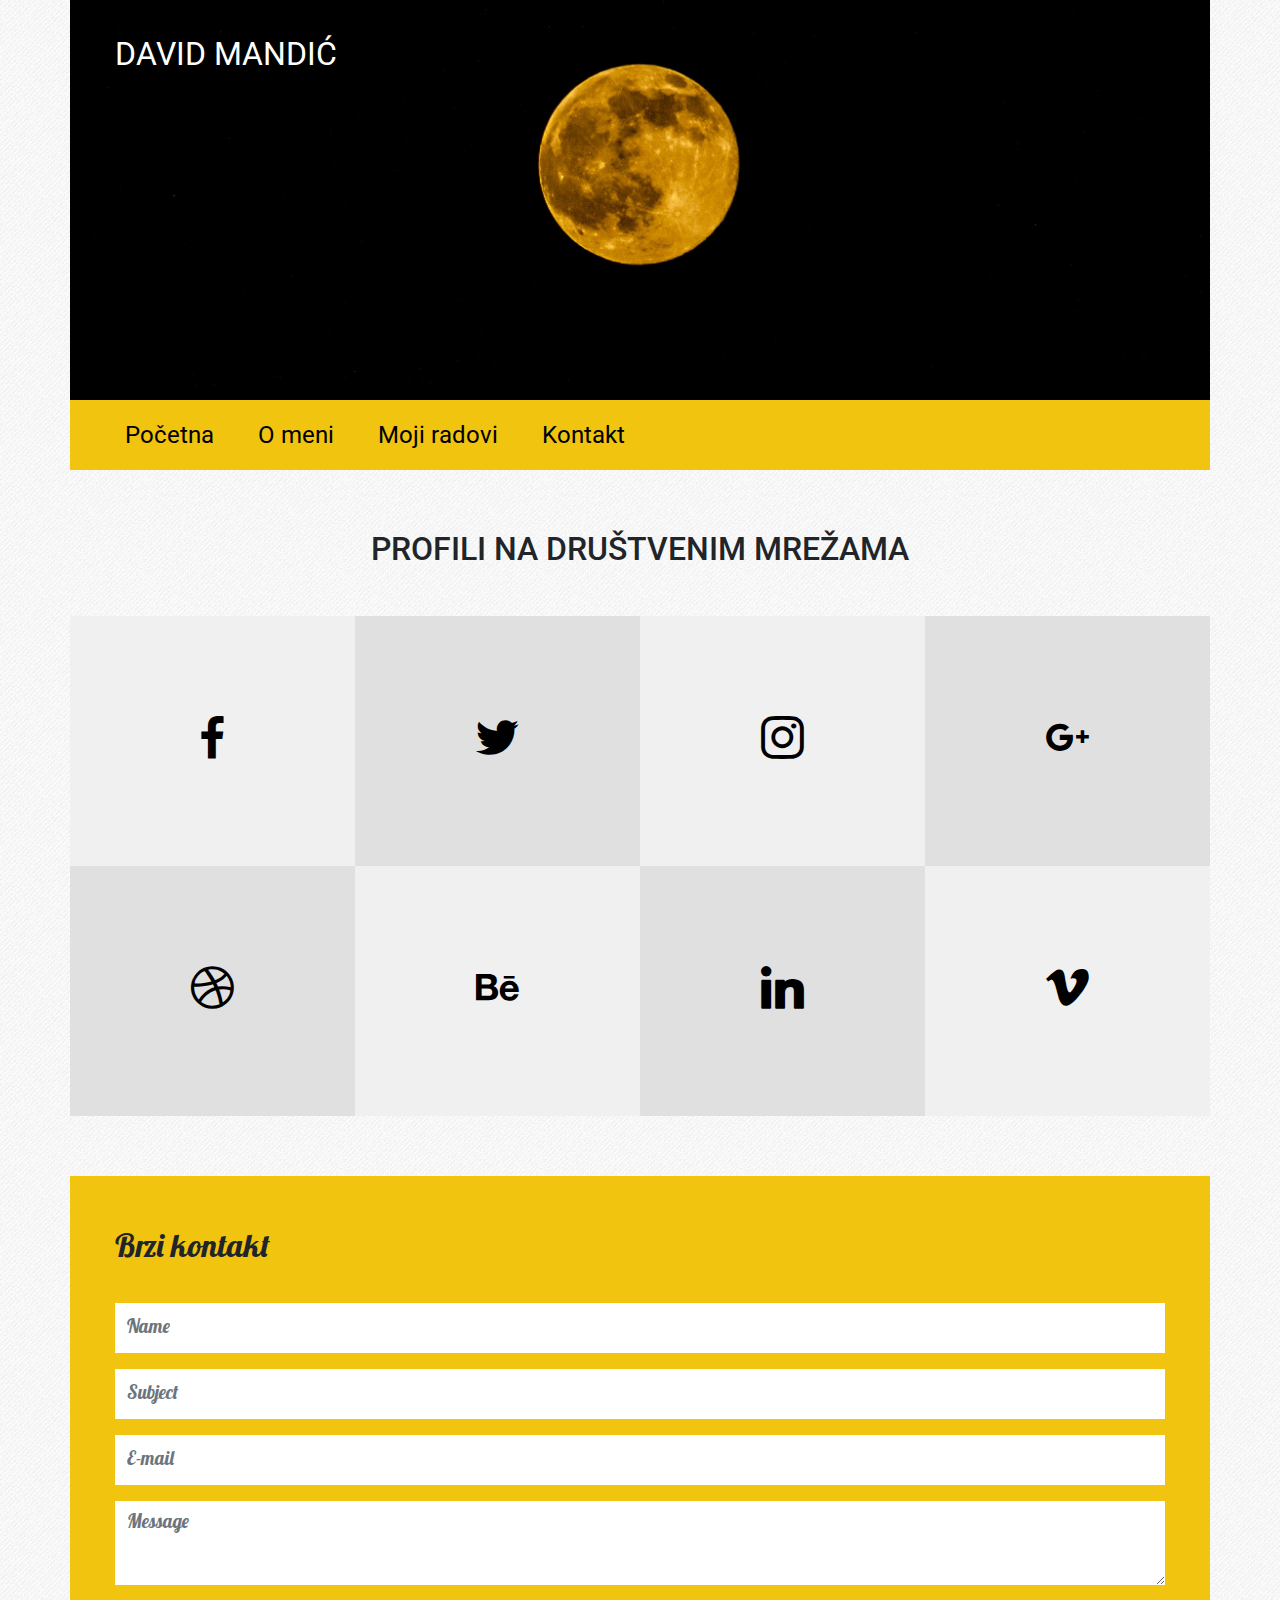
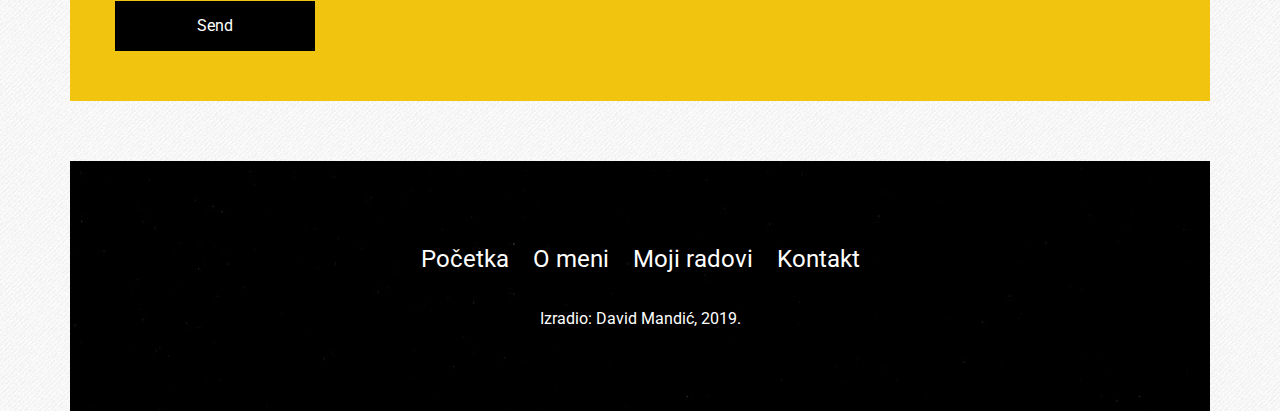
<file: kontakt.html>
<!doctype html>
<html lang="hr">
	<head>
		<meta charset="utf-8">
		<meta name="viewport" content="width=device-width, initial-scale=1, shrink-to-fit=no">
		<title>David Mandić</title>
		<link rel="stylesheet" href="bootstrap/bootstrap.min.css">
		<link href="https://fonts.googleapis.com/css?family=Lobster|Roboto" rel="stylesheet">
		<link rel="stylesheet" href="https://use.fontawesome.com/releases/v5.5.0/css/all.css">
		<link rel="stylesheet" href="lightbox/css/lightbox.css">
		<link rel="stylesheet" href="socicon/style.css">
		<link rel="stylesheet" href="style.css">
	</head>
	<body>
		<div class="container">
			<!-- ************** Zaglavlje / početak ************** -->
			<div class="row zaglavlje">
				<div class="col">
					<a href="index.html">David Mandić</a>
					<p></p>
				</div>
			</div>
			<!-- ************** Zaglavlje / kraj ************** -->

			<!-- ************** Navigacija / početak ************** -->
			<div class="row navigacija">
				<div class="col">
					<div class="hamburger">
						<span class="fas fa-bars"></span>
					</div>
					<ul class="main-menu">
						<li><a href="index.html">Početna</a></li>
						<li><a href="o_meni.html">O meni</a></li>
						<li><a href="moji_radovi.html">Moji radovi</a></li>
						<li><a href="kontakt.html">Kontakt</a></li>
					</ul>
				</div>
			</div>
			<!-- ************** Navigacija / kraj ************** -->

			<!-- ************** Društvene mreže / početak ************** -->
			<div class="row social-profiles">
				<div class="col-12">
					<h1>Profili na društvenim mrežama</h1>
				</div>
				<div class="col-md-3 social-profile svijetlo-siva"><p><a href="#"><span class="socicon-facebook"></span></a></p></div>
				<div class="col-md-3 social-profile tamno-siva"><p><a href="#"><span class="socicon-twitter"></span></a></p></div>
				<div class="col-md-3 social-profile svijetlo-siva"><p><a href="#"><span class="socicon-instagram"></span></a></p></div>
				<div class="col-md-3 social-profile tamno-siva"><p><a href="#"><span class="socicon-googleplus"></span></a></p></div>
				<div class="col-md-3 social-profile tamno-siva"><p><a href="#"><span class="socicon-dribbble"></span></a></p></div>
				<div class="col-md-3 social-profile svijetlo-siva"><p><a href="#"><span class="socicon-behance"></span></a></p></div>
				<div class="col-md-3 social-profile tamno-siva"><p><a href="#"><span class="socicon-linkedin"></span></a></p></div>
				<div class="col-md-3 social-profile svijetlo-siva"><p><a href="#"><span class="socicon-vimeo"></span></a></p></div>
			</div>

			<!-- ************** Društvene mreže / kraj ************** -->

			<!-- ************** Kontakt / početak ************** -->
			<div class="row kontakt">
				<div class="col">
					<h1>Brzi kontakt</h1>
					<form action="" method="post">
						<div class="form-group">
							<input type="text" class="form-control" id="name" placeholder="Name">
						</div>
						<div class="form-group">
							<input type="text" class="form-control" id="subject" placeholder="Subject">
						</div>
						<div class="form-group">
							<input type="email" class="form-control" id="e-mail" placeholder="E-mail">
						</div>
						<div class="form-group">
							<textarea class="form-control" id="message" rows="3" placeholder="Message"></textarea>
						</div>
						<button type="submit" class="btn btn-primary">Send</button>
					</form>
				</div>
			</div>
			<!-- ************** Kontakt / kraj ************** -->

			<!-- ************** Footer / početak ************** -->
			<div class="row footer">
				<div class="col">
					<div class="footer-content">
						<ul>
							<li><a href="index.html">Početka</a></li>
							<li><a href="o_meni.html">O meni</a></li>
							<li><a href="moji_radovi.html">Moji radovi</a></li>
							<li><a href="kontakt.html">Kontakt</a></li>
						</ul>
						<p>Izradio: David Mandić, 2019.</p>
					</div>
				</div>
			</div>
			<!-- ************** Footer / kraj ************** -->
		</div>
		<script src="bootstrap/jquery.min.js"></script>
		<script src="bootstrap/popper.min.js"></script>
		<script src="bootstrap/bootstrap.min.js"></script>
		<script src="lightbox/js/lightbox.js"></script>
		<script>
			$('.hamburger').click(function(){
				$('.main-menu').slideToggle();
			});
		</script>
	</body>
</html>
</file>
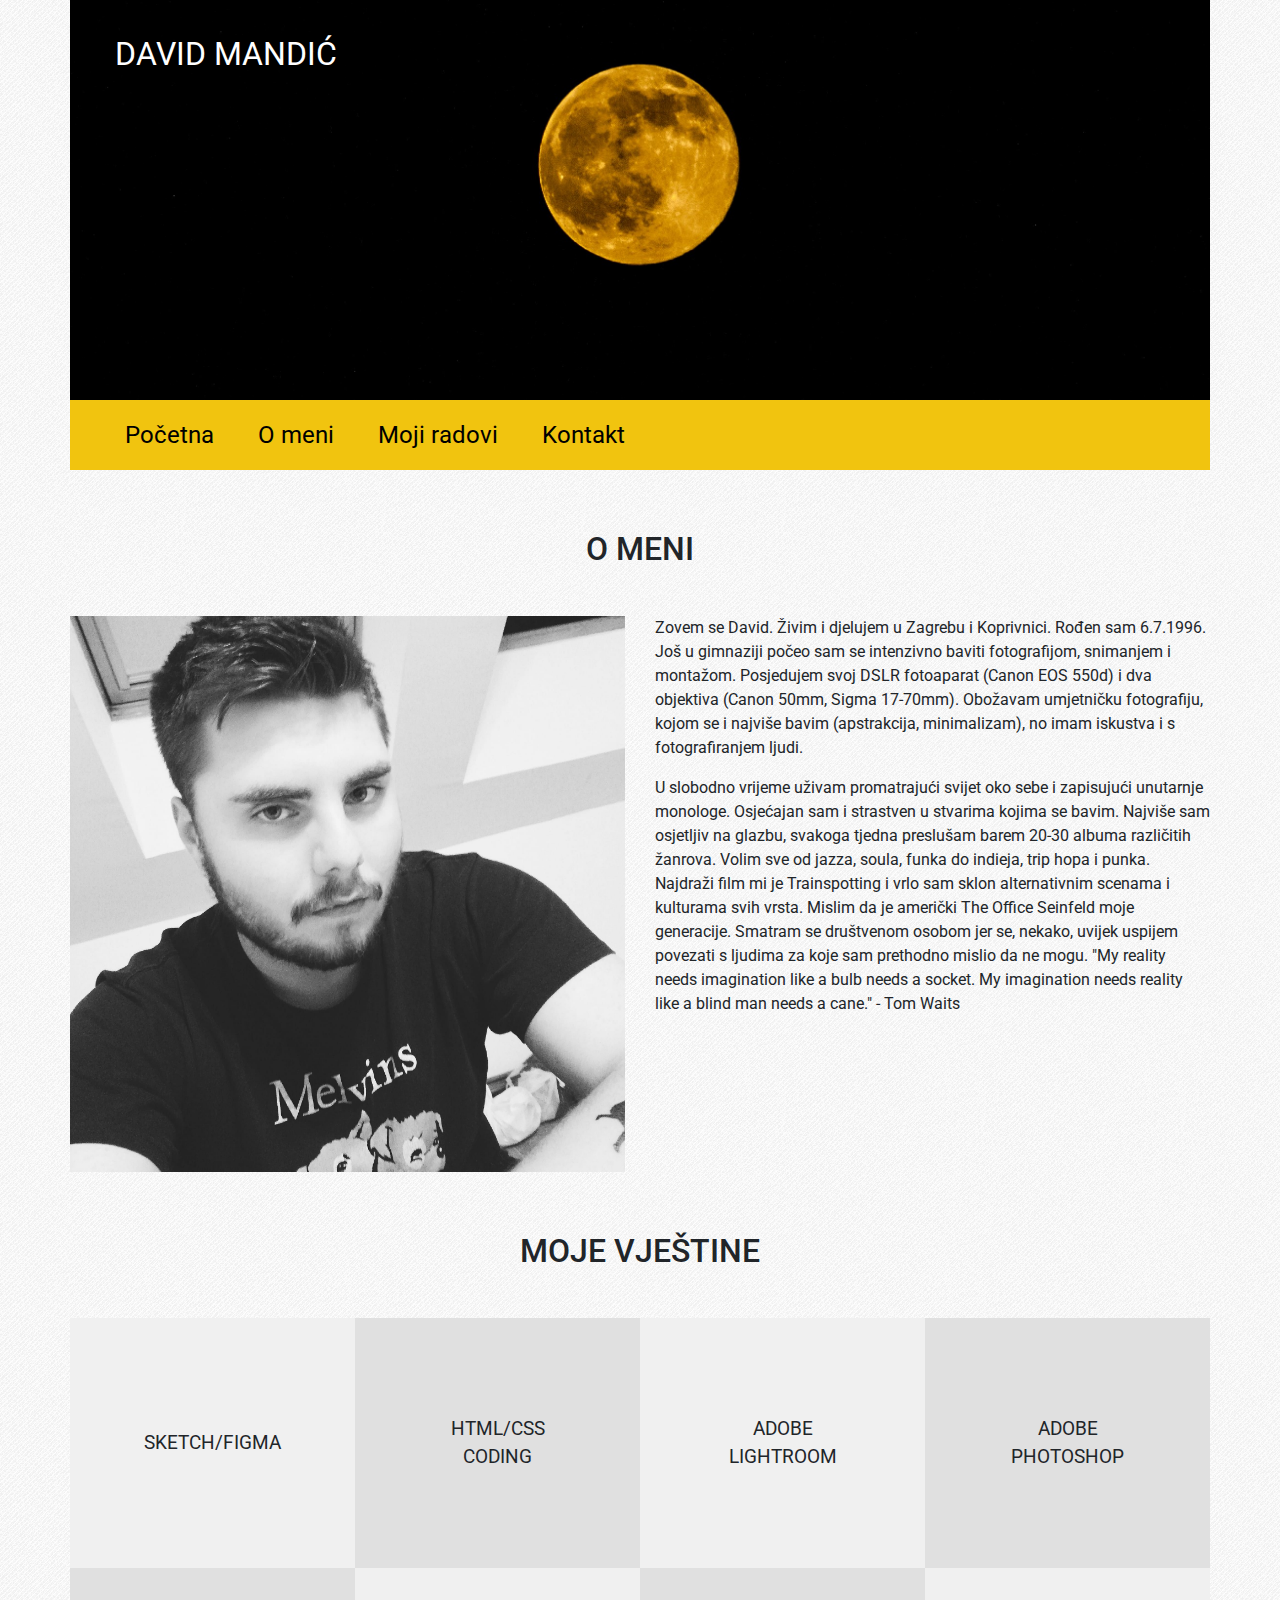
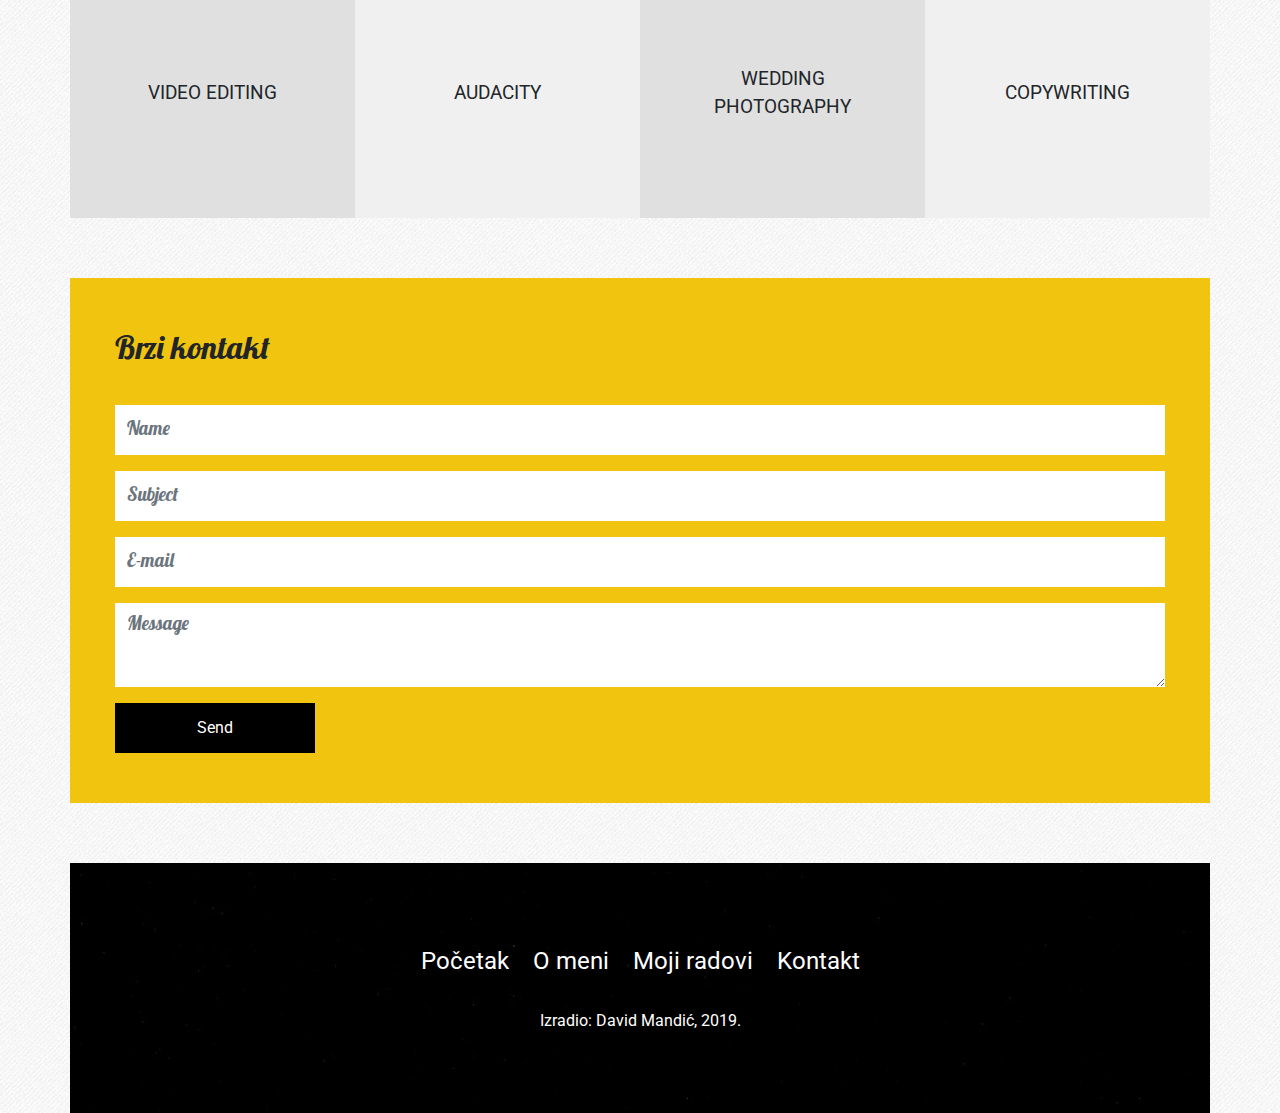
<file: o_meni.html>
<!doctype html>
<html lang="hr">
	<head>
		<meta charset="utf-8">
		<meta name="viewport" content="width=device-width, initial-scale=1, shrink-to-fit=no">
		<title>David Mandić</title>
		<link rel="stylesheet" href="bootstrap/bootstrap.min.css">
		<link href="https://fonts.googleapis.com/css?family=Lobster|Roboto" rel="stylesheet">
		<link rel="stylesheet" href="https://use.fontawesome.com/releases/v5.5.0/css/all.css">
		<link rel="stylesheet" href="lightbox/css/lightbox.css">
		<link rel="stylesheet" href="style.css">
	</head>
	<body>
		<div class="container">
			<!-- ************** Zaglavlje / početak ************** -->
			<div class="row zaglavlje">
				<div class="col">
					<a href="index.html">David Mandić</a>
					<p></p>
				</div>
			</div>
			<!-- ************** Zaglavlje / kraj ************** -->

			<!-- ************** Navigacija / početak ************** -->
			<div class="row navigacija">
				<div class="col">
					<div class="hamburger">
						<span class="fas fa-bars"></span>
					</div>
					<ul class="main-menu">
						<li><a href="index.html">Početna</a></li>
						<li><a href="o_meni.html">O meni</a></li>
						<li><a href="moji_radovi.html">Moji radovi</a></li>
						<li><a href="kontakt.html">Kontakt</a></li>
					</ul>
				</div>
			</div>
			<!-- ************** Navigacija / kraj ************** -->

			<!-- ************** O meni / početak ************** -->

			<div class="row o-meni">
				<div class="col-12">
					<h1>O meni</h1>
				</div>
				<div class="row">
					<div class="col-md-6">
						<img src="slike/o_meni.jpg" class="img-fluid">
					</div>
					<div class="col-md-6">
						<p>Zovem se David. Živim i djelujem u Zagrebu i Koprivnici. Rođen sam 6.7.1996. Još u gimnaziji počeo sam se intenzivno baviti fotografijom, snimanjem i montažom. Posjedujem svoj DSLR fotoaparat (Canon EOS 550d) i dva objektiva (Canon 50mm, Sigma 17-70mm). Obožavam umjetničku fotografiju, kojom se i najviše bavim (apstrakcija, minimalizam), no imam iskustva i s fotografiranjem ljudi. </p>
						<p>U slobodno vrijeme uživam promatrajući svijet oko sebe i zapisujući unutarnje monologe. Osjećajan sam i strastven u stvarima kojima se bavim. Najviše sam osjetljiv na glazbu, svakoga tjedna preslušam barem 20-30 albuma različitih žanrova. Volim sve od jazza, soula, funka do indieja, trip hopa i punka. Najdraži film mi je Trainspotting i vrlo sam sklon alternativnim scenama i kulturama svih vrsta. Mislim da je američki The Office Seinfeld moje generacije. Smatram se društvenom osobom jer se, nekako, uvijek uspijem povezati s ljudima za koje sam prethodno mislio da ne mogu. "My reality needs imagination like a bulb needs a socket. My imagination needs reality like a blind man needs a cane." - Tom Waits</p>
					</div>
				</div>
			</div>

			<div class="row vjestine">
				<div class="col-12">
					<h1>Moje vještine</h1>
				</div>
				<div class="col-md-3 vjestina svijetlo-siva"><p>Sketch/Figma</p></div>
				<div class="col-md-3 vjestina tamno-siva"><p>HTML/CSS Coding</p></div>
				<div class="col-md-3 vjestina svijetlo-siva"><p>Adobe Lightroom</p></div>
				<div class="col-md-3 vjestina tamno-siva"><p>Adobe Photoshop</p></div>
				<div class="col-md-3 vjestina tamno-siva"><p>Video Editing</p></div>
				<div class="col-md-3 vjestina svijetlo-siva"><p>Audacity</p></div>
				<div class="col-md-3 vjestina tamno-siva"><p>Wedding Photography</p></div>
				<div class="col-md-3 vjestina svijetlo-siva"><p>Copywriting</p></div>
			</div>

			<!-- ************** O meni / kraj ************** -->

			<!-- ************** Kontakt / početak ************** -->
			<div class="row kontakt">
				<div class="col">
					<h1>Brzi kontakt</h1>
					<form action="" method="post">
						<div class="form-group">
							<input type="text" class="form-control" id="name" placeholder="Name">
						</div>
						<div class="form-group">
							<input type="text" class="form-control" id="subject" placeholder="Subject">
						</div>
						<div class="form-group">
							<input type="email" class="form-control" id="e-mail" placeholder="E-mail">
						</div>
						<div class="form-group">
							<textarea class="form-control" id="message" rows="3" placeholder="Message"></textarea>
						</div>
						<button type="submit" class="btn btn-primary">Send</button>
					</form>
				</div>
			</div>
			<!-- ************** Kontakt / kraj ************** -->

			<!-- ************** Footer / početak ************** -->
			<div class="row footer">
				<div class="col">
					<div class="footer-content">
						<ul>
							<li><a href="index.html">Početak</a></li>
							<li><a href="o_meni.html">O meni</a></li>
							<li><a href="moji_radovi.html">Moji radovi</a></li>
							<li><a href="kontakt.html">Kontakt</a></li>
						</ul>
						<p>Izradio: David Mandić, 2019.</p>
					</div>
				</div>
			</div>
			<!-- ************** Footer / kraj ************** -->
		</div>
		<script src="bootstrap/jquery.min.js"></script>
		<script src="bootstrap/popper.min.js"></script>
		<script src="bootstrap/bootstrap.min.js"></script>
		<script src="lightbox/js/lightbox.js"></script>
		<script>
			$('.hamburger').click(function(){
				$('.main-menu').slideToggle();
			});
		</script>
	</body>
</html>
</file>
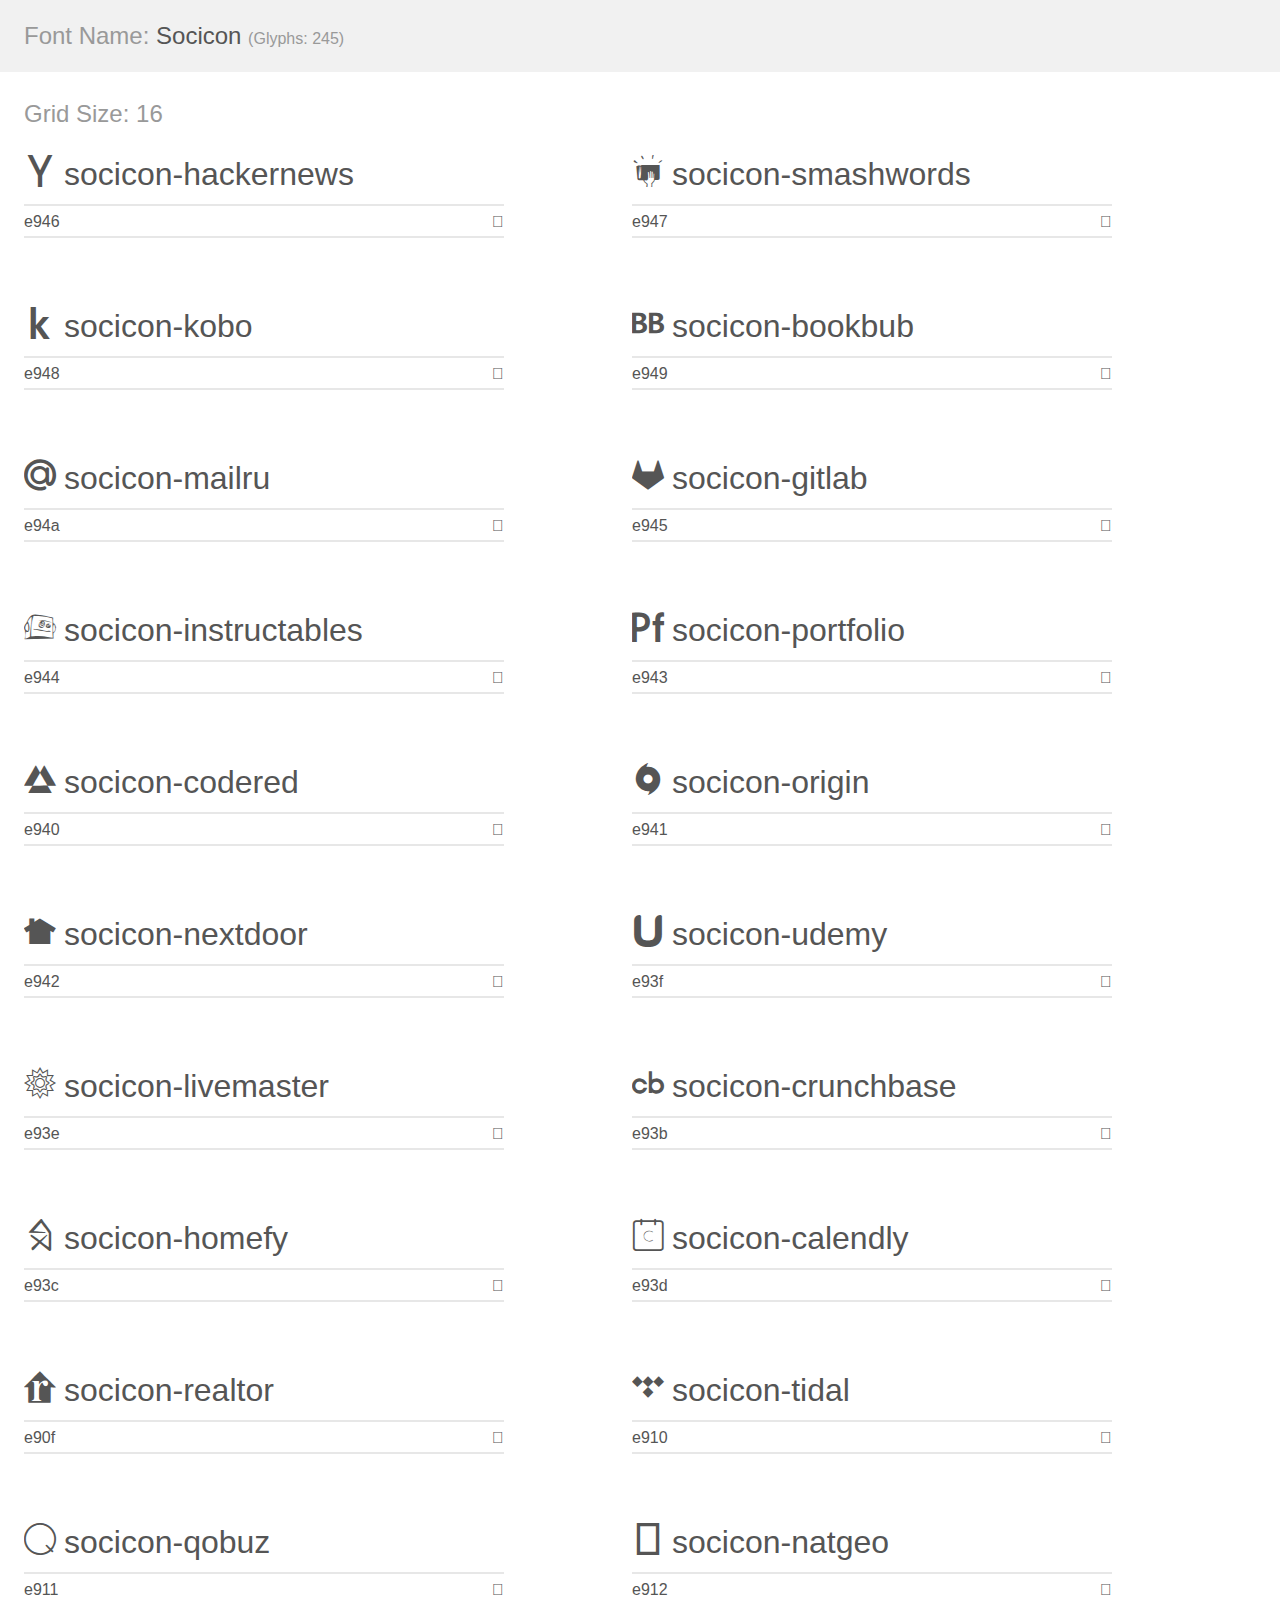
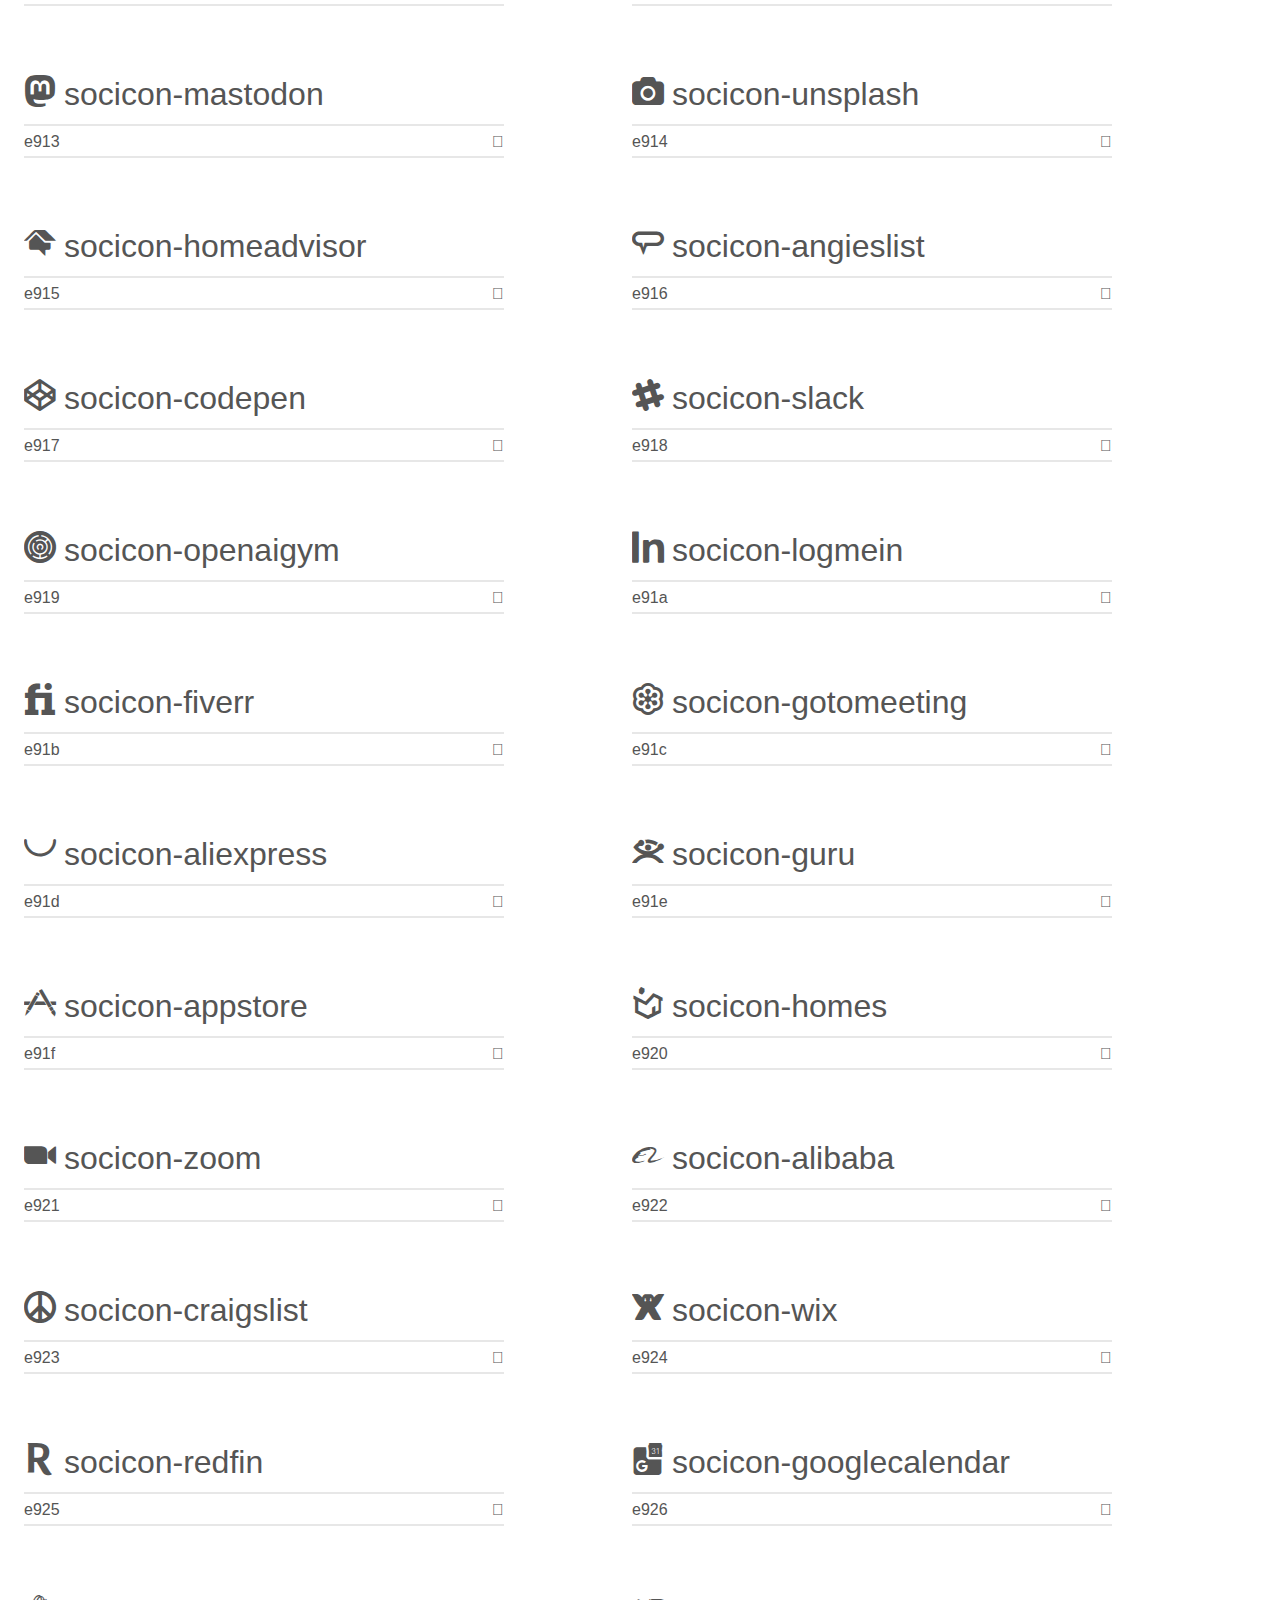
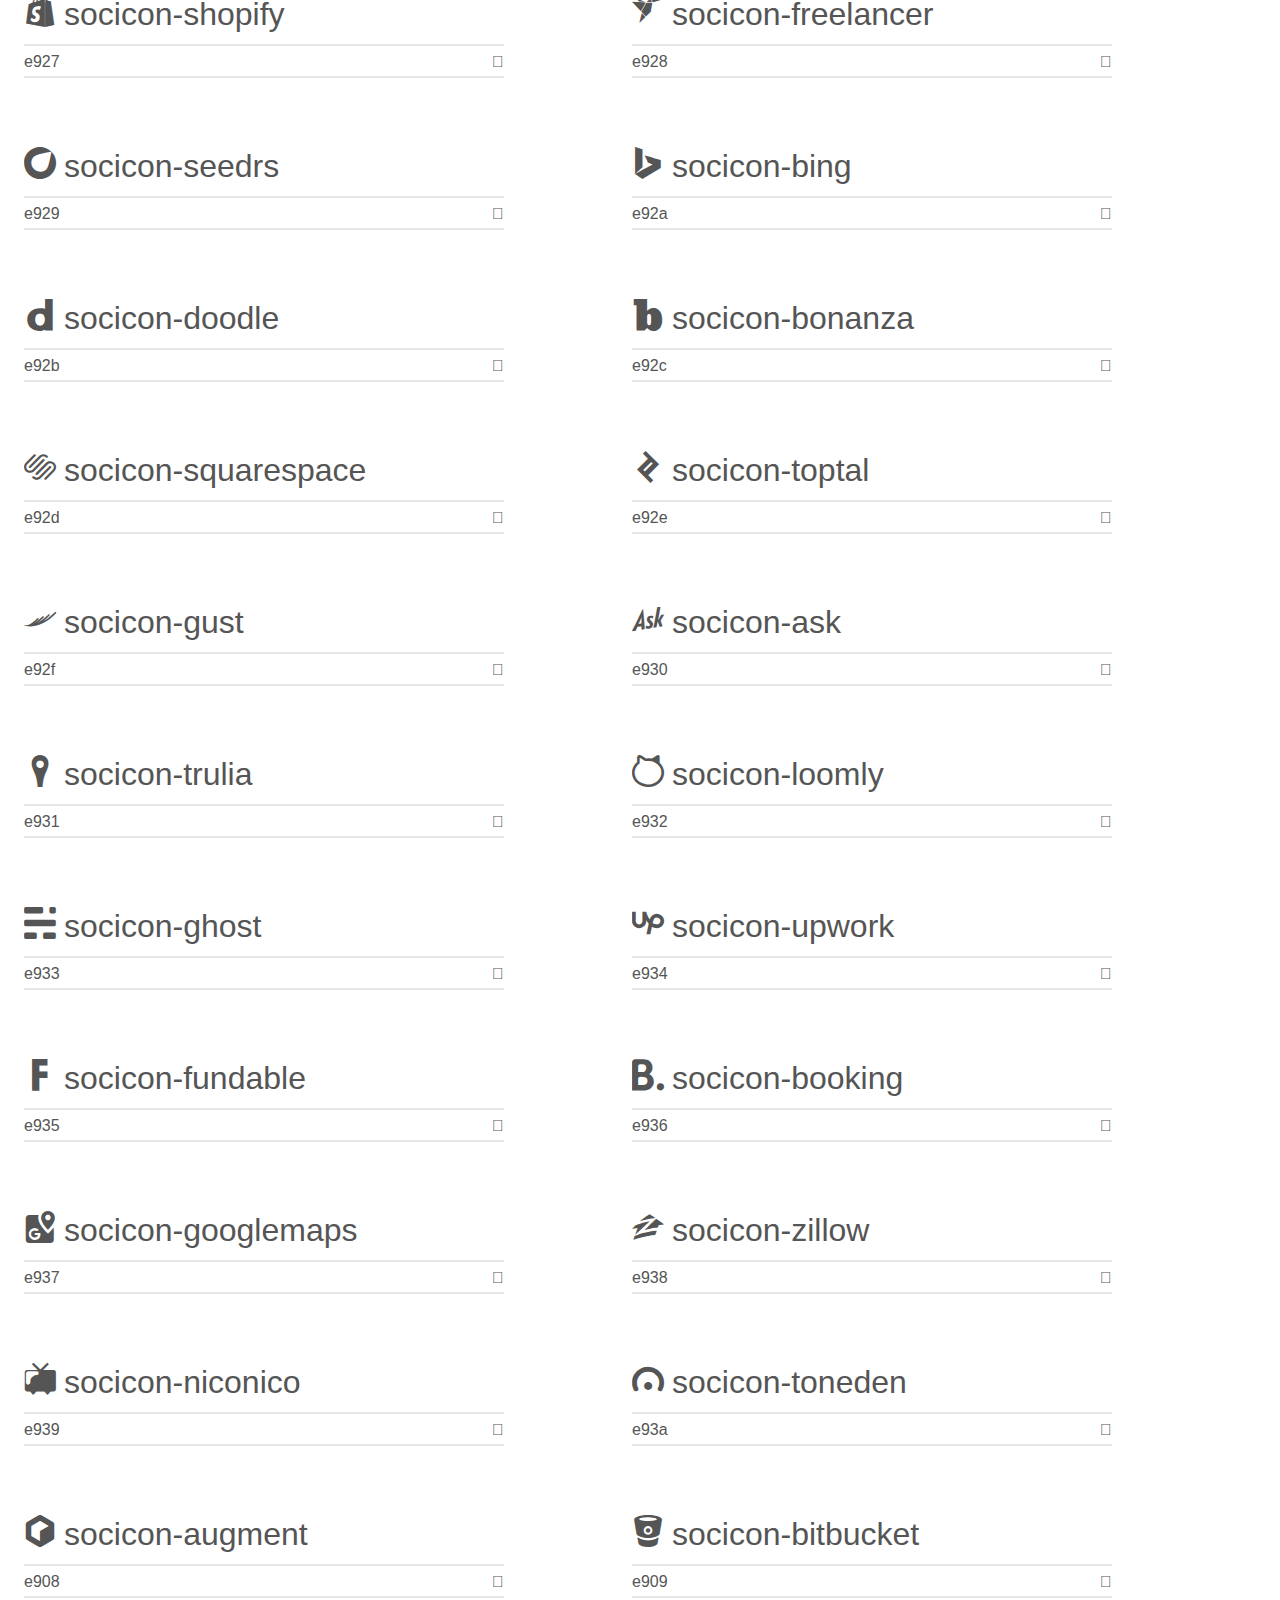
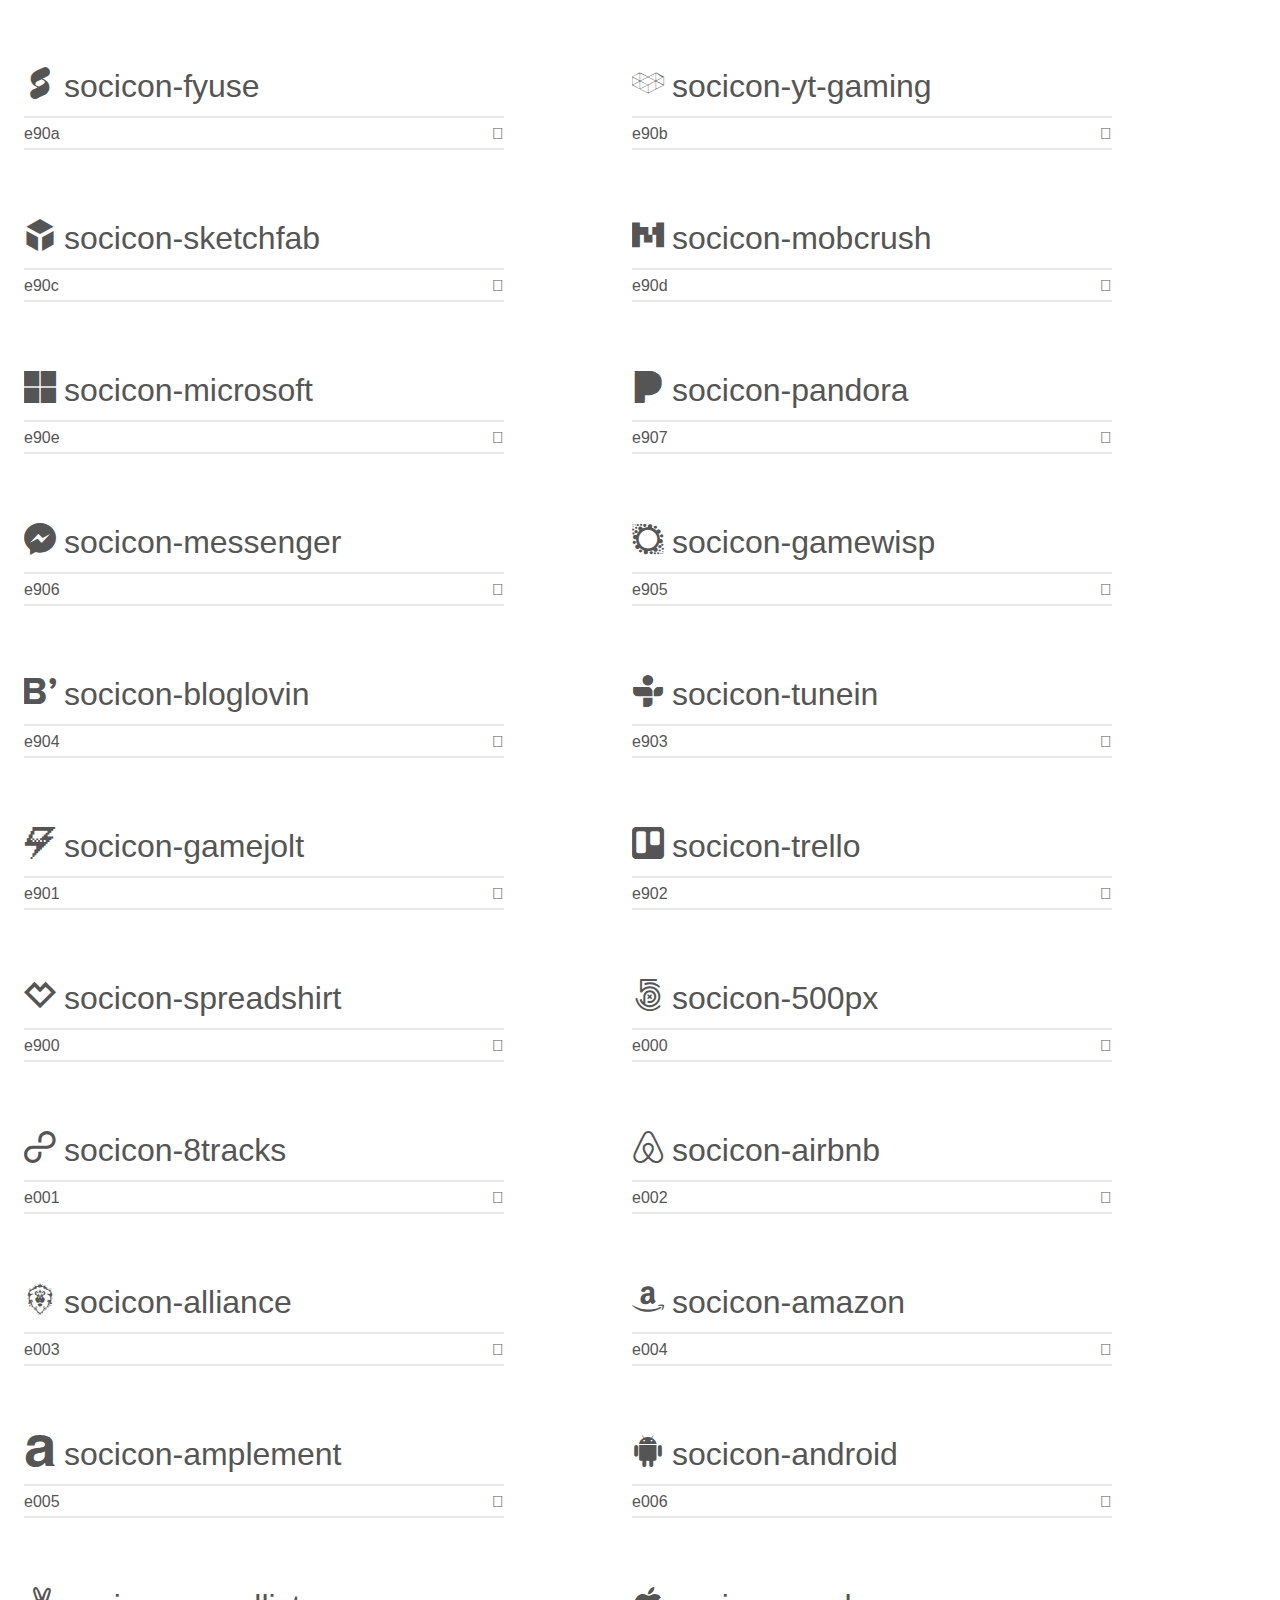
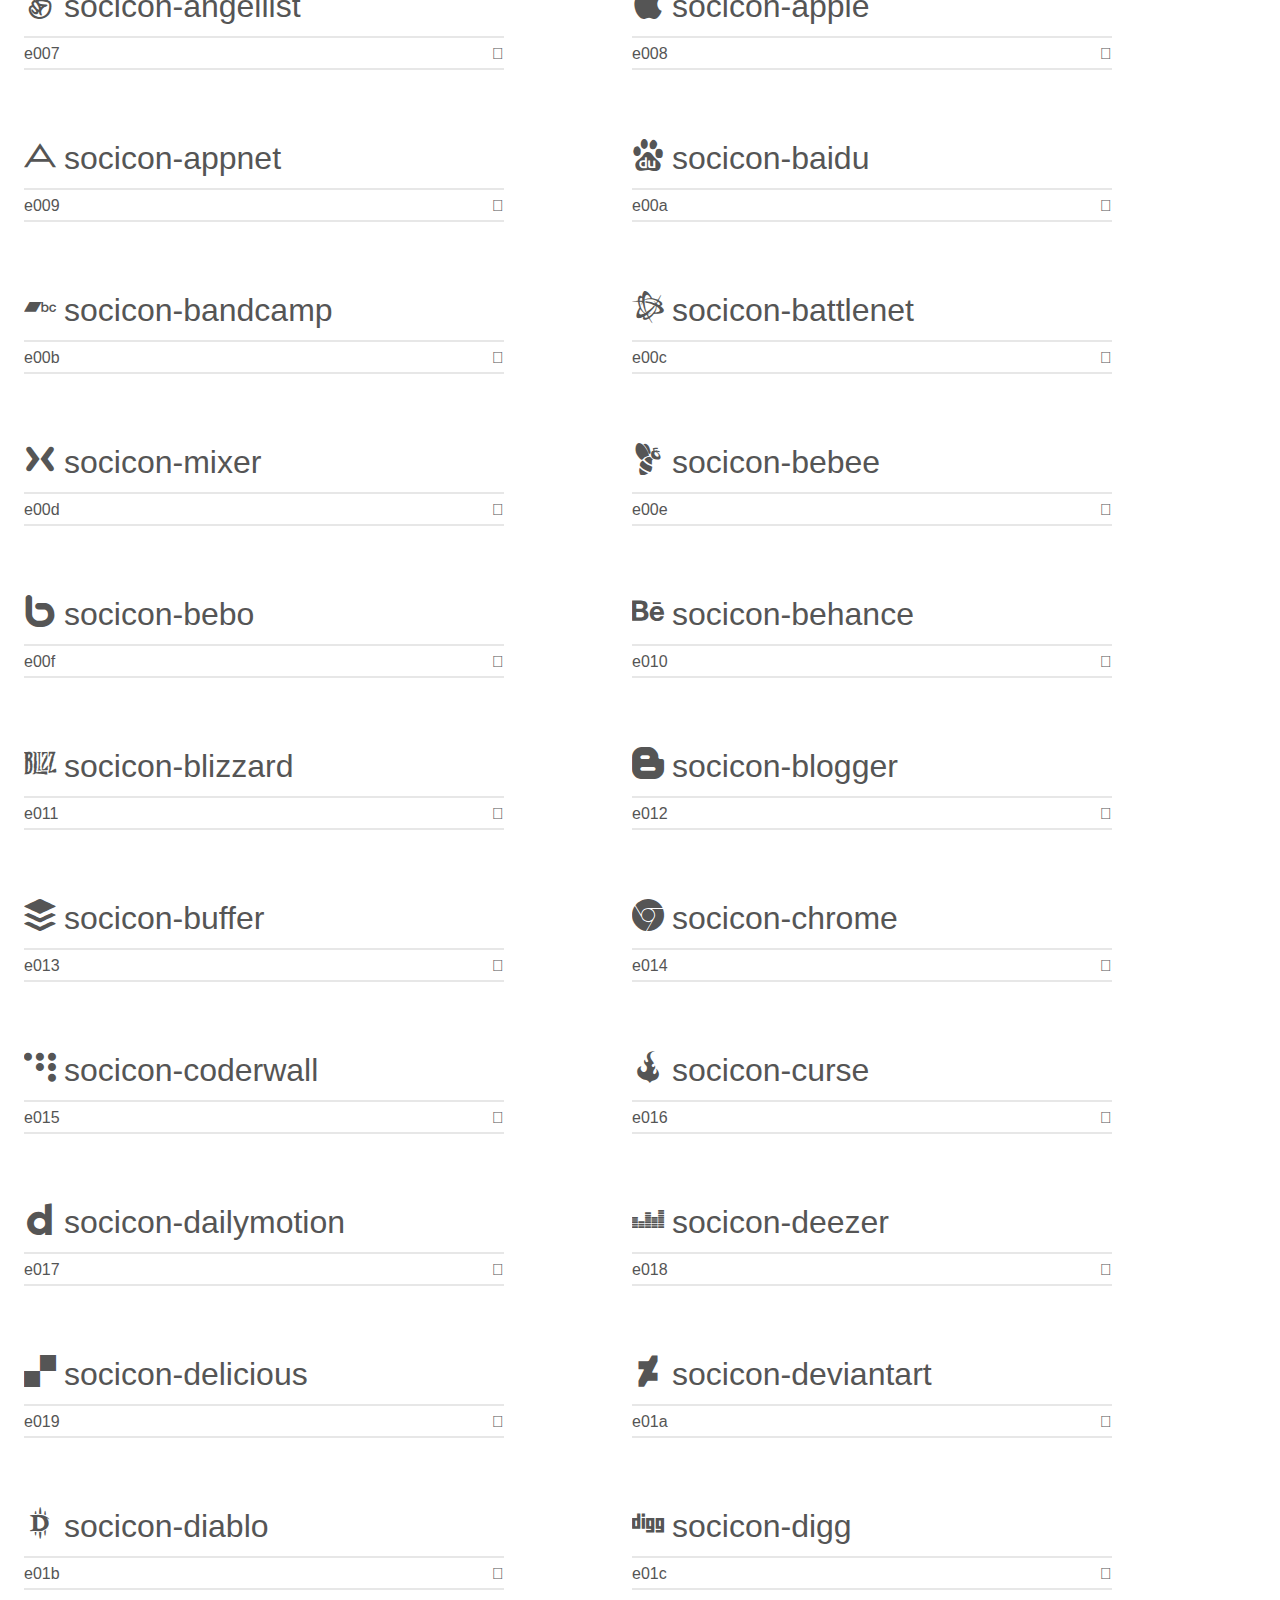
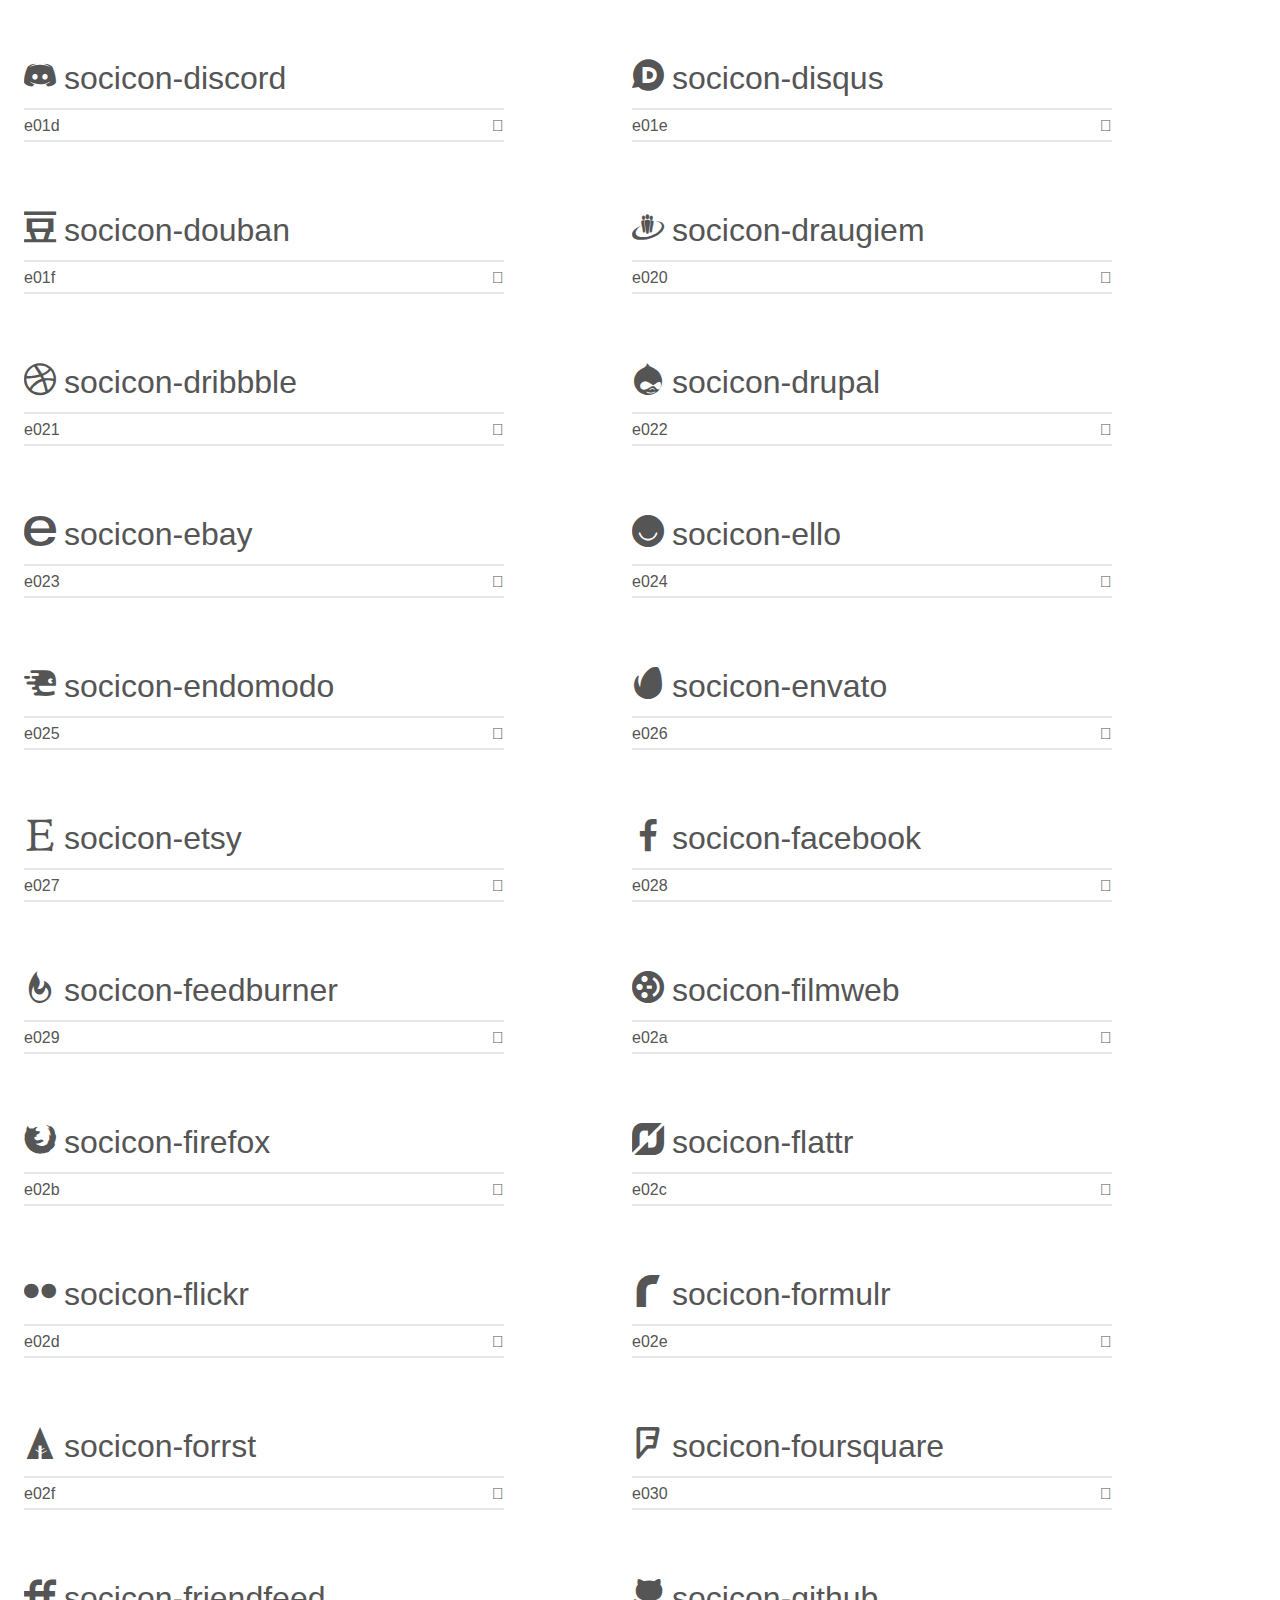
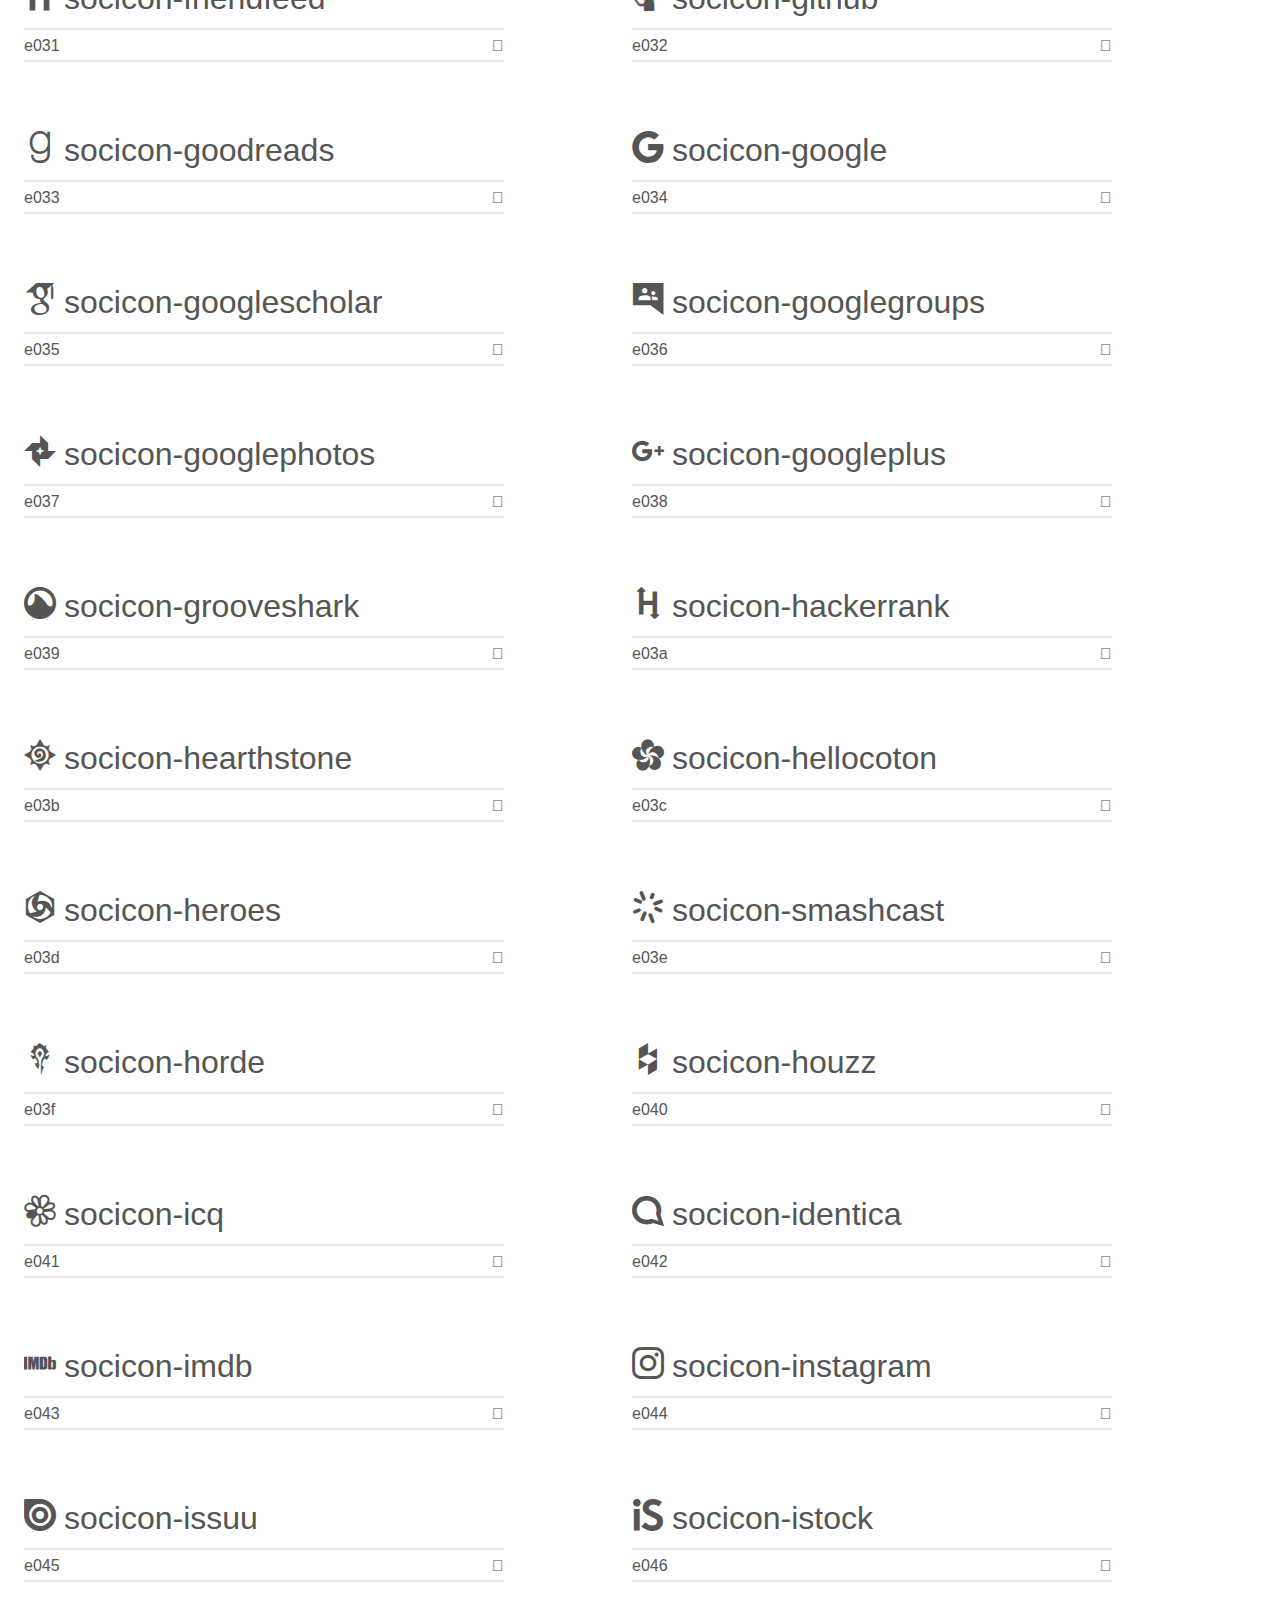
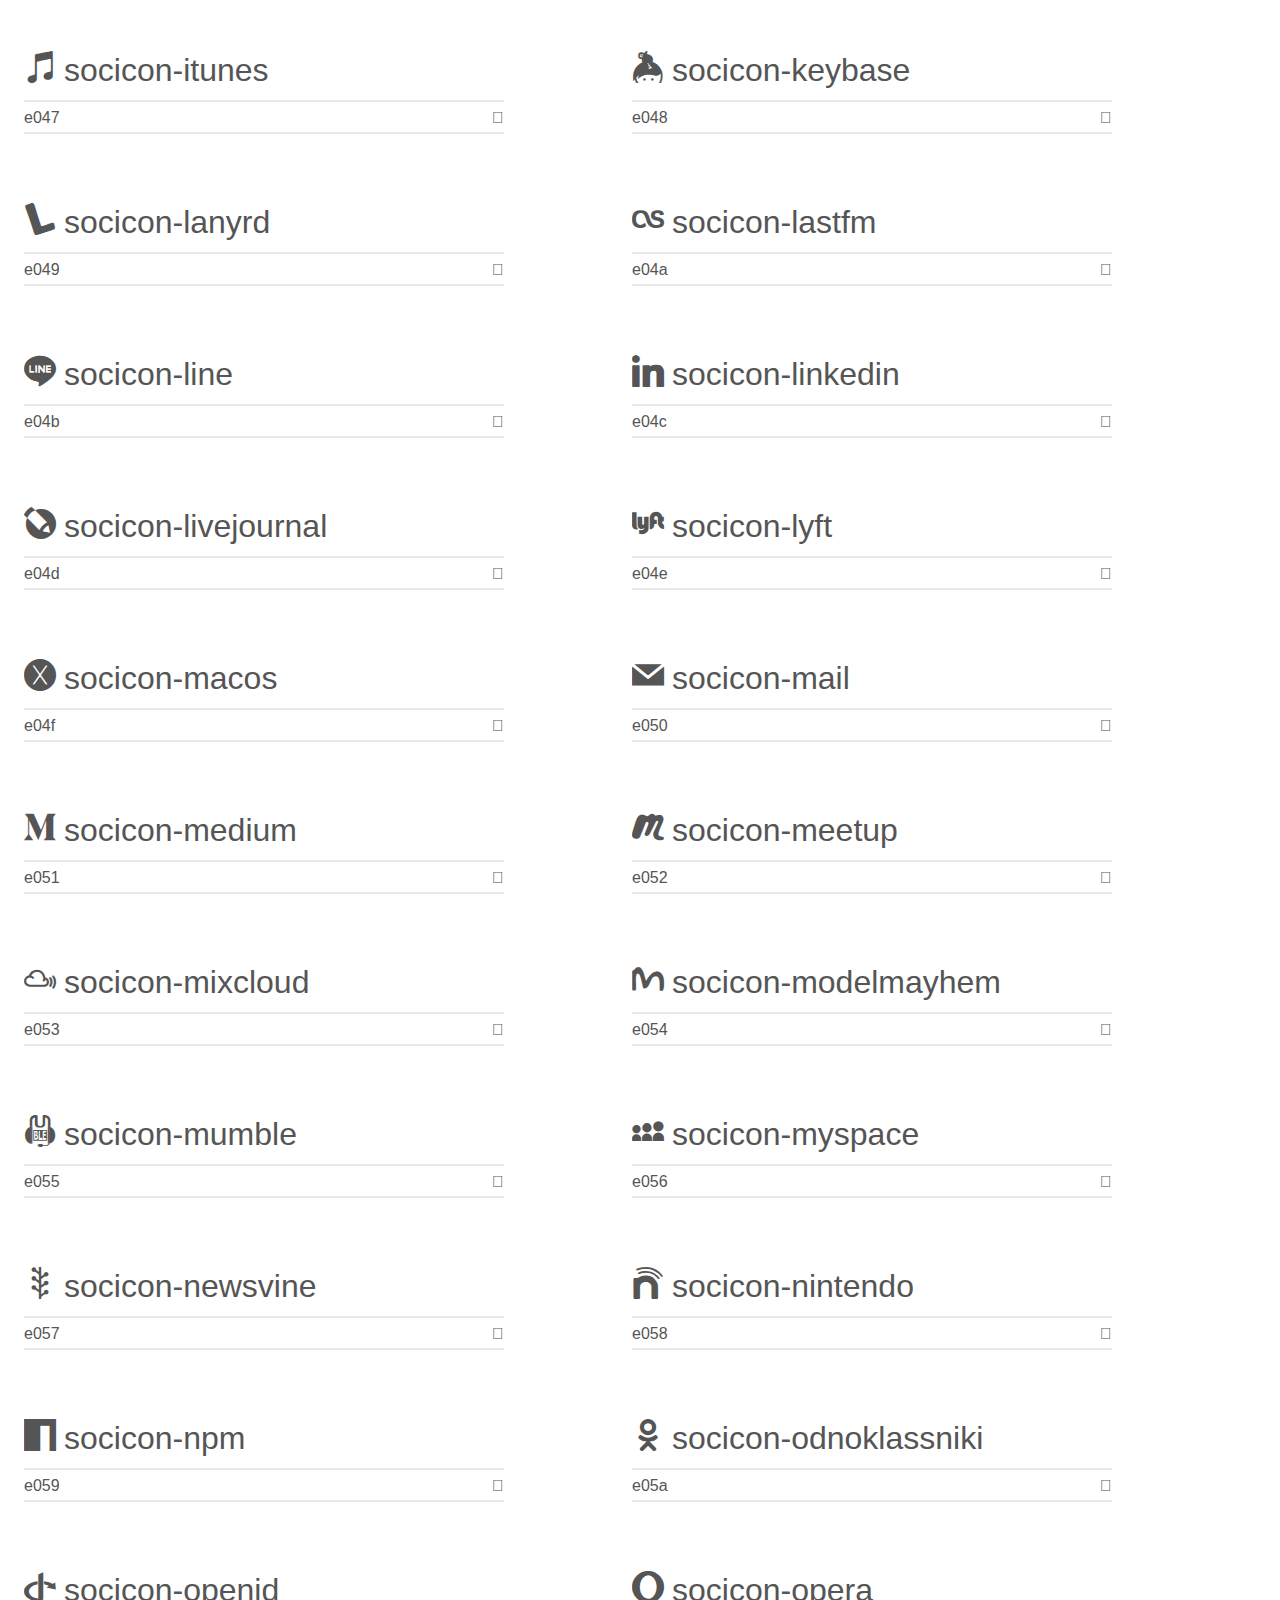
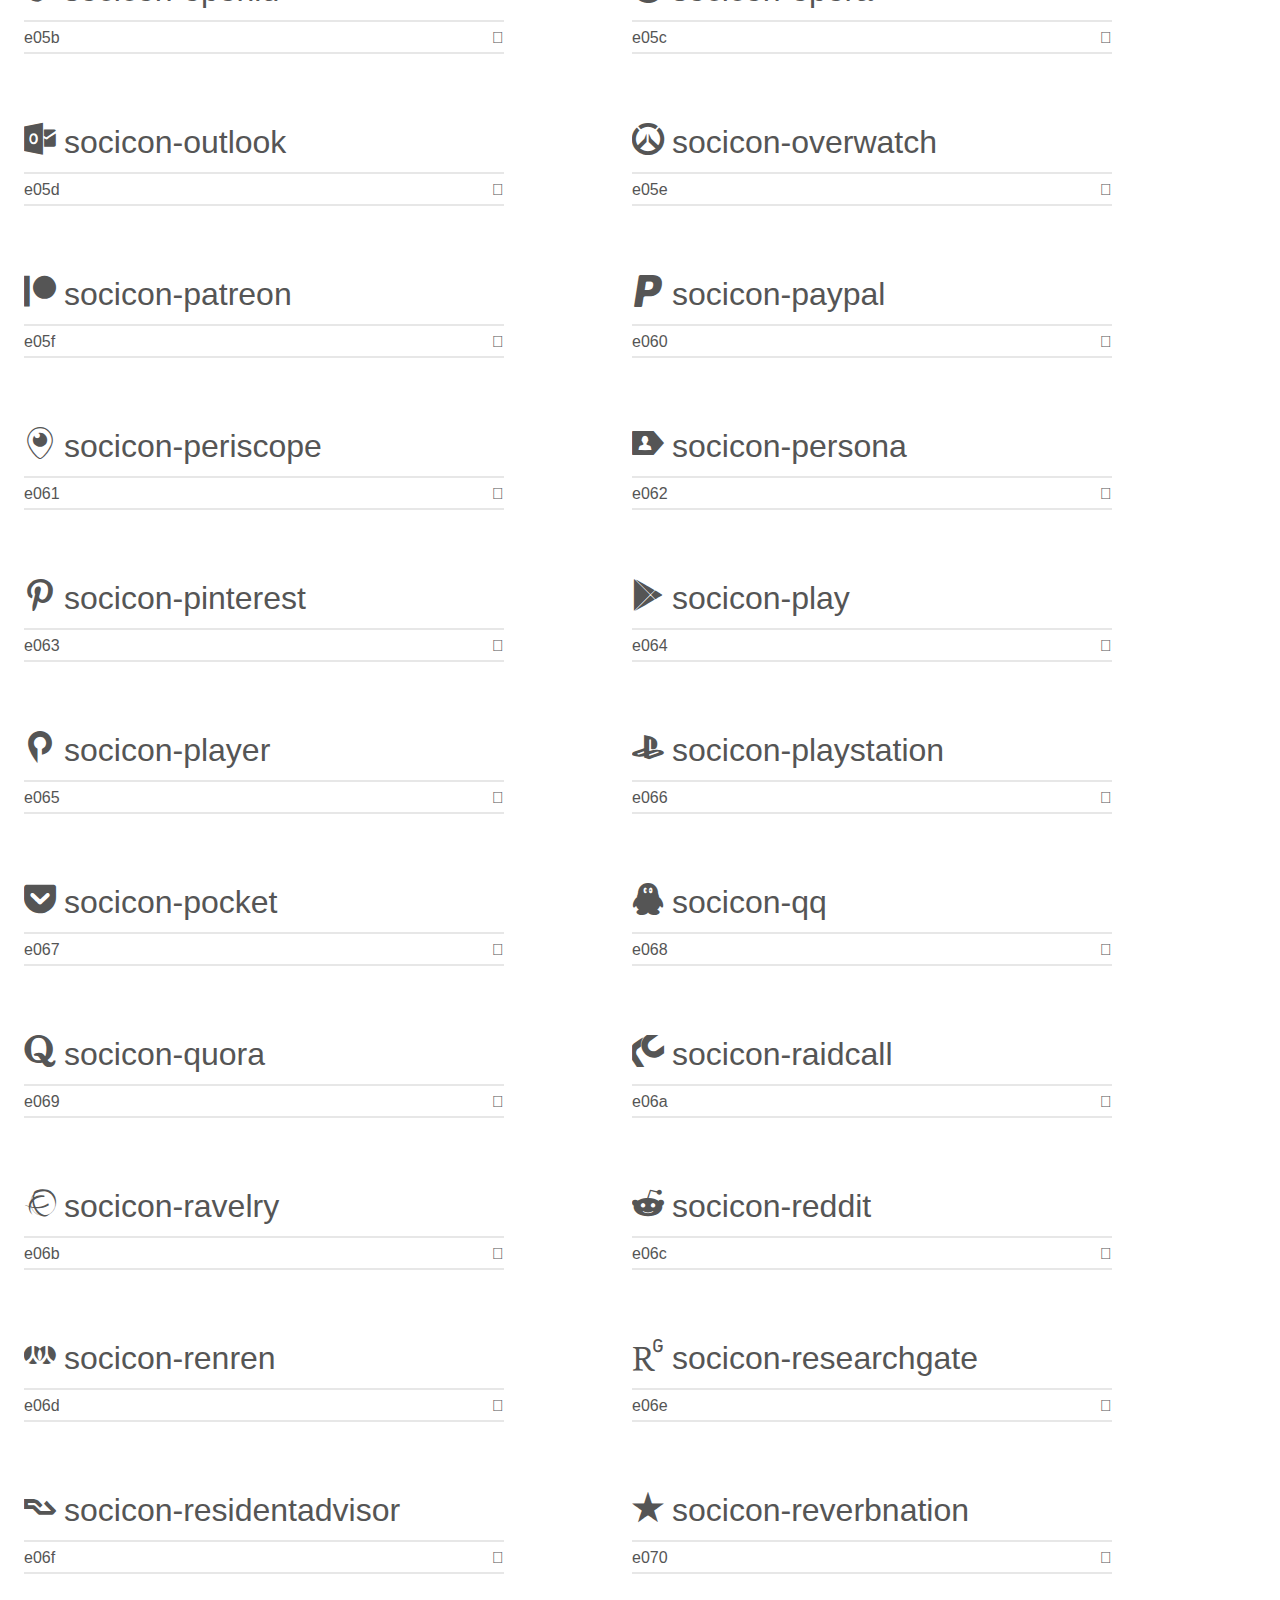
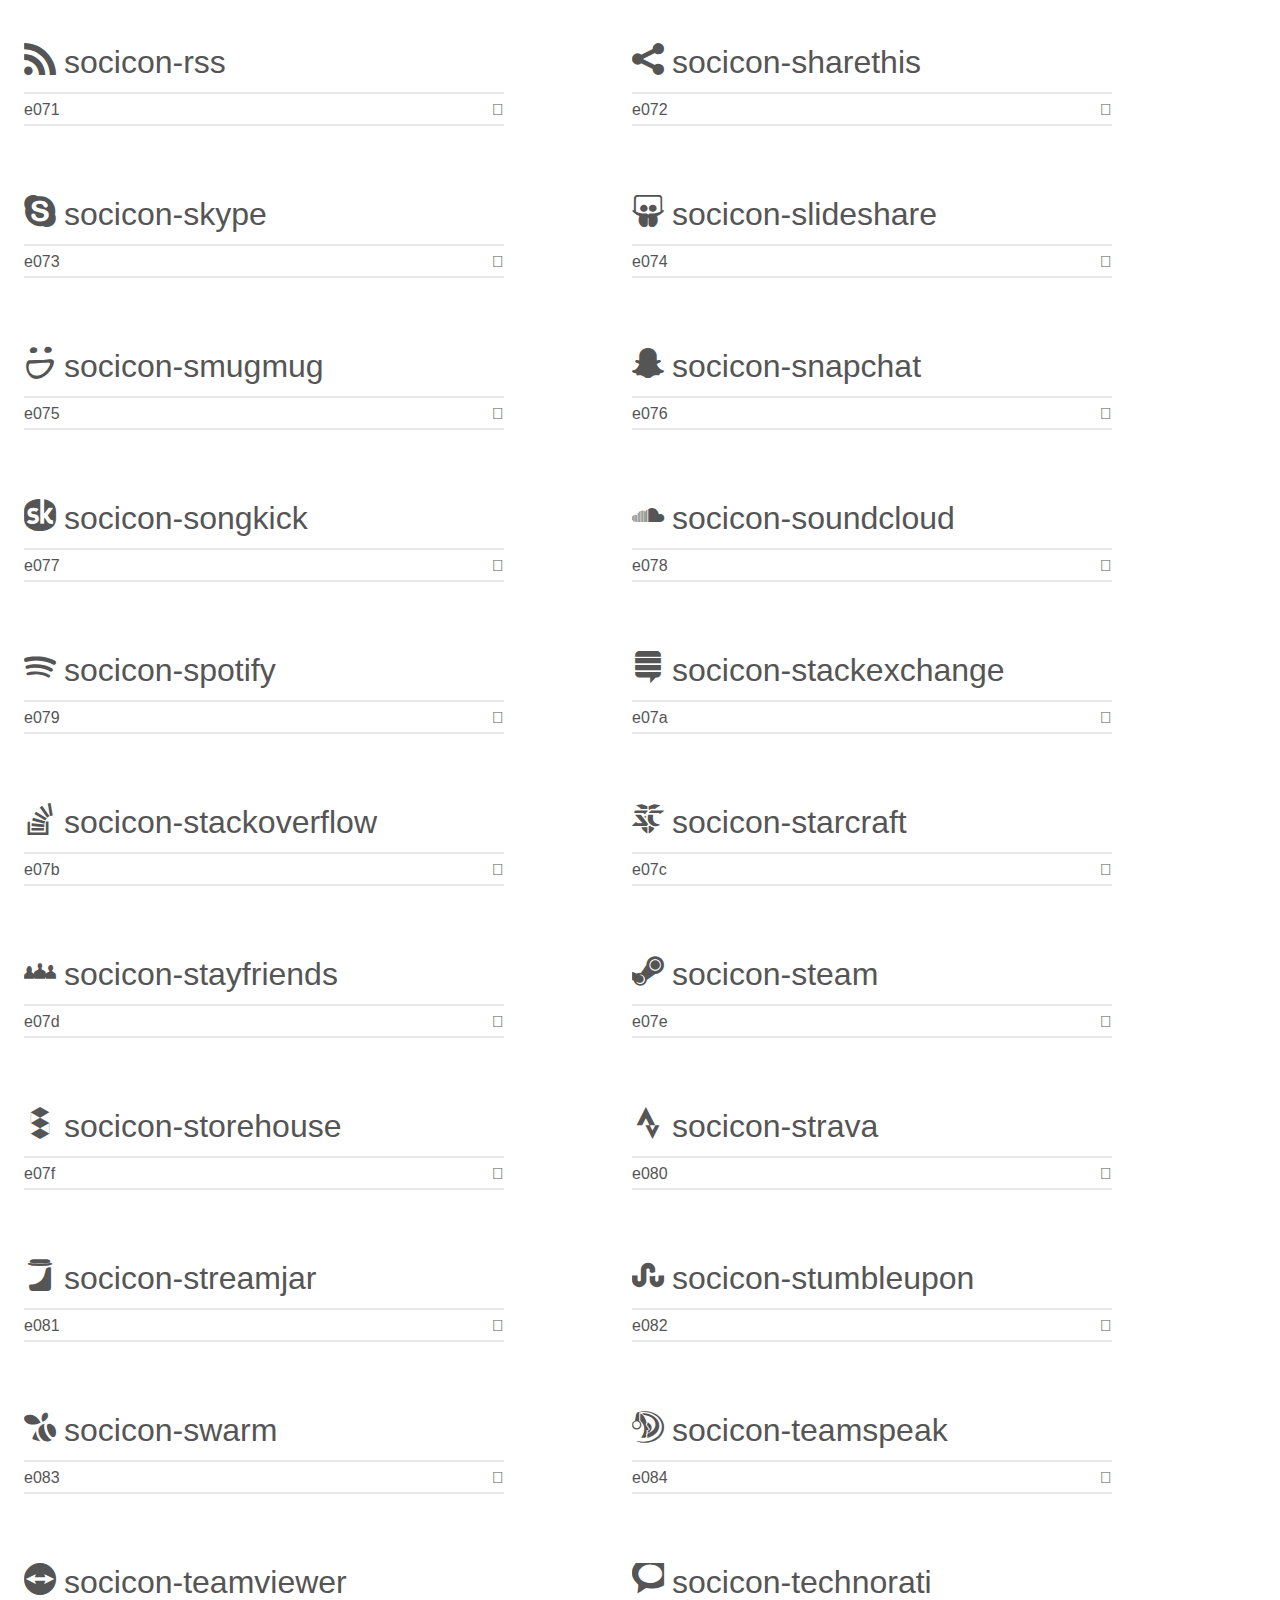
<file: socicon/demo.html>
<!doctype html>
<html>
<head>
    <meta charset="utf-8">
    <title>IcoMoon Demo</title>
    <meta name="description" content="An Icon Font Generated By IcoMoon.io">
    <meta name="viewport" content="width=device-width, initial-scale=1">
    <link rel="stylesheet" href="demo-files/demo.css">
    <link rel="stylesheet" href="style.css"></head>
<body>
    <div class="bgc1 clearfix">
        <h1 class="mhmm mvm"><span class="fgc1">Font Name:</span> Socicon <small class="fgc1">(Glyphs:&nbsp;245)</small></h1>
    </div>
    <div class="clearfix mhl ptl">
        <h1 class="mvm mtn fgc1">Grid Size: 16</h1>
        <div class="glyph fs1">
            <div class="clearfix bshadow0 pbs">
                <span class="socicon-hackernews">
                
                </span>
                <span class="mls"> socicon-hackernews</span>
            </div>
            <fieldset class="fs0 size1of1 clearfix hidden-false">
                <input type="text" readonly value="e946" class="unit size1of2" />
                <input type="text" maxlength="1" readonly value="&#xe946;" class="unitRight size1of2 talign-right" />
            </fieldset>
            <div class="fs0 bshadow0 clearfix hidden-true">
                <span class="unit pvs fgc1">liga: </span>
                <input type="text" readonly value="" class="liga unitRight" />
            </div>
        </div>
        <div class="glyph fs1">
            <div class="clearfix bshadow0 pbs">
                <span class="socicon-smashwords">
                
                </span>
                <span class="mls"> socicon-smashwords</span>
            </div>
            <fieldset class="fs0 size1of1 clearfix hidden-false">
                <input type="text" readonly value="e947" class="unit size1of2" />
                <input type="text" maxlength="1" readonly value="&#xe947;" class="unitRight size1of2 talign-right" />
            </fieldset>
            <div class="fs0 bshadow0 clearfix hidden-true">
                <span class="unit pvs fgc1">liga: </span>
                <input type="text" readonly value="" class="liga unitRight" />
            </div>
        </div>
        <div class="glyph fs1">
            <div class="clearfix bshadow0 pbs">
                <span class="socicon-kobo">
                
                </span>
                <span class="mls"> socicon-kobo</span>
            </div>
            <fieldset class="fs0 size1of1 clearfix hidden-false">
                <input type="text" readonly value="e948" class="unit size1of2" />
                <input type="text" maxlength="1" readonly value="&#xe948;" class="unitRight size1of2 talign-right" />
            </fieldset>
            <div class="fs0 bshadow0 clearfix hidden-true">
                <span class="unit pvs fgc1">liga: </span>
                <input type="text" readonly value="" class="liga unitRight" />
            </div>
        </div>
        <div class="glyph fs1">
            <div class="clearfix bshadow0 pbs">
                <span class="socicon-bookbub">
                
                </span>
                <span class="mls"> socicon-bookbub</span>
            </div>
            <fieldset class="fs0 size1of1 clearfix hidden-false">
                <input type="text" readonly value="e949" class="unit size1of2" />
                <input type="text" maxlength="1" readonly value="&#xe949;" class="unitRight size1of2 talign-right" />
            </fieldset>
            <div class="fs0 bshadow0 clearfix hidden-true">
                <span class="unit pvs fgc1">liga: </span>
                <input type="text" readonly value="" class="liga unitRight" />
            </div>
        </div>
        <div class="glyph fs1">
            <div class="clearfix bshadow0 pbs">
                <span class="socicon-mailru">
                
                </span>
                <span class="mls"> socicon-mailru</span>
            </div>
            <fieldset class="fs0 size1of1 clearfix hidden-false">
                <input type="text" readonly value="e94a" class="unit size1of2" />
                <input type="text" maxlength="1" readonly value="&#xe94a;" class="unitRight size1of2 talign-right" />
            </fieldset>
            <div class="fs0 bshadow0 clearfix hidden-true">
                <span class="unit pvs fgc1">liga: </span>
                <input type="text" readonly value="" class="liga unitRight" />
            </div>
        </div>
        <div class="glyph fs1">
            <div class="clearfix bshadow0 pbs">
                <span class="socicon-gitlab">
                
                </span>
                <span class="mls"> socicon-gitlab</span>
            </div>
            <fieldset class="fs0 size1of1 clearfix hidden-false">
                <input type="text" readonly value="e945" class="unit size1of2" />
                <input type="text" maxlength="1" readonly value="&#xe945;" class="unitRight size1of2 talign-right" />
            </fieldset>
            <div class="fs0 bshadow0 clearfix hidden-true">
                <span class="unit pvs fgc1">liga: </span>
                <input type="text" readonly value="" class="liga unitRight" />
            </div>
        </div>
        <div class="glyph fs1">
            <div class="clearfix bshadow0 pbs">
                <span class="socicon-instructables">
                
                </span>
                <span class="mls"> socicon-instructables</span>
            </div>
            <fieldset class="fs0 size1of1 clearfix hidden-false">
                <input type="text" readonly value="e944" class="unit size1of2" />
                <input type="text" maxlength="1" readonly value="&#xe944;" class="unitRight size1of2 talign-right" />
            </fieldset>
            <div class="fs0 bshadow0 clearfix hidden-true">
                <span class="unit pvs fgc1">liga: </span>
                <input type="text" readonly value="" class="liga unitRight" />
            </div>
        </div>
        <div class="glyph fs1">
            <div class="clearfix bshadow0 pbs">
                <span class="socicon-portfolio">
                
                </span>
                <span class="mls"> socicon-portfolio</span>
            </div>
            <fieldset class="fs0 size1of1 clearfix hidden-false">
                <input type="text" readonly value="e943" class="unit size1of2" />
                <input type="text" maxlength="1" readonly value="&#xe943;" class="unitRight size1of2 talign-right" />
            </fieldset>
            <div class="fs0 bshadow0 clearfix hidden-true">
                <span class="unit pvs fgc1">liga: </span>
                <input type="text" readonly value="" class="liga unitRight" />
            </div>
        </div>
        <div class="glyph fs1">
            <div class="clearfix bshadow0 pbs">
                <span class="socicon-codered">
                
                </span>
                <span class="mls"> socicon-codered</span>
            </div>
            <fieldset class="fs0 size1of1 clearfix hidden-false">
                <input type="text" readonly value="e940" class="unit size1of2" />
                <input type="text" maxlength="1" readonly value="&#xe940;" class="unitRight size1of2 talign-right" />
            </fieldset>
            <div class="fs0 bshadow0 clearfix hidden-true">
                <span class="unit pvs fgc1">liga: </span>
                <input type="text" readonly value="" class="liga unitRight" />
            </div>
        </div>
        <div class="glyph fs1">
            <div class="clearfix bshadow0 pbs">
                <span class="socicon-origin">
                
                </span>
                <span class="mls"> socicon-origin</span>
            </div>
            <fieldset class="fs0 size1of1 clearfix hidden-false">
                <input type="text" readonly value="e941" class="unit size1of2" />
                <input type="text" maxlength="1" readonly value="&#xe941;" class="unitRight size1of2 talign-right" />
            </fieldset>
            <div class="fs0 bshadow0 clearfix hidden-true">
                <span class="unit pvs fgc1">liga: </span>
                <input type="text" readonly value="" class="liga unitRight" />
            </div>
        </div>
        <div class="glyph fs1">
            <div class="clearfix bshadow0 pbs">
                <span class="socicon-nextdoor">
                
                </span>
                <span class="mls"> socicon-nextdoor</span>
            </div>
            <fieldset class="fs0 size1of1 clearfix hidden-false">
                <input type="text" readonly value="e942" class="unit size1of2" />
                <input type="text" maxlength="1" readonly value="&#xe942;" class="unitRight size1of2 talign-right" />
            </fieldset>
            <div class="fs0 bshadow0 clearfix hidden-true">
                <span class="unit pvs fgc1">liga: </span>
                <input type="text" readonly value="" class="liga unitRight" />
            </div>
        </div>
        <div class="glyph fs1">
            <div class="clearfix bshadow0 pbs">
                <span class="socicon-udemy">
                
                </span>
                <span class="mls"> socicon-udemy</span>
            </div>
            <fieldset class="fs0 size1of1 clearfix hidden-false">
                <input type="text" readonly value="e93f" class="unit size1of2" />
                <input type="text" maxlength="1" readonly value="&#xe93f;" class="unitRight size1of2 talign-right" />
            </fieldset>
            <div class="fs0 bshadow0 clearfix hidden-true">
                <span class="unit pvs fgc1">liga: </span>
                <input type="text" readonly value="" class="liga unitRight" />
            </div>
        </div>
        <div class="glyph fs1">
            <div class="clearfix bshadow0 pbs">
                <span class="socicon-livemaster">
                
                </span>
                <span class="mls"> socicon-livemaster</span>
            </div>
            <fieldset class="fs0 size1of1 clearfix hidden-false">
                <input type="text" readonly value="e93e" class="unit size1of2" />
                <input type="text" maxlength="1" readonly value="&#xe93e;" class="unitRight size1of2 talign-right" />
            </fieldset>
            <div class="fs0 bshadow0 clearfix hidden-true">
                <span class="unit pvs fgc1">liga: </span>
                <input type="text" readonly value="" class="liga unitRight" />
            </div>
        </div>
        <div class="glyph fs1">
            <div class="clearfix bshadow0 pbs">
                <span class="socicon-crunchbase">
                
                </span>
                <span class="mls"> socicon-crunchbase</span>
            </div>
            <fieldset class="fs0 size1of1 clearfix hidden-false">
                <input type="text" readonly value="e93b" class="unit size1of2" />
                <input type="text" maxlength="1" readonly value="&#xe93b;" class="unitRight size1of2 talign-right" />
            </fieldset>
            <div class="fs0 bshadow0 clearfix hidden-true">
                <span class="unit pvs fgc1">liga: </span>
                <input type="text" readonly value="" class="liga unitRight" />
            </div>
        </div>
        <div class="glyph fs1">
            <div class="clearfix bshadow0 pbs">
                <span class="socicon-homefy">
                
                </span>
                <span class="mls"> socicon-homefy</span>
            </div>
            <fieldset class="fs0 size1of1 clearfix hidden-false">
                <input type="text" readonly value="e93c" class="unit size1of2" />
                <input type="text" maxlength="1" readonly value="&#xe93c;" class="unitRight size1of2 talign-right" />
            </fieldset>
            <div class="fs0 bshadow0 clearfix hidden-true">
                <span class="unit pvs fgc1">liga: </span>
                <input type="text" readonly value="" class="liga unitRight" />
            </div>
        </div>
        <div class="glyph fs1">
            <div class="clearfix bshadow0 pbs">
                <span class="socicon-calendly">
                
                </span>
                <span class="mls"> socicon-calendly</span>
            </div>
            <fieldset class="fs0 size1of1 clearfix hidden-false">
                <input type="text" readonly value="e93d" class="unit size1of2" />
                <input type="text" maxlength="1" readonly value="&#xe93d;" class="unitRight size1of2 talign-right" />
            </fieldset>
            <div class="fs0 bshadow0 clearfix hidden-true">
                <span class="unit pvs fgc1">liga: </span>
                <input type="text" readonly value="" class="liga unitRight" />
            </div>
        </div>
        <div class="glyph fs1">
            <div class="clearfix bshadow0 pbs">
                <span class="socicon-realtor">
                
                </span>
                <span class="mls"> socicon-realtor</span>
            </div>
            <fieldset class="fs0 size1of1 clearfix hidden-false">
                <input type="text" readonly value="e90f" class="unit size1of2" />
                <input type="text" maxlength="1" readonly value="&#xe90f;" class="unitRight size1of2 talign-right" />
            </fieldset>
            <div class="fs0 bshadow0 clearfix hidden-true">
                <span class="unit pvs fgc1">liga: </span>
                <input type="text" readonly value="" class="liga unitRight" />
            </div>
        </div>
        <div class="glyph fs1">
            <div class="clearfix bshadow0 pbs">
                <span class="socicon-tidal">
                
                </span>
                <span class="mls"> socicon-tidal</span>
            </div>
            <fieldset class="fs0 size1of1 clearfix hidden-false">
                <input type="text" readonly value="e910" class="unit size1of2" />
                <input type="text" maxlength="1" readonly value="&#xe910;" class="unitRight size1of2 talign-right" />
            </fieldset>
            <div class="fs0 bshadow0 clearfix hidden-true">
                <span class="unit pvs fgc1">liga: </span>
                <input type="text" readonly value="" class="liga unitRight" />
            </div>
        </div>
        <div class="glyph fs1">
            <div class="clearfix bshadow0 pbs">
                <span class="socicon-qobuz">
                
                </span>
                <span class="mls"> socicon-qobuz</span>
            </div>
            <fieldset class="fs0 size1of1 clearfix hidden-false">
                <input type="text" readonly value="e911" class="unit size1of2" />
                <input type="text" maxlength="1" readonly value="&#xe911;" class="unitRight size1of2 talign-right" />
            </fieldset>
            <div class="fs0 bshadow0 clearfix hidden-true">
                <span class="unit pvs fgc1">liga: </span>
                <input type="text" readonly value="" class="liga unitRight" />
            </div>
        </div>
        <div class="glyph fs1">
            <div class="clearfix bshadow0 pbs">
                <span class="socicon-natgeo">
                
                </span>
                <span class="mls"> socicon-natgeo</span>
            </div>
            <fieldset class="fs0 size1of1 clearfix hidden-false">
                <input type="text" readonly value="e912" class="unit size1of2" />
                <input type="text" maxlength="1" readonly value="&#xe912;" class="unitRight size1of2 talign-right" />
            </fieldset>
            <div class="fs0 bshadow0 clearfix hidden-true">
                <span class="unit pvs fgc1">liga: </span>
                <input type="text" readonly value="" class="liga unitRight" />
            </div>
        </div>
        <div class="glyph fs1">
            <div class="clearfix bshadow0 pbs">
                <span class="socicon-mastodon">
                
                </span>
                <span class="mls"> socicon-mastodon</span>
            </div>
            <fieldset class="fs0 size1of1 clearfix hidden-false">
                <input type="text" readonly value="e913" class="unit size1of2" />
                <input type="text" maxlength="1" readonly value="&#xe913;" class="unitRight size1of2 talign-right" />
            </fieldset>
            <div class="fs0 bshadow0 clearfix hidden-true">
                <span class="unit pvs fgc1">liga: </span>
                <input type="text" readonly value="" class="liga unitRight" />
            </div>
        </div>
        <div class="glyph fs1">
            <div class="clearfix bshadow0 pbs">
                <span class="socicon-unsplash">
                
                </span>
                <span class="mls"> socicon-unsplash</span>
            </div>
            <fieldset class="fs0 size1of1 clearfix hidden-false">
                <input type="text" readonly value="e914" class="unit size1of2" />
                <input type="text" maxlength="1" readonly value="&#xe914;" class="unitRight size1of2 talign-right" />
            </fieldset>
            <div class="fs0 bshadow0 clearfix hidden-true">
                <span class="unit pvs fgc1">liga: </span>
                <input type="text" readonly value="" class="liga unitRight" />
            </div>
        </div>
        <div class="glyph fs1">
            <div class="clearfix bshadow0 pbs">
                <span class="socicon-homeadvisor">
                
                </span>
                <span class="mls"> socicon-homeadvisor</span>
            </div>
            <fieldset class="fs0 size1of1 clearfix hidden-false">
                <input type="text" readonly value="e915" class="unit size1of2" />
                <input type="text" maxlength="1" readonly value="&#xe915;" class="unitRight size1of2 talign-right" />
            </fieldset>
            <div class="fs0 bshadow0 clearfix hidden-true">
                <span class="unit pvs fgc1">liga: </span>
                <input type="text" readonly value="" class="liga unitRight" />
            </div>
        </div>
        <div class="glyph fs1">
            <div class="clearfix bshadow0 pbs">
                <span class="socicon-angieslist">
                
                </span>
                <span class="mls"> socicon-angieslist</span>
            </div>
            <fieldset class="fs0 size1of1 clearfix hidden-false">
                <input type="text" readonly value="e916" class="unit size1of2" />
                <input type="text" maxlength="1" readonly value="&#xe916;" class="unitRight size1of2 talign-right" />
            </fieldset>
            <div class="fs0 bshadow0 clearfix hidden-true">
                <span class="unit pvs fgc1">liga: </span>
                <input type="text" readonly value="" class="liga unitRight" />
            </div>
        </div>
        <div class="glyph fs1">
            <div class="clearfix bshadow0 pbs">
                <span class="socicon-codepen">
                
                </span>
                <span class="mls"> socicon-codepen</span>
            </div>
            <fieldset class="fs0 size1of1 clearfix hidden-false">
                <input type="text" readonly value="e917" class="unit size1of2" />
                <input type="text" maxlength="1" readonly value="&#xe917;" class="unitRight size1of2 talign-right" />
            </fieldset>
            <div class="fs0 bshadow0 clearfix hidden-true">
                <span class="unit pvs fgc1">liga: </span>
                <input type="text" readonly value="" class="liga unitRight" />
            </div>
        </div>
        <div class="glyph fs1">
            <div class="clearfix bshadow0 pbs">
                <span class="socicon-slack">
                
                </span>
                <span class="mls"> socicon-slack</span>
            </div>
            <fieldset class="fs0 size1of1 clearfix hidden-false">
                <input type="text" readonly value="e918" class="unit size1of2" />
                <input type="text" maxlength="1" readonly value="&#xe918;" class="unitRight size1of2 talign-right" />
            </fieldset>
            <div class="fs0 bshadow0 clearfix hidden-true">
                <span class="unit pvs fgc1">liga: </span>
                <input type="text" readonly value="" class="liga unitRight" />
            </div>
        </div>
        <div class="glyph fs1">
            <div class="clearfix bshadow0 pbs">
                <span class="socicon-openaigym">
                
                </span>
                <span class="mls"> socicon-openaigym</span>
            </div>
            <fieldset class="fs0 size1of1 clearfix hidden-false">
                <input type="text" readonly value="e919" class="unit size1of2" />
                <input type="text" maxlength="1" readonly value="&#xe919;" class="unitRight size1of2 talign-right" />
            </fieldset>
            <div class="fs0 bshadow0 clearfix hidden-true">
                <span class="unit pvs fgc1">liga: </span>
                <input type="text" readonly value="" class="liga unitRight" />
            </div>
        </div>
        <div class="glyph fs1">
            <div class="clearfix bshadow0 pbs">
                <span class="socicon-logmein">
                
                </span>
                <span class="mls"> socicon-logmein</span>
            </div>
            <fieldset class="fs0 size1of1 clearfix hidden-false">
                <input type="text" readonly value="e91a" class="unit size1of2" />
                <input type="text" maxlength="1" readonly value="&#xe91a;" class="unitRight size1of2 talign-right" />
            </fieldset>
            <div class="fs0 bshadow0 clearfix hidden-true">
                <span class="unit pvs fgc1">liga: </span>
                <input type="text" readonly value="" class="liga unitRight" />
            </div>
        </div>
        <div class="glyph fs1">
            <div class="clearfix bshadow0 pbs">
                <span class="socicon-fiverr">
                
                </span>
                <span class="mls"> socicon-fiverr</span>
            </div>
            <fieldset class="fs0 size1of1 clearfix hidden-false">
                <input type="text" readonly value="e91b" class="unit size1of2" />
                <input type="text" maxlength="1" readonly value="&#xe91b;" class="unitRight size1of2 talign-right" />
            </fieldset>
            <div class="fs0 bshadow0 clearfix hidden-true">
                <span class="unit pvs fgc1">liga: </span>
                <input type="text" readonly value="" class="liga unitRight" />
            </div>
        </div>
        <div class="glyph fs1">
            <div class="clearfix bshadow0 pbs">
                <span class="socicon-gotomeeting">
                
                </span>
                <span class="mls"> socicon-gotomeeting</span>
            </div>
            <fieldset class="fs0 size1of1 clearfix hidden-false">
                <input type="text" readonly value="e91c" class="unit size1of2" />
                <input type="text" maxlength="1" readonly value="&#xe91c;" class="unitRight size1of2 talign-right" />
            </fieldset>
            <div class="fs0 bshadow0 clearfix hidden-true">
                <span class="unit pvs fgc1">liga: </span>
                <input type="text" readonly value="" class="liga unitRight" />
            </div>
        </div>
        <div class="glyph fs1">
            <div class="clearfix bshadow0 pbs">
                <span class="socicon-aliexpress">
                
                </span>
                <span class="mls"> socicon-aliexpress</span>
            </div>
            <fieldset class="fs0 size1of1 clearfix hidden-false">
                <input type="text" readonly value="e91d" class="unit size1of2" />
                <input type="text" maxlength="1" readonly value="&#xe91d;" class="unitRight size1of2 talign-right" />
            </fieldset>
            <div class="fs0 bshadow0 clearfix hidden-true">
                <span class="unit pvs fgc1">liga: </span>
                <input type="text" readonly value="" class="liga unitRight" />
            </div>
        </div>
        <div class="glyph fs1">
            <div class="clearfix bshadow0 pbs">
                <span class="socicon-guru">
                
                </span>
                <span class="mls"> socicon-guru</span>
            </div>
            <fieldset class="fs0 size1of1 clearfix hidden-false">
                <input type="text" readonly value="e91e" class="unit size1of2" />
                <input type="text" maxlength="1" readonly value="&#xe91e;" class="unitRight size1of2 talign-right" />
            </fieldset>
            <div class="fs0 bshadow0 clearfix hidden-true">
                <span class="unit pvs fgc1">liga: </span>
                <input type="text" readonly value="" class="liga unitRight" />
            </div>
        </div>
        <div class="glyph fs1">
            <div class="clearfix bshadow0 pbs">
                <span class="socicon-appstore">
                
                </span>
                <span class="mls"> socicon-appstore</span>
            </div>
            <fieldset class="fs0 size1of1 clearfix hidden-false">
                <input type="text" readonly value="e91f" class="unit size1of2" />
                <input type="text" maxlength="1" readonly value="&#xe91f;" class="unitRight size1of2 talign-right" />
            </fieldset>
            <div class="fs0 bshadow0 clearfix hidden-true">
                <span class="unit pvs fgc1">liga: </span>
                <input type="text" readonly value="" class="liga unitRight" />
            </div>
        </div>
        <div class="glyph fs1">
            <div class="clearfix bshadow0 pbs">
                <span class="socicon-homes">
                
                </span>
                <span class="mls"> socicon-homes</span>
            </div>
            <fieldset class="fs0 size1of1 clearfix hidden-false">
                <input type="text" readonly value="e920" class="unit size1of2" />
                <input type="text" maxlength="1" readonly value="&#xe920;" class="unitRight size1of2 talign-right" />
            </fieldset>
            <div class="fs0 bshadow0 clearfix hidden-true">
                <span class="unit pvs fgc1">liga: </span>
                <input type="text" readonly value="" class="liga unitRight" />
            </div>
        </div>
        <div class="glyph fs1">
            <div class="clearfix bshadow0 pbs">
                <span class="socicon-zoom">
                
                </span>
                <span class="mls"> socicon-zoom</span>
            </div>
            <fieldset class="fs0 size1of1 clearfix hidden-false">
                <input type="text" readonly value="e921" class="unit size1of2" />
                <input type="text" maxlength="1" readonly value="&#xe921;" class="unitRight size1of2 talign-right" />
            </fieldset>
            <div class="fs0 bshadow0 clearfix hidden-true">
                <span class="unit pvs fgc1">liga: </span>
                <input type="text" readonly value="" class="liga unitRight" />
            </div>
        </div>
        <div class="glyph fs1">
            <div class="clearfix bshadow0 pbs">
                <span class="socicon-alibaba">
                
                </span>
                <span class="mls"> socicon-alibaba</span>
            </div>
            <fieldset class="fs0 size1of1 clearfix hidden-false">
                <input type="text" readonly value="e922" class="unit size1of2" />
                <input type="text" maxlength="1" readonly value="&#xe922;" class="unitRight size1of2 talign-right" />
            </fieldset>
            <div class="fs0 bshadow0 clearfix hidden-true">
                <span class="unit pvs fgc1">liga: </span>
                <input type="text" readonly value="" class="liga unitRight" />
            </div>
        </div>
        <div class="glyph fs1">
            <div class="clearfix bshadow0 pbs">
                <span class="socicon-craigslist">
                
                </span>
                <span class="mls"> socicon-craigslist</span>
            </div>
            <fieldset class="fs0 size1of1 clearfix hidden-false">
                <input type="text" readonly value="e923" class="unit size1of2" />
                <input type="text" maxlength="1" readonly value="&#xe923;" class="unitRight size1of2 talign-right" />
            </fieldset>
            <div class="fs0 bshadow0 clearfix hidden-true">
                <span class="unit pvs fgc1">liga: </span>
                <input type="text" readonly value="" class="liga unitRight" />
            </div>
        </div>
        <div class="glyph fs1">
            <div class="clearfix bshadow0 pbs">
                <span class="socicon-wix">
                
                </span>
                <span class="mls"> socicon-wix</span>
            </div>
            <fieldset class="fs0 size1of1 clearfix hidden-false">
                <input type="text" readonly value="e924" class="unit size1of2" />
                <input type="text" maxlength="1" readonly value="&#xe924;" class="unitRight size1of2 talign-right" />
            </fieldset>
            <div class="fs0 bshadow0 clearfix hidden-true">
                <span class="unit pvs fgc1">liga: </span>
                <input type="text" readonly value="" class="liga unitRight" />
            </div>
        </div>
        <div class="glyph fs1">
            <div class="clearfix bshadow0 pbs">
                <span class="socicon-redfin">
                
                </span>
                <span class="mls"> socicon-redfin</span>
            </div>
            <fieldset class="fs0 size1of1 clearfix hidden-false">
                <input type="text" readonly value="e925" class="unit size1of2" />
                <input type="text" maxlength="1" readonly value="&#xe925;" class="unitRight size1of2 talign-right" />
            </fieldset>
            <div class="fs0 bshadow0 clearfix hidden-true">
                <span class="unit pvs fgc1">liga: </span>
                <input type="text" readonly value="" class="liga unitRight" />
            </div>
        </div>
        <div class="glyph fs1">
            <div class="clearfix bshadow0 pbs">
                <span class="socicon-googlecalendar">
                
                </span>
                <span class="mls"> socicon-googlecalendar</span>
            </div>
            <fieldset class="fs0 size1of1 clearfix hidden-false">
                <input type="text" readonly value="e926" class="unit size1of2" />
                <input type="text" maxlength="1" readonly value="&#xe926;" class="unitRight size1of2 talign-right" />
            </fieldset>
            <div class="fs0 bshadow0 clearfix hidden-true">
                <span class="unit pvs fgc1">liga: </span>
                <input type="text" readonly value="" class="liga unitRight" />
            </div>
        </div>
        <div class="glyph fs1">
            <div class="clearfix bshadow0 pbs">
                <span class="socicon-shopify">
                
                </span>
                <span class="mls"> socicon-shopify</span>
            </div>
            <fieldset class="fs0 size1of1 clearfix hidden-false">
                <input type="text" readonly value="e927" class="unit size1of2" />
                <input type="text" maxlength="1" readonly value="&#xe927;" class="unitRight size1of2 talign-right" />
            </fieldset>
            <div class="fs0 bshadow0 clearfix hidden-true">
                <span class="unit pvs fgc1">liga: </span>
                <input type="text" readonly value="" class="liga unitRight" />
            </div>
        </div>
        <div class="glyph fs1">
            <div class="clearfix bshadow0 pbs">
                <span class="socicon-freelancer">
                
                </span>
                <span class="mls"> socicon-freelancer</span>
            </div>
            <fieldset class="fs0 size1of1 clearfix hidden-false">
                <input type="text" readonly value="e928" class="unit size1of2" />
                <input type="text" maxlength="1" readonly value="&#xe928;" class="unitRight size1of2 talign-right" />
            </fieldset>
            <div class="fs0 bshadow0 clearfix hidden-true">
                <span class="unit pvs fgc1">liga: </span>
                <input type="text" readonly value="" class="liga unitRight" />
            </div>
        </div>
        <div class="glyph fs1">
            <div class="clearfix bshadow0 pbs">
                <span class="socicon-seedrs">
                
                </span>
                <span class="mls"> socicon-seedrs</span>
            </div>
            <fieldset class="fs0 size1of1 clearfix hidden-false">
                <input type="text" readonly value="e929" class="unit size1of2" />
                <input type="text" maxlength="1" readonly value="&#xe929;" class="unitRight size1of2 talign-right" />
            </fieldset>
            <div class="fs0 bshadow0 clearfix hidden-true">
                <span class="unit pvs fgc1">liga: </span>
                <input type="text" readonly value="" class="liga unitRight" />
            </div>
        </div>
        <div class="glyph fs1">
            <div class="clearfix bshadow0 pbs">
                <span class="socicon-bing">
                
                </span>
                <span class="mls"> socicon-bing</span>
            </div>
            <fieldset class="fs0 size1of1 clearfix hidden-false">
                <input type="text" readonly value="e92a" class="unit size1of2" />
                <input type="text" maxlength="1" readonly value="&#xe92a;" class="unitRight size1of2 talign-right" />
            </fieldset>
            <div class="fs0 bshadow0 clearfix hidden-true">
                <span class="unit pvs fgc1">liga: </span>
                <input type="text" readonly value="" class="liga unitRight" />
            </div>
        </div>
        <div class="glyph fs1">
            <div class="clearfix bshadow0 pbs">
                <span class="socicon-doodle">
                
                </span>
                <span class="mls"> socicon-doodle</span>
            </div>
            <fieldset class="fs0 size1of1 clearfix hidden-false">
                <input type="text" readonly value="e92b" class="unit size1of2" />
                <input type="text" maxlength="1" readonly value="&#xe92b;" class="unitRight size1of2 talign-right" />
            </fieldset>
            <div class="fs0 bshadow0 clearfix hidden-true">
                <span class="unit pvs fgc1">liga: </span>
                <input type="text" readonly value="" class="liga unitRight" />
            </div>
        </div>
        <div class="glyph fs1">
            <div class="clearfix bshadow0 pbs">
                <span class="socicon-bonanza">
                
                </span>
                <span class="mls"> socicon-bonanza</span>
            </div>
            <fieldset class="fs0 size1of1 clearfix hidden-false">
                <input type="text" readonly value="e92c" class="unit size1of2" />
                <input type="text" maxlength="1" readonly value="&#xe92c;" class="unitRight size1of2 talign-right" />
            </fieldset>
            <div class="fs0 bshadow0 clearfix hidden-true">
                <span class="unit pvs fgc1">liga: </span>
                <input type="text" readonly value="" class="liga unitRight" />
            </div>
        </div>
        <div class="glyph fs1">
            <div class="clearfix bshadow0 pbs">
                <span class="socicon-squarespace">
                
                </span>
                <span class="mls"> socicon-squarespace</span>
            </div>
            <fieldset class="fs0 size1of1 clearfix hidden-false">
                <input type="text" readonly value="e92d" class="unit size1of2" />
                <input type="text" maxlength="1" readonly value="&#xe92d;" class="unitRight size1of2 talign-right" />
            </fieldset>
            <div class="fs0 bshadow0 clearfix hidden-true">
                <span class="unit pvs fgc1">liga: </span>
                <input type="text" readonly value="" class="liga unitRight" />
            </div>
        </div>
        <div class="glyph fs1">
            <div class="clearfix bshadow0 pbs">
                <span class="socicon-toptal">
                
                </span>
                <span class="mls"> socicon-toptal</span>
            </div>
            <fieldset class="fs0 size1of1 clearfix hidden-false">
                <input type="text" readonly value="e92e" class="unit size1of2" />
                <input type="text" maxlength="1" readonly value="&#xe92e;" class="unitRight size1of2 talign-right" />
            </fieldset>
            <div class="fs0 bshadow0 clearfix hidden-true">
                <span class="unit pvs fgc1">liga: </span>
                <input type="text" readonly value="" class="liga unitRight" />
            </div>
        </div>
        <div class="glyph fs1">
            <div class="clearfix bshadow0 pbs">
                <span class="socicon-gust">
                
                </span>
                <span class="mls"> socicon-gust</span>
            </div>
            <fieldset class="fs0 size1of1 clearfix hidden-false">
                <input type="text" readonly value="e92f" class="unit size1of2" />
                <input type="text" maxlength="1" readonly value="&#xe92f;" class="unitRight size1of2 talign-right" />
            </fieldset>
            <div class="fs0 bshadow0 clearfix hidden-true">
                <span class="unit pvs fgc1">liga: </span>
                <input type="text" readonly value="" class="liga unitRight" />
            </div>
        </div>
        <div class="glyph fs1">
            <div class="clearfix bshadow0 pbs">
                <span class="socicon-ask">
                
                </span>
                <span class="mls"> socicon-ask</span>
            </div>
            <fieldset class="fs0 size1of1 clearfix hidden-false">
                <input type="text" readonly value="e930" class="unit size1of2" />
                <input type="text" maxlength="1" readonly value="&#xe930;" class="unitRight size1of2 talign-right" />
            </fieldset>
            <div class="fs0 bshadow0 clearfix hidden-true">
                <span class="unit pvs fgc1">liga: </span>
                <input type="text" readonly value="" class="liga unitRight" />
            </div>
        </div>
        <div class="glyph fs1">
            <div class="clearfix bshadow0 pbs">
                <span class="socicon-trulia">
                
                </span>
                <span class="mls"> socicon-trulia</span>
            </div>
            <fieldset class="fs0 size1of1 clearfix hidden-false">
                <input type="text" readonly value="e931" class="unit size1of2" />
                <input type="text" maxlength="1" readonly value="&#xe931;" class="unitRight size1of2 talign-right" />
            </fieldset>
            <div class="fs0 bshadow0 clearfix hidden-true">
                <span class="unit pvs fgc1">liga: </span>
                <input type="text" readonly value="" class="liga unitRight" />
            </div>
        </div>
        <div class="glyph fs1">
            <div class="clearfix bshadow0 pbs">
                <span class="socicon-loomly">
                
                </span>
                <span class="mls"> socicon-loomly</span>
            </div>
            <fieldset class="fs0 size1of1 clearfix hidden-false">
                <input type="text" readonly value="e932" class="unit size1of2" />
                <input type="text" maxlength="1" readonly value="&#xe932;" class="unitRight size1of2 talign-right" />
            </fieldset>
            <div class="fs0 bshadow0 clearfix hidden-true">
                <span class="unit pvs fgc1">liga: </span>
                <input type="text" readonly value="" class="liga unitRight" />
            </div>
        </div>
        <div class="glyph fs1">
            <div class="clearfix bshadow0 pbs">
                <span class="socicon-ghost">
                
                </span>
                <span class="mls"> socicon-ghost</span>
            </div>
            <fieldset class="fs0 size1of1 clearfix hidden-false">
                <input type="text" readonly value="e933" class="unit size1of2" />
                <input type="text" maxlength="1" readonly value="&#xe933;" class="unitRight size1of2 talign-right" />
            </fieldset>
            <div class="fs0 bshadow0 clearfix hidden-true">
                <span class="unit pvs fgc1">liga: </span>
                <input type="text" readonly value="" class="liga unitRight" />
            </div>
        </div>
        <div class="glyph fs1">
            <div class="clearfix bshadow0 pbs">
                <span class="socicon-upwork">
                
                </span>
                <span class="mls"> socicon-upwork</span>
            </div>
            <fieldset class="fs0 size1of1 clearfix hidden-false">
                <input type="text" readonly value="e934" class="unit size1of2" />
                <input type="text" maxlength="1" readonly value="&#xe934;" class="unitRight size1of2 talign-right" />
            </fieldset>
            <div class="fs0 bshadow0 clearfix hidden-true">
                <span class="unit pvs fgc1">liga: </span>
                <input type="text" readonly value="" class="liga unitRight" />
            </div>
        </div>
        <div class="glyph fs1">
            <div class="clearfix bshadow0 pbs">
                <span class="socicon-fundable">
                
                </span>
                <span class="mls"> socicon-fundable</span>
            </div>
            <fieldset class="fs0 size1of1 clearfix hidden-false">
                <input type="text" readonly value="e935" class="unit size1of2" />
                <input type="text" maxlength="1" readonly value="&#xe935;" class="unitRight size1of2 talign-right" />
            </fieldset>
            <div class="fs0 bshadow0 clearfix hidden-true">
                <span class="unit pvs fgc1">liga: </span>
                <input type="text" readonly value="" class="liga unitRight" />
            </div>
        </div>
        <div class="glyph fs1">
            <div class="clearfix bshadow0 pbs">
                <span class="socicon-booking">
                
                </span>
                <span class="mls"> socicon-booking</span>
            </div>
            <fieldset class="fs0 size1of1 clearfix hidden-false">
                <input type="text" readonly value="e936" class="unit size1of2" />
                <input type="text" maxlength="1" readonly value="&#xe936;" class="unitRight size1of2 talign-right" />
            </fieldset>
            <div class="fs0 bshadow0 clearfix hidden-true">
                <span class="unit pvs fgc1">liga: </span>
                <input type="text" readonly value="" class="liga unitRight" />
            </div>
        </div>
        <div class="glyph fs1">
            <div class="clearfix bshadow0 pbs">
                <span class="socicon-googlemaps">
                
                </span>
                <span class="mls"> socicon-googlemaps</span>
            </div>
            <fieldset class="fs0 size1of1 clearfix hidden-false">
                <input type="text" readonly value="e937" class="unit size1of2" />
                <input type="text" maxlength="1" readonly value="&#xe937;" class="unitRight size1of2 talign-right" />
            </fieldset>
            <div class="fs0 bshadow0 clearfix hidden-true">
                <span class="unit pvs fgc1">liga: </span>
                <input type="text" readonly value="" class="liga unitRight" />
            </div>
        </div>
        <div class="glyph fs1">
            <div class="clearfix bshadow0 pbs">
                <span class="socicon-zillow">
                
                </span>
                <span class="mls"> socicon-zillow</span>
            </div>
            <fieldset class="fs0 size1of1 clearfix hidden-false">
                <input type="text" readonly value="e938" class="unit size1of2" />
                <input type="text" maxlength="1" readonly value="&#xe938;" class="unitRight size1of2 talign-right" />
            </fieldset>
            <div class="fs0 bshadow0 clearfix hidden-true">
                <span class="unit pvs fgc1">liga: </span>
                <input type="text" readonly value="" class="liga unitRight" />
            </div>
        </div>
        <div class="glyph fs1">
            <div class="clearfix bshadow0 pbs">
                <span class="socicon-niconico">
                
                </span>
                <span class="mls"> socicon-niconico</span>
            </div>
            <fieldset class="fs0 size1of1 clearfix hidden-false">
                <input type="text" readonly value="e939" class="unit size1of2" />
                <input type="text" maxlength="1" readonly value="&#xe939;" class="unitRight size1of2 talign-right" />
            </fieldset>
            <div class="fs0 bshadow0 clearfix hidden-true">
                <span class="unit pvs fgc1">liga: </span>
                <input type="text" readonly value="" class="liga unitRight" />
            </div>
        </div>
        <div class="glyph fs1">
            <div class="clearfix bshadow0 pbs">
                <span class="socicon-toneden">
                
                </span>
                <span class="mls"> socicon-toneden</span>
            </div>
            <fieldset class="fs0 size1of1 clearfix hidden-false">
                <input type="text" readonly value="e93a" class="unit size1of2" />
                <input type="text" maxlength="1" readonly value="&#xe93a;" class="unitRight size1of2 talign-right" />
            </fieldset>
            <div class="fs0 bshadow0 clearfix hidden-true">
                <span class="unit pvs fgc1">liga: </span>
                <input type="text" readonly value="" class="liga unitRight" />
            </div>
        </div>
        <div class="glyph fs1">
            <div class="clearfix bshadow0 pbs">
                <span class="socicon-augment">
                
                </span>
                <span class="mls"> socicon-augment</span>
            </div>
            <fieldset class="fs0 size1of1 clearfix hidden-false">
                <input type="text" readonly value="e908" class="unit size1of2" />
                <input type="text" maxlength="1" readonly value="&#xe908;" class="unitRight size1of2 talign-right" />
            </fieldset>
            <div class="fs0 bshadow0 clearfix hidden-true">
                <span class="unit pvs fgc1">liga: </span>
                <input type="text" readonly value="" class="liga unitRight" />
            </div>
        </div>
        <div class="glyph fs1">
            <div class="clearfix bshadow0 pbs">
                <span class="socicon-bitbucket">
                
                </span>
                <span class="mls"> socicon-bitbucket</span>
            </div>
            <fieldset class="fs0 size1of1 clearfix hidden-false">
                <input type="text" readonly value="e909" class="unit size1of2" />
                <input type="text" maxlength="1" readonly value="&#xe909;" class="unitRight size1of2 talign-right" />
            </fieldset>
            <div class="fs0 bshadow0 clearfix hidden-true">
                <span class="unit pvs fgc1">liga: </span>
                <input type="text" readonly value="" class="liga unitRight" />
            </div>
        </div>
        <div class="glyph fs1">
            <div class="clearfix bshadow0 pbs">
                <span class="socicon-fyuse">
                
                </span>
                <span class="mls"> socicon-fyuse</span>
            </div>
            <fieldset class="fs0 size1of1 clearfix hidden-false">
                <input type="text" readonly value="e90a" class="unit size1of2" />
                <input type="text" maxlength="1" readonly value="&#xe90a;" class="unitRight size1of2 talign-right" />
            </fieldset>
            <div class="fs0 bshadow0 clearfix hidden-true">
                <span class="unit pvs fgc1">liga: </span>
                <input type="text" readonly value="" class="liga unitRight" />
            </div>
        </div>
        <div class="glyph fs1">
            <div class="clearfix bshadow0 pbs">
                <span class="socicon-yt-gaming">
                
                </span>
                <span class="mls"> socicon-yt-gaming</span>
            </div>
            <fieldset class="fs0 size1of1 clearfix hidden-false">
                <input type="text" readonly value="e90b" class="unit size1of2" />
                <input type="text" maxlength="1" readonly value="&#xe90b;" class="unitRight size1of2 talign-right" />
            </fieldset>
            <div class="fs0 bshadow0 clearfix hidden-true">
                <span class="unit pvs fgc1">liga: </span>
                <input type="text" readonly value="" class="liga unitRight" />
            </div>
        </div>
        <div class="glyph fs1">
            <div class="clearfix bshadow0 pbs">
                <span class="socicon-sketchfab">
                
                </span>
                <span class="mls"> socicon-sketchfab</span>
            </div>
            <fieldset class="fs0 size1of1 clearfix hidden-false">
                <input type="text" readonly value="e90c" class="unit size1of2" />
                <input type="text" maxlength="1" readonly value="&#xe90c;" class="unitRight size1of2 talign-right" />
            </fieldset>
            <div class="fs0 bshadow0 clearfix hidden-true">
                <span class="unit pvs fgc1">liga: </span>
                <input type="text" readonly value="" class="liga unitRight" />
            </div>
        </div>
        <div class="glyph fs1">
            <div class="clearfix bshadow0 pbs">
                <span class="socicon-mobcrush">
                
                </span>
                <span class="mls"> socicon-mobcrush</span>
            </div>
            <fieldset class="fs0 size1of1 clearfix hidden-false">
                <input type="text" readonly value="e90d" class="unit size1of2" />
                <input type="text" maxlength="1" readonly value="&#xe90d;" class="unitRight size1of2 talign-right" />
            </fieldset>
            <div class="fs0 bshadow0 clearfix hidden-true">
                <span class="unit pvs fgc1">liga: </span>
                <input type="text" readonly value="" class="liga unitRight" />
            </div>
        </div>
        <div class="glyph fs1">
            <div class="clearfix bshadow0 pbs">
                <span class="socicon-microsoft">
                
                </span>
                <span class="mls"> socicon-microsoft</span>
            </div>
            <fieldset class="fs0 size1of1 clearfix hidden-false">
                <input type="text" readonly value="e90e" class="unit size1of2" />
                <input type="text" maxlength="1" readonly value="&#xe90e;" class="unitRight size1of2 talign-right" />
            </fieldset>
            <div class="fs0 bshadow0 clearfix hidden-true">
                <span class="unit pvs fgc1">liga: </span>
                <input type="text" readonly value="" class="liga unitRight" />
            </div>
        </div>
        <div class="glyph fs1">
            <div class="clearfix bshadow0 pbs">
                <span class="socicon-pandora">
                
                </span>
                <span class="mls"> socicon-pandora</span>
            </div>
            <fieldset class="fs0 size1of1 clearfix hidden-false">
                <input type="text" readonly value="e907" class="unit size1of2" />
                <input type="text" maxlength="1" readonly value="&#xe907;" class="unitRight size1of2 talign-right" />
            </fieldset>
            <div class="fs0 bshadow0 clearfix hidden-true">
                <span class="unit pvs fgc1">liga: </span>
                <input type="text" readonly value="" class="liga unitRight" />
            </div>
        </div>
        <div class="glyph fs1">
            <div class="clearfix bshadow0 pbs">
                <span class="socicon-messenger">
                
                </span>
                <span class="mls"> socicon-messenger</span>
            </div>
            <fieldset class="fs0 size1of1 clearfix hidden-false">
                <input type="text" readonly value="e906" class="unit size1of2" />
                <input type="text" maxlength="1" readonly value="&#xe906;" class="unitRight size1of2 talign-right" />
            </fieldset>
            <div class="fs0 bshadow0 clearfix hidden-true">
                <span class="unit pvs fgc1">liga: </span>
                <input type="text" readonly value="" class="liga unitRight" />
            </div>
        </div>
        <div class="glyph fs1">
            <div class="clearfix bshadow0 pbs">
                <span class="socicon-gamewisp">
                
                </span>
                <span class="mls"> socicon-gamewisp</span>
            </div>
            <fieldset class="fs0 size1of1 clearfix hidden-false">
                <input type="text" readonly value="e905" class="unit size1of2" />
                <input type="text" maxlength="1" readonly value="&#xe905;" class="unitRight size1of2 talign-right" />
            </fieldset>
            <div class="fs0 bshadow0 clearfix hidden-true">
                <span class="unit pvs fgc1">liga: </span>
                <input type="text" readonly value="" class="liga unitRight" />
            </div>
        </div>
        <div class="glyph fs1">
            <div class="clearfix bshadow0 pbs">
                <span class="socicon-bloglovin">
                
                </span>
                <span class="mls"> socicon-bloglovin</span>
            </div>
            <fieldset class="fs0 size1of1 clearfix hidden-false">
                <input type="text" readonly value="e904" class="unit size1of2" />
                <input type="text" maxlength="1" readonly value="&#xe904;" class="unitRight size1of2 talign-right" />
            </fieldset>
            <div class="fs0 bshadow0 clearfix hidden-true">
                <span class="unit pvs fgc1">liga: </span>
                <input type="text" readonly value="" class="liga unitRight" />
            </div>
        </div>
        <div class="glyph fs1">
            <div class="clearfix bshadow0 pbs">
                <span class="socicon-tunein">
                
                </span>
                <span class="mls"> socicon-tunein</span>
            </div>
            <fieldset class="fs0 size1of1 clearfix hidden-false">
                <input type="text" readonly value="e903" class="unit size1of2" />
                <input type="text" maxlength="1" readonly value="&#xe903;" class="unitRight size1of2 talign-right" />
            </fieldset>
            <div class="fs0 bshadow0 clearfix hidden-true">
                <span class="unit pvs fgc1">liga: </span>
                <input type="text" readonly value="" class="liga unitRight" />
            </div>
        </div>
        <div class="glyph fs1">
            <div class="clearfix bshadow0 pbs">
                <span class="socicon-gamejolt">
                
                </span>
                <span class="mls"> socicon-gamejolt</span>
            </div>
            <fieldset class="fs0 size1of1 clearfix hidden-false">
                <input type="text" readonly value="e901" class="unit size1of2" />
                <input type="text" maxlength="1" readonly value="&#xe901;" class="unitRight size1of2 talign-right" />
            </fieldset>
            <div class="fs0 bshadow0 clearfix hidden-true">
                <span class="unit pvs fgc1">liga: </span>
                <input type="text" readonly value="" class="liga unitRight" />
            </div>
        </div>
        <div class="glyph fs1">
            <div class="clearfix bshadow0 pbs">
                <span class="socicon-trello">
                
                </span>
                <span class="mls"> socicon-trello</span>
            </div>
            <fieldset class="fs0 size1of1 clearfix hidden-false">
                <input type="text" readonly value="e902" class="unit size1of2" />
                <input type="text" maxlength="1" readonly value="&#xe902;" class="unitRight size1of2 talign-right" />
            </fieldset>
            <div class="fs0 bshadow0 clearfix hidden-true">
                <span class="unit pvs fgc1">liga: </span>
                <input type="text" readonly value="" class="liga unitRight" />
            </div>
        </div>
        <div class="glyph fs1">
            <div class="clearfix bshadow0 pbs">
                <span class="socicon-spreadshirt">
                
                </span>
                <span class="mls"> socicon-spreadshirt</span>
            </div>
            <fieldset class="fs0 size1of1 clearfix hidden-false">
                <input type="text" readonly value="e900" class="unit size1of2" />
                <input type="text" maxlength="1" readonly value="&#xe900;" class="unitRight size1of2 talign-right" />
            </fieldset>
            <div class="fs0 bshadow0 clearfix hidden-true">
                <span class="unit pvs fgc1">liga: </span>
                <input type="text" readonly value="" class="liga unitRight" />
            </div>
        </div>
        <div class="glyph fs1">
            <div class="clearfix bshadow0 pbs">
                <span class="socicon-500px">
                
                </span>
                <span class="mls"> socicon-500px</span>
            </div>
            <fieldset class="fs0 size1of1 clearfix hidden-false">
                <input type="text" readonly value="e000" class="unit size1of2" />
                <input type="text" maxlength="1" readonly value="&#xe000;" class="unitRight size1of2 talign-right" />
            </fieldset>
            <div class="fs0 bshadow0 clearfix hidden-true">
                <span class="unit pvs fgc1">liga: </span>
                <input type="text" readonly value="" class="liga unitRight" />
            </div>
        </div>
        <div class="glyph fs1">
            <div class="clearfix bshadow0 pbs">
                <span class="socicon-8tracks">
                
                </span>
                <span class="mls"> socicon-8tracks</span>
            </div>
            <fieldset class="fs0 size1of1 clearfix hidden-false">
                <input type="text" readonly value="e001" class="unit size1of2" />
                <input type="text" maxlength="1" readonly value="&#xe001;" class="unitRight size1of2 talign-right" />
            </fieldset>
            <div class="fs0 bshadow0 clearfix hidden-true">
                <span class="unit pvs fgc1">liga: </span>
                <input type="text" readonly value="" class="liga unitRight" />
            </div>
        </div>
        <div class="glyph fs1">
            <div class="clearfix bshadow0 pbs">
                <span class="socicon-airbnb">
                
                </span>
                <span class="mls"> socicon-airbnb</span>
            </div>
            <fieldset class="fs0 size1of1 clearfix hidden-false">
                <input type="text" readonly value="e002" class="unit size1of2" />
                <input type="text" maxlength="1" readonly value="&#xe002;" class="unitRight size1of2 talign-right" />
            </fieldset>
            <div class="fs0 bshadow0 clearfix hidden-true">
                <span class="unit pvs fgc1">liga: </span>
                <input type="text" readonly value="" class="liga unitRight" />
            </div>
        </div>
        <div class="glyph fs1">
            <div class="clearfix bshadow0 pbs">
                <span class="socicon-alliance">
                
                </span>
                <span class="mls"> socicon-alliance</span>
            </div>
            <fieldset class="fs0 size1of1 clearfix hidden-false">
                <input type="text" readonly value="e003" class="unit size1of2" />
                <input type="text" maxlength="1" readonly value="&#xe003;" class="unitRight size1of2 talign-right" />
            </fieldset>
            <div class="fs0 bshadow0 clearfix hidden-true">
                <span class="unit pvs fgc1">liga: </span>
                <input type="text" readonly value="" class="liga unitRight" />
            </div>
        </div>
        <div class="glyph fs1">
            <div class="clearfix bshadow0 pbs">
                <span class="socicon-amazon">
                
                </span>
                <span class="mls"> socicon-amazon</span>
            </div>
            <fieldset class="fs0 size1of1 clearfix hidden-false">
                <input type="text" readonly value="e004" class="unit size1of2" />
                <input type="text" maxlength="1" readonly value="&#xe004;" class="unitRight size1of2 talign-right" />
            </fieldset>
            <div class="fs0 bshadow0 clearfix hidden-true">
                <span class="unit pvs fgc1">liga: </span>
                <input type="text" readonly value="" class="liga unitRight" />
            </div>
        </div>
        <div class="glyph fs1">
            <div class="clearfix bshadow0 pbs">
                <span class="socicon-amplement">
                
                </span>
                <span class="mls"> socicon-amplement</span>
            </div>
            <fieldset class="fs0 size1of1 clearfix hidden-false">
                <input type="text" readonly value="e005" class="unit size1of2" />
                <input type="text" maxlength="1" readonly value="&#xe005;" class="unitRight size1of2 talign-right" />
            </fieldset>
            <div class="fs0 bshadow0 clearfix hidden-true">
                <span class="unit pvs fgc1">liga: </span>
                <input type="text" readonly value="" class="liga unitRight" />
            </div>
        </div>
        <div class="glyph fs1">
            <div class="clearfix bshadow0 pbs">
                <span class="socicon-android">
                
                </span>
                <span class="mls"> socicon-android</span>
            </div>
            <fieldset class="fs0 size1of1 clearfix hidden-false">
                <input type="text" readonly value="e006" class="unit size1of2" />
                <input type="text" maxlength="1" readonly value="&#xe006;" class="unitRight size1of2 talign-right" />
            </fieldset>
            <div class="fs0 bshadow0 clearfix hidden-true">
                <span class="unit pvs fgc1">liga: </span>
                <input type="text" readonly value="" class="liga unitRight" />
            </div>
        </div>
        <div class="glyph fs1">
            <div class="clearfix bshadow0 pbs">
                <span class="socicon-angellist">
                
                </span>
                <span class="mls"> socicon-angellist</span>
            </div>
            <fieldset class="fs0 size1of1 clearfix hidden-false">
                <input type="text" readonly value="e007" class="unit size1of2" />
                <input type="text" maxlength="1" readonly value="&#xe007;" class="unitRight size1of2 talign-right" />
            </fieldset>
            <div class="fs0 bshadow0 clearfix hidden-true">
                <span class="unit pvs fgc1">liga: </span>
                <input type="text" readonly value="" class="liga unitRight" />
            </div>
        </div>
        <div class="glyph fs1">
            <div class="clearfix bshadow0 pbs">
                <span class="socicon-apple">
                
                </span>
                <span class="mls"> socicon-apple</span>
            </div>
            <fieldset class="fs0 size1of1 clearfix hidden-false">
                <input type="text" readonly value="e008" class="unit size1of2" />
                <input type="text" maxlength="1" readonly value="&#xe008;" class="unitRight size1of2 talign-right" />
            </fieldset>
            <div class="fs0 bshadow0 clearfix hidden-true">
                <span class="unit pvs fgc1">liga: </span>
                <input type="text" readonly value="" class="liga unitRight" />
            </div>
        </div>
        <div class="glyph fs1">
            <div class="clearfix bshadow0 pbs">
                <span class="socicon-appnet">
                
                </span>
                <span class="mls"> socicon-appnet</span>
            </div>
            <fieldset class="fs0 size1of1 clearfix hidden-false">
                <input type="text" readonly value="e009" class="unit size1of2" />
                <input type="text" maxlength="1" readonly value="&#xe009;" class="unitRight size1of2 talign-right" />
            </fieldset>
            <div class="fs0 bshadow0 clearfix hidden-true">
                <span class="unit pvs fgc1">liga: </span>
                <input type="text" readonly value="" class="liga unitRight" />
            </div>
        </div>
        <div class="glyph fs1">
            <div class="clearfix bshadow0 pbs">
                <span class="socicon-baidu">
                
                </span>
                <span class="mls"> socicon-baidu</span>
            </div>
            <fieldset class="fs0 size1of1 clearfix hidden-false">
                <input type="text" readonly value="e00a" class="unit size1of2" />
                <input type="text" maxlength="1" readonly value="&#xe00a;" class="unitRight size1of2 talign-right" />
            </fieldset>
            <div class="fs0 bshadow0 clearfix hidden-true">
                <span class="unit pvs fgc1">liga: </span>
                <input type="text" readonly value="" class="liga unitRight" />
            </div>
        </div>
        <div class="glyph fs1">
            <div class="clearfix bshadow0 pbs">
                <span class="socicon-bandcamp">
                
                </span>
                <span class="mls"> socicon-bandcamp</span>
            </div>
            <fieldset class="fs0 size1of1 clearfix hidden-false">
                <input type="text" readonly value="e00b" class="unit size1of2" />
                <input type="text" maxlength="1" readonly value="&#xe00b;" class="unitRight size1of2 talign-right" />
            </fieldset>
            <div class="fs0 bshadow0 clearfix hidden-true">
                <span class="unit pvs fgc1">liga: </span>
                <input type="text" readonly value="" class="liga unitRight" />
            </div>
        </div>
        <div class="glyph fs1">
            <div class="clearfix bshadow0 pbs">
                <span class="socicon-battlenet">
                
                </span>
                <span class="mls"> socicon-battlenet</span>
            </div>
            <fieldset class="fs0 size1of1 clearfix hidden-false">
                <input type="text" readonly value="e00c" class="unit size1of2" />
                <input type="text" maxlength="1" readonly value="&#xe00c;" class="unitRight size1of2 talign-right" />
            </fieldset>
            <div class="fs0 bshadow0 clearfix hidden-true">
                <span class="unit pvs fgc1">liga: </span>
                <input type="text" readonly value="" class="liga unitRight" />
            </div>
        </div>
        <div class="glyph fs1">
            <div class="clearfix bshadow0 pbs">
                <span class="socicon-mixer">
                
                </span>
                <span class="mls"> socicon-mixer</span>
            </div>
            <fieldset class="fs0 size1of1 clearfix hidden-false">
                <input type="text" readonly value="e00d" class="unit size1of2" />
                <input type="text" maxlength="1" readonly value="&#xe00d;" class="unitRight size1of2 talign-right" />
            </fieldset>
            <div class="fs0 bshadow0 clearfix hidden-true">
                <span class="unit pvs fgc1">liga: </span>
                <input type="text" readonly value="" class="liga unitRight" />
            </div>
        </div>
        <div class="glyph fs1">
            <div class="clearfix bshadow0 pbs">
                <span class="socicon-bebee">
                
                </span>
                <span class="mls"> socicon-bebee</span>
            </div>
            <fieldset class="fs0 size1of1 clearfix hidden-false">
                <input type="text" readonly value="e00e" class="unit size1of2" />
                <input type="text" maxlength="1" readonly value="&#xe00e;" class="unitRight size1of2 talign-right" />
            </fieldset>
            <div class="fs0 bshadow0 clearfix hidden-true">
                <span class="unit pvs fgc1">liga: </span>
                <input type="text" readonly value="" class="liga unitRight" />
            </div>
        </div>
        <div class="glyph fs1">
            <div class="clearfix bshadow0 pbs">
                <span class="socicon-bebo">
                
                </span>
                <span class="mls"> socicon-bebo</span>
            </div>
            <fieldset class="fs0 size1of1 clearfix hidden-false">
                <input type="text" readonly value="e00f" class="unit size1of2" />
                <input type="text" maxlength="1" readonly value="&#xe00f;" class="unitRight size1of2 talign-right" />
            </fieldset>
            <div class="fs0 bshadow0 clearfix hidden-true">
                <span class="unit pvs fgc1">liga: </span>
                <input type="text" readonly value="" class="liga unitRight" />
            </div>
        </div>
        <div class="glyph fs1">
            <div class="clearfix bshadow0 pbs">
                <span class="socicon-behance">
                
                </span>
                <span class="mls"> socicon-behance</span>
            </div>
            <fieldset class="fs0 size1of1 clearfix hidden-false">
                <input type="text" readonly value="e010" class="unit size1of2" />
                <input type="text" maxlength="1" readonly value="&#xe010;" class="unitRight size1of2 talign-right" />
            </fieldset>
            <div class="fs0 bshadow0 clearfix hidden-true">
                <span class="unit pvs fgc1">liga: </span>
                <input type="text" readonly value="" class="liga unitRight" />
            </div>
        </div>
        <div class="glyph fs1">
            <div class="clearfix bshadow0 pbs">
                <span class="socicon-blizzard">
                
                </span>
                <span class="mls"> socicon-blizzard</span>
            </div>
            <fieldset class="fs0 size1of1 clearfix hidden-false">
                <input type="text" readonly value="e011" class="unit size1of2" />
                <input type="text" maxlength="1" readonly value="&#xe011;" class="unitRight size1of2 talign-right" />
            </fieldset>
            <div class="fs0 bshadow0 clearfix hidden-true">
                <span class="unit pvs fgc1">liga: </span>
                <input type="text" readonly value="" class="liga unitRight" />
            </div>
        </div>
        <div class="glyph fs1">
            <div class="clearfix bshadow0 pbs">
                <span class="socicon-blogger">
                
                </span>
                <span class="mls"> socicon-blogger</span>
            </div>
            <fieldset class="fs0 size1of1 clearfix hidden-false">
                <input type="text" readonly value="e012" class="unit size1of2" />
                <input type="text" maxlength="1" readonly value="&#xe012;" class="unitRight size1of2 talign-right" />
            </fieldset>
            <div class="fs0 bshadow0 clearfix hidden-true">
                <span class="unit pvs fgc1">liga: </span>
                <input type="text" readonly value="" class="liga unitRight" />
            </div>
        </div>
        <div class="glyph fs1">
            <div class="clearfix bshadow0 pbs">
                <span class="socicon-buffer">
                
                </span>
                <span class="mls"> socicon-buffer</span>
            </div>
            <fieldset class="fs0 size1of1 clearfix hidden-false">
                <input type="text" readonly value="e013" class="unit size1of2" />
                <input type="text" maxlength="1" readonly value="&#xe013;" class="unitRight size1of2 talign-right" />
            </fieldset>
            <div class="fs0 bshadow0 clearfix hidden-true">
                <span class="unit pvs fgc1">liga: </span>
                <input type="text" readonly value="" class="liga unitRight" />
            </div>
        </div>
        <div class="glyph fs1">
            <div class="clearfix bshadow0 pbs">
                <span class="socicon-chrome">
                
                </span>
                <span class="mls"> socicon-chrome</span>
            </div>
            <fieldset class="fs0 size1of1 clearfix hidden-false">
                <input type="text" readonly value="e014" class="unit size1of2" />
                <input type="text" maxlength="1" readonly value="&#xe014;" class="unitRight size1of2 talign-right" />
            </fieldset>
            <div class="fs0 bshadow0 clearfix hidden-true">
                <span class="unit pvs fgc1">liga: </span>
                <input type="text" readonly value="" class="liga unitRight" />
            </div>
        </div>
        <div class="glyph fs1">
            <div class="clearfix bshadow0 pbs">
                <span class="socicon-coderwall">
                
                </span>
                <span class="mls"> socicon-coderwall</span>
            </div>
            <fieldset class="fs0 size1of1 clearfix hidden-false">
                <input type="text" readonly value="e015" class="unit size1of2" />
                <input type="text" maxlength="1" readonly value="&#xe015;" class="unitRight size1of2 talign-right" />
            </fieldset>
            <div class="fs0 bshadow0 clearfix hidden-true">
                <span class="unit pvs fgc1">liga: </span>
                <input type="text" readonly value="" class="liga unitRight" />
            </div>
        </div>
        <div class="glyph fs1">
            <div class="clearfix bshadow0 pbs">
                <span class="socicon-curse">
                
                </span>
                <span class="mls"> socicon-curse</span>
            </div>
            <fieldset class="fs0 size1of1 clearfix hidden-false">
                <input type="text" readonly value="e016" class="unit size1of2" />
                <input type="text" maxlength="1" readonly value="&#xe016;" class="unitRight size1of2 talign-right" />
            </fieldset>
            <div class="fs0 bshadow0 clearfix hidden-true">
                <span class="unit pvs fgc1">liga: </span>
                <input type="text" readonly value="" class="liga unitRight" />
            </div>
        </div>
        <div class="glyph fs1">
            <div class="clearfix bshadow0 pbs">
                <span class="socicon-dailymotion">
                
                </span>
                <span class="mls"> socicon-dailymotion</span>
            </div>
            <fieldset class="fs0 size1of1 clearfix hidden-false">
                <input type="text" readonly value="e017" class="unit size1of2" />
                <input type="text" maxlength="1" readonly value="&#xe017;" class="unitRight size1of2 talign-right" />
            </fieldset>
            <div class="fs0 bshadow0 clearfix hidden-true">
                <span class="unit pvs fgc1">liga: </span>
                <input type="text" readonly value="" class="liga unitRight" />
            </div>
        </div>
        <div class="glyph fs1">
            <div class="clearfix bshadow0 pbs">
                <span class="socicon-deezer">
                
                </span>
                <span class="mls"> socicon-deezer</span>
            </div>
            <fieldset class="fs0 size1of1 clearfix hidden-false">
                <input type="text" readonly value="e018" class="unit size1of2" />
                <input type="text" maxlength="1" readonly value="&#xe018;" class="unitRight size1of2 talign-right" />
            </fieldset>
            <div class="fs0 bshadow0 clearfix hidden-true">
                <span class="unit pvs fgc1">liga: </span>
                <input type="text" readonly value="" class="liga unitRight" />
            </div>
        </div>
        <div class="glyph fs1">
            <div class="clearfix bshadow0 pbs">
                <span class="socicon-delicious">
                
                </span>
                <span class="mls"> socicon-delicious</span>
            </div>
            <fieldset class="fs0 size1of1 clearfix hidden-false">
                <input type="text" readonly value="e019" class="unit size1of2" />
                <input type="text" maxlength="1" readonly value="&#xe019;" class="unitRight size1of2 talign-right" />
            </fieldset>
            <div class="fs0 bshadow0 clearfix hidden-true">
                <span class="unit pvs fgc1">liga: </span>
                <input type="text" readonly value="" class="liga unitRight" />
            </div>
        </div>
        <div class="glyph fs1">
            <div class="clearfix bshadow0 pbs">
                <span class="socicon-deviantart">
                
                </span>
                <span class="mls"> socicon-deviantart</span>
            </div>
            <fieldset class="fs0 size1of1 clearfix hidden-false">
                <input type="text" readonly value="e01a" class="unit size1of2" />
                <input type="text" maxlength="1" readonly value="&#xe01a;" class="unitRight size1of2 talign-right" />
            </fieldset>
            <div class="fs0 bshadow0 clearfix hidden-true">
                <span class="unit pvs fgc1">liga: </span>
                <input type="text" readonly value="" class="liga unitRight" />
            </div>
        </div>
        <div class="glyph fs1">
            <div class="clearfix bshadow0 pbs">
                <span class="socicon-diablo">
                
                </span>
                <span class="mls"> socicon-diablo</span>
            </div>
            <fieldset class="fs0 size1of1 clearfix hidden-false">
                <input type="text" readonly value="e01b" class="unit size1of2" />
                <input type="text" maxlength="1" readonly value="&#xe01b;" class="unitRight size1of2 talign-right" />
            </fieldset>
            <div class="fs0 bshadow0 clearfix hidden-true">
                <span class="unit pvs fgc1">liga: </span>
                <input type="text" readonly value="" class="liga unitRight" />
            </div>
        </div>
        <div class="glyph fs1">
            <div class="clearfix bshadow0 pbs">
                <span class="socicon-digg">
                
                </span>
                <span class="mls"> socicon-digg</span>
            </div>
            <fieldset class="fs0 size1of1 clearfix hidden-false">
                <input type="text" readonly value="e01c" class="unit size1of2" />
                <input type="text" maxlength="1" readonly value="&#xe01c;" class="unitRight size1of2 talign-right" />
            </fieldset>
            <div class="fs0 bshadow0 clearfix hidden-true">
                <span class="unit pvs fgc1">liga: </span>
                <input type="text" readonly value="" class="liga unitRight" />
            </div>
        </div>
        <div class="glyph fs1">
            <div class="clearfix bshadow0 pbs">
                <span class="socicon-discord">
                
                </span>
                <span class="mls"> socicon-discord</span>
            </div>
            <fieldset class="fs0 size1of1 clearfix hidden-false">
                <input type="text" readonly value="e01d" class="unit size1of2" />
                <input type="text" maxlength="1" readonly value="&#xe01d;" class="unitRight size1of2 talign-right" />
            </fieldset>
            <div class="fs0 bshadow0 clearfix hidden-true">
                <span class="unit pvs fgc1">liga: </span>
                <input type="text" readonly value="" class="liga unitRight" />
            </div>
        </div>
        <div class="glyph fs1">
            <div class="clearfix bshadow0 pbs">
                <span class="socicon-disqus">
                
                </span>
                <span class="mls"> socicon-disqus</span>
            </div>
            <fieldset class="fs0 size1of1 clearfix hidden-false">
                <input type="text" readonly value="e01e" class="unit size1of2" />
                <input type="text" maxlength="1" readonly value="&#xe01e;" class="unitRight size1of2 talign-right" />
            </fieldset>
            <div class="fs0 bshadow0 clearfix hidden-true">
                <span class="unit pvs fgc1">liga: </span>
                <input type="text" readonly value="" class="liga unitRight" />
            </div>
        </div>
        <div class="glyph fs1">
            <div class="clearfix bshadow0 pbs">
                <span class="socicon-douban">
                
                </span>
                <span class="mls"> socicon-douban</span>
            </div>
            <fieldset class="fs0 size1of1 clearfix hidden-false">
                <input type="text" readonly value="e01f" class="unit size1of2" />
                <input type="text" maxlength="1" readonly value="&#xe01f;" class="unitRight size1of2 talign-right" />
            </fieldset>
            <div class="fs0 bshadow0 clearfix hidden-true">
                <span class="unit pvs fgc1">liga: </span>
                <input type="text" readonly value="" class="liga unitRight" />
            </div>
        </div>
        <div class="glyph fs1">
            <div class="clearfix bshadow0 pbs">
                <span class="socicon-draugiem">
                
                </span>
                <span class="mls"> socicon-draugiem</span>
            </div>
            <fieldset class="fs0 size1of1 clearfix hidden-false">
                <input type="text" readonly value="e020" class="unit size1of2" />
                <input type="text" maxlength="1" readonly value="&#xe020;" class="unitRight size1of2 talign-right" />
            </fieldset>
            <div class="fs0 bshadow0 clearfix hidden-true">
                <span class="unit pvs fgc1">liga: </span>
                <input type="text" readonly value="" class="liga unitRight" />
            </div>
        </div>
        <div class="glyph fs1">
            <div class="clearfix bshadow0 pbs">
                <span class="socicon-dribbble">
                
                </span>
                <span class="mls"> socicon-dribbble</span>
            </div>
            <fieldset class="fs0 size1of1 clearfix hidden-false">
                <input type="text" readonly value="e021" class="unit size1of2" />
                <input type="text" maxlength="1" readonly value="&#xe021;" class="unitRight size1of2 talign-right" />
            </fieldset>
            <div class="fs0 bshadow0 clearfix hidden-true">
                <span class="unit pvs fgc1">liga: </span>
                <input type="text" readonly value="" class="liga unitRight" />
            </div>
        </div>
        <div class="glyph fs1">
            <div class="clearfix bshadow0 pbs">
                <span class="socicon-drupal">
                
                </span>
                <span class="mls"> socicon-drupal</span>
            </div>
            <fieldset class="fs0 size1of1 clearfix hidden-false">
                <input type="text" readonly value="e022" class="unit size1of2" />
                <input type="text" maxlength="1" readonly value="&#xe022;" class="unitRight size1of2 talign-right" />
            </fieldset>
            <div class="fs0 bshadow0 clearfix hidden-true">
                <span class="unit pvs fgc1">liga: </span>
                <input type="text" readonly value="" class="liga unitRight" />
            </div>
        </div>
        <div class="glyph fs1">
            <div class="clearfix bshadow0 pbs">
                <span class="socicon-ebay">
                
                </span>
                <span class="mls"> socicon-ebay</span>
            </div>
            <fieldset class="fs0 size1of1 clearfix hidden-false">
                <input type="text" readonly value="e023" class="unit size1of2" />
                <input type="text" maxlength="1" readonly value="&#xe023;" class="unitRight size1of2 talign-right" />
            </fieldset>
            <div class="fs0 bshadow0 clearfix hidden-true">
                <span class="unit pvs fgc1">liga: </span>
                <input type="text" readonly value="" class="liga unitRight" />
            </div>
        </div>
        <div class="glyph fs1">
            <div class="clearfix bshadow0 pbs">
                <span class="socicon-ello">
                
                </span>
                <span class="mls"> socicon-ello</span>
            </div>
            <fieldset class="fs0 size1of1 clearfix hidden-false">
                <input type="text" readonly value="e024" class="unit size1of2" />
                <input type="text" maxlength="1" readonly value="&#xe024;" class="unitRight size1of2 talign-right" />
            </fieldset>
            <div class="fs0 bshadow0 clearfix hidden-true">
                <span class="unit pvs fgc1">liga: </span>
                <input type="text" readonly value="" class="liga unitRight" />
            </div>
        </div>
        <div class="glyph fs1">
            <div class="clearfix bshadow0 pbs">
                <span class="socicon-endomodo">
                
                </span>
                <span class="mls"> socicon-endomodo</span>
            </div>
            <fieldset class="fs0 size1of1 clearfix hidden-false">
                <input type="text" readonly value="e025" class="unit size1of2" />
                <input type="text" maxlength="1" readonly value="&#xe025;" class="unitRight size1of2 talign-right" />
            </fieldset>
            <div class="fs0 bshadow0 clearfix hidden-true">
                <span class="unit pvs fgc1">liga: </span>
                <input type="text" readonly value="" class="liga unitRight" />
            </div>
        </div>
        <div class="glyph fs1">
            <div class="clearfix bshadow0 pbs">
                <span class="socicon-envato">
                
                </span>
                <span class="mls"> socicon-envato</span>
            </div>
            <fieldset class="fs0 size1of1 clearfix hidden-false">
                <input type="text" readonly value="e026" class="unit size1of2" />
                <input type="text" maxlength="1" readonly value="&#xe026;" class="unitRight size1of2 talign-right" />
            </fieldset>
            <div class="fs0 bshadow0 clearfix hidden-true">
                <span class="unit pvs fgc1">liga: </span>
                <input type="text" readonly value="" class="liga unitRight" />
            </div>
        </div>
        <div class="glyph fs1">
            <div class="clearfix bshadow0 pbs">
                <span class="socicon-etsy">
                
                </span>
                <span class="mls"> socicon-etsy</span>
            </div>
            <fieldset class="fs0 size1of1 clearfix hidden-false">
                <input type="text" readonly value="e027" class="unit size1of2" />
                <input type="text" maxlength="1" readonly value="&#xe027;" class="unitRight size1of2 talign-right" />
            </fieldset>
            <div class="fs0 bshadow0 clearfix hidden-true">
                <span class="unit pvs fgc1">liga: </span>
                <input type="text" readonly value="" class="liga unitRight" />
            </div>
        </div>
        <div class="glyph fs1">
            <div class="clearfix bshadow0 pbs">
                <span class="socicon-facebook">
                
                </span>
                <span class="mls"> socicon-facebook</span>
            </div>
            <fieldset class="fs0 size1of1 clearfix hidden-false">
                <input type="text" readonly value="e028" class="unit size1of2" />
                <input type="text" maxlength="1" readonly value="&#xe028;" class="unitRight size1of2 talign-right" />
            </fieldset>
            <div class="fs0 bshadow0 clearfix hidden-true">
                <span class="unit pvs fgc1">liga: </span>
                <input type="text" readonly value="" class="liga unitRight" />
            </div>
        </div>
        <div class="glyph fs1">
            <div class="clearfix bshadow0 pbs">
                <span class="socicon-feedburner">
                
                </span>
                <span class="mls"> socicon-feedburner</span>
            </div>
            <fieldset class="fs0 size1of1 clearfix hidden-false">
                <input type="text" readonly value="e029" class="unit size1of2" />
                <input type="text" maxlength="1" readonly value="&#xe029;" class="unitRight size1of2 talign-right" />
            </fieldset>
            <div class="fs0 bshadow0 clearfix hidden-true">
                <span class="unit pvs fgc1">liga: </span>
                <input type="text" readonly value="" class="liga unitRight" />
            </div>
        </div>
        <div class="glyph fs1">
            <div class="clearfix bshadow0 pbs">
                <span class="socicon-filmweb">
                
                </span>
                <span class="mls"> socicon-filmweb</span>
            </div>
            <fieldset class="fs0 size1of1 clearfix hidden-false">
                <input type="text" readonly value="e02a" class="unit size1of2" />
                <input type="text" maxlength="1" readonly value="&#xe02a;" class="unitRight size1of2 talign-right" />
            </fieldset>
            <div class="fs0 bshadow0 clearfix hidden-true">
                <span class="unit pvs fgc1">liga: </span>
                <input type="text" readonly value="" class="liga unitRight" />
            </div>
        </div>
        <div class="glyph fs1">
            <div class="clearfix bshadow0 pbs">
                <span class="socicon-firefox">
                
                </span>
                <span class="mls"> socicon-firefox</span>
            </div>
            <fieldset class="fs0 size1of1 clearfix hidden-false">
                <input type="text" readonly value="e02b" class="unit size1of2" />
                <input type="text" maxlength="1" readonly value="&#xe02b;" class="unitRight size1of2 talign-right" />
            </fieldset>
            <div class="fs0 bshadow0 clearfix hidden-true">
                <span class="unit pvs fgc1">liga: </span>
                <input type="text" readonly value="" class="liga unitRight" />
            </div>
        </div>
        <div class="glyph fs1">
            <div class="clearfix bshadow0 pbs">
                <span class="socicon-flattr">
                
                </span>
                <span class="mls"> socicon-flattr</span>
            </div>
            <fieldset class="fs0 size1of1 clearfix hidden-false">
                <input type="text" readonly value="e02c" class="unit size1of2" />
                <input type="text" maxlength="1" readonly value="&#xe02c;" class="unitRight size1of2 talign-right" />
            </fieldset>
            <div class="fs0 bshadow0 clearfix hidden-true">
                <span class="unit pvs fgc1">liga: </span>
                <input type="text" readonly value="" class="liga unitRight" />
            </div>
        </div>
        <div class="glyph fs1">
            <div class="clearfix bshadow0 pbs">
                <span class="socicon-flickr">
                
                </span>
                <span class="mls"> socicon-flickr</span>
            </div>
            <fieldset class="fs0 size1of1 clearfix hidden-false">
                <input type="text" readonly value="e02d" class="unit size1of2" />
                <input type="text" maxlength="1" readonly value="&#xe02d;" class="unitRight size1of2 talign-right" />
            </fieldset>
            <div class="fs0 bshadow0 clearfix hidden-true">
                <span class="unit pvs fgc1">liga: </span>
                <input type="text" readonly value="" class="liga unitRight" />
            </div>
        </div>
        <div class="glyph fs1">
            <div class="clearfix bshadow0 pbs">
                <span class="socicon-formulr">
                
                </span>
                <span class="mls"> socicon-formulr</span>
            </div>
            <fieldset class="fs0 size1of1 clearfix hidden-false">
                <input type="text" readonly value="e02e" class="unit size1of2" />
                <input type="text" maxlength="1" readonly value="&#xe02e;" class="unitRight size1of2 talign-right" />
            </fieldset>
            <div class="fs0 bshadow0 clearfix hidden-true">
                <span class="unit pvs fgc1">liga: </span>
                <input type="text" readonly value="" class="liga unitRight" />
            </div>
        </div>
        <div class="glyph fs1">
            <div class="clearfix bshadow0 pbs">
                <span class="socicon-forrst">
                
                </span>
                <span class="mls"> socicon-forrst</span>
            </div>
            <fieldset class="fs0 size1of1 clearfix hidden-false">
                <input type="text" readonly value="e02f" class="unit size1of2" />
                <input type="text" maxlength="1" readonly value="&#xe02f;" class="unitRight size1of2 talign-right" />
            </fieldset>
            <div class="fs0 bshadow0 clearfix hidden-true">
                <span class="unit pvs fgc1">liga: </span>
                <input type="text" readonly value="" class="liga unitRight" />
            </div>
        </div>
        <div class="glyph fs1">
            <div class="clearfix bshadow0 pbs">
                <span class="socicon-foursquare">
                
                </span>
                <span class="mls"> socicon-foursquare</span>
            </div>
            <fieldset class="fs0 size1of1 clearfix hidden-false">
                <input type="text" readonly value="e030" class="unit size1of2" />
                <input type="text" maxlength="1" readonly value="&#xe030;" class="unitRight size1of2 talign-right" />
            </fieldset>
            <div class="fs0 bshadow0 clearfix hidden-true">
                <span class="unit pvs fgc1">liga: </span>
                <input type="text" readonly value="" class="liga unitRight" />
            </div>
        </div>
        <div class="glyph fs1">
            <div class="clearfix bshadow0 pbs">
                <span class="socicon-friendfeed">
                
                </span>
                <span class="mls"> socicon-friendfeed</span>
            </div>
            <fieldset class="fs0 size1of1 clearfix hidden-false">
                <input type="text" readonly value="e031" class="unit size1of2" />
                <input type="text" maxlength="1" readonly value="&#xe031;" class="unitRight size1of2 talign-right" />
            </fieldset>
            <div class="fs0 bshadow0 clearfix hidden-true">
                <span class="unit pvs fgc1">liga: </span>
                <input type="text" readonly value="" class="liga unitRight" />
            </div>
        </div>
        <div class="glyph fs1">
            <div class="clearfix bshadow0 pbs">
                <span class="socicon-github">
                
                </span>
                <span class="mls"> socicon-github</span>
            </div>
            <fieldset class="fs0 size1of1 clearfix hidden-false">
                <input type="text" readonly value="e032" class="unit size1of2" />
                <input type="text" maxlength="1" readonly value="&#xe032;" class="unitRight size1of2 talign-right" />
            </fieldset>
            <div class="fs0 bshadow0 clearfix hidden-true">
                <span class="unit pvs fgc1">liga: </span>
                <input type="text" readonly value="" class="liga unitRight" />
            </div>
        </div>
        <div class="glyph fs1">
            <div class="clearfix bshadow0 pbs">
                <span class="socicon-goodreads">
                
                </span>
                <span class="mls"> socicon-goodreads</span>
            </div>
            <fieldset class="fs0 size1of1 clearfix hidden-false">
                <input type="text" readonly value="e033" class="unit size1of2" />
                <input type="text" maxlength="1" readonly value="&#xe033;" class="unitRight size1of2 talign-right" />
            </fieldset>
            <div class="fs0 bshadow0 clearfix hidden-true">
                <span class="unit pvs fgc1">liga: </span>
                <input type="text" readonly value="" class="liga unitRight" />
            </div>
        </div>
        <div class="glyph fs1">
            <div class="clearfix bshadow0 pbs">
                <span class="socicon-google">
                
                </span>
                <span class="mls"> socicon-google</span>
            </div>
            <fieldset class="fs0 size1of1 clearfix hidden-false">
                <input type="text" readonly value="e034" class="unit size1of2" />
                <input type="text" maxlength="1" readonly value="&#xe034;" class="unitRight size1of2 talign-right" />
            </fieldset>
            <div class="fs0 bshadow0 clearfix hidden-true">
                <span class="unit pvs fgc1">liga: </span>
                <input type="text" readonly value="" class="liga unitRight" />
            </div>
        </div>
        <div class="glyph fs1">
            <div class="clearfix bshadow0 pbs">
                <span class="socicon-googlescholar">
                
                </span>
                <span class="mls"> socicon-googlescholar</span>
            </div>
            <fieldset class="fs0 size1of1 clearfix hidden-false">
                <input type="text" readonly value="e035" class="unit size1of2" />
                <input type="text" maxlength="1" readonly value="&#xe035;" class="unitRight size1of2 talign-right" />
            </fieldset>
            <div class="fs0 bshadow0 clearfix hidden-true">
                <span class="unit pvs fgc1">liga: </span>
                <input type="text" readonly value="" class="liga unitRight" />
            </div>
        </div>
        <div class="glyph fs1">
            <div class="clearfix bshadow0 pbs">
                <span class="socicon-googlegroups">
                
                </span>
                <span class="mls"> socicon-googlegroups</span>
            </div>
            <fieldset class="fs0 size1of1 clearfix hidden-false">
                <input type="text" readonly value="e036" class="unit size1of2" />
                <input type="text" maxlength="1" readonly value="&#xe036;" class="unitRight size1of2 talign-right" />
            </fieldset>
            <div class="fs0 bshadow0 clearfix hidden-true">
                <span class="unit pvs fgc1">liga: </span>
                <input type="text" readonly value="" class="liga unitRight" />
            </div>
        </div>
        <div class="glyph fs1">
            <div class="clearfix bshadow0 pbs">
                <span class="socicon-googlephotos">
                
                </span>
                <span class="mls"> socicon-googlephotos</span>
            </div>
            <fieldset class="fs0 size1of1 clearfix hidden-false">
                <input type="text" readonly value="e037" class="unit size1of2" />
                <input type="text" maxlength="1" readonly value="&#xe037;" class="unitRight size1of2 talign-right" />
            </fieldset>
            <div class="fs0 bshadow0 clearfix hidden-true">
                <span class="unit pvs fgc1">liga: </span>
                <input type="text" readonly value="" class="liga unitRight" />
            </div>
        </div>
        <div class="glyph fs1">
            <div class="clearfix bshadow0 pbs">
                <span class="socicon-googleplus">
                
                </span>
                <span class="mls"> socicon-googleplus</span>
            </div>
            <fieldset class="fs0 size1of1 clearfix hidden-false">
                <input type="text" readonly value="e038" class="unit size1of2" />
                <input type="text" maxlength="1" readonly value="&#xe038;" class="unitRight size1of2 talign-right" />
            </fieldset>
            <div class="fs0 bshadow0 clearfix hidden-true">
                <span class="unit pvs fgc1">liga: </span>
                <input type="text" readonly value="" class="liga unitRight" />
            </div>
        </div>
        <div class="glyph fs1">
            <div class="clearfix bshadow0 pbs">
                <span class="socicon-grooveshark">
                
                </span>
                <span class="mls"> socicon-grooveshark</span>
            </div>
            <fieldset class="fs0 size1of1 clearfix hidden-false">
                <input type="text" readonly value="e039" class="unit size1of2" />
                <input type="text" maxlength="1" readonly value="&#xe039;" class="unitRight size1of2 talign-right" />
            </fieldset>
            <div class="fs0 bshadow0 clearfix hidden-true">
                <span class="unit pvs fgc1">liga: </span>
                <input type="text" readonly value="" class="liga unitRight" />
            </div>
        </div>
        <div class="glyph fs1">
            <div class="clearfix bshadow0 pbs">
                <span class="socicon-hackerrank">
                
                </span>
                <span class="mls"> socicon-hackerrank</span>
            </div>
            <fieldset class="fs0 size1of1 clearfix hidden-false">
                <input type="text" readonly value="e03a" class="unit size1of2" />
                <input type="text" maxlength="1" readonly value="&#xe03a;" class="unitRight size1of2 talign-right" />
            </fieldset>
            <div class="fs0 bshadow0 clearfix hidden-true">
                <span class="unit pvs fgc1">liga: </span>
                <input type="text" readonly value="" class="liga unitRight" />
            </div>
        </div>
        <div class="glyph fs1">
            <div class="clearfix bshadow0 pbs">
                <span class="socicon-hearthstone">
                
                </span>
                <span class="mls"> socicon-hearthstone</span>
            </div>
            <fieldset class="fs0 size1of1 clearfix hidden-false">
                <input type="text" readonly value="e03b" class="unit size1of2" />
                <input type="text" maxlength="1" readonly value="&#xe03b;" class="unitRight size1of2 talign-right" />
            </fieldset>
            <div class="fs0 bshadow0 clearfix hidden-true">
                <span class="unit pvs fgc1">liga: </span>
                <input type="text" readonly value="" class="liga unitRight" />
            </div>
        </div>
        <div class="glyph fs1">
            <div class="clearfix bshadow0 pbs">
                <span class="socicon-hellocoton">
                
                </span>
                <span class="mls"> socicon-hellocoton</span>
            </div>
            <fieldset class="fs0 size1of1 clearfix hidden-false">
                <input type="text" readonly value="e03c" class="unit size1of2" />
                <input type="text" maxlength="1" readonly value="&#xe03c;" class="unitRight size1of2 talign-right" />
            </fieldset>
            <div class="fs0 bshadow0 clearfix hidden-true">
                <span class="unit pvs fgc1">liga: </span>
                <input type="text" readonly value="" class="liga unitRight" />
            </div>
        </div>
        <div class="glyph fs1">
            <div class="clearfix bshadow0 pbs">
                <span class="socicon-heroes">
                
                </span>
                <span class="mls"> socicon-heroes</span>
            </div>
            <fieldset class="fs0 size1of1 clearfix hidden-false">
                <input type="text" readonly value="e03d" class="unit size1of2" />
                <input type="text" maxlength="1" readonly value="&#xe03d;" class="unitRight size1of2 talign-right" />
            </fieldset>
            <div class="fs0 bshadow0 clearfix hidden-true">
                <span class="unit pvs fgc1">liga: </span>
                <input type="text" readonly value="" class="liga unitRight" />
            </div>
        </div>
        <div class="glyph fs1">
            <div class="clearfix bshadow0 pbs">
                <span class="socicon-smashcast">
                
                </span>
                <span class="mls"> socicon-smashcast</span>
            </div>
            <fieldset class="fs0 size1of1 clearfix hidden-false">
                <input type="text" readonly value="e03e" class="unit size1of2" />
                <input type="text" maxlength="1" readonly value="&#xe03e;" class="unitRight size1of2 talign-right" />
            </fieldset>
            <div class="fs0 bshadow0 clearfix hidden-true">
                <span class="unit pvs fgc1">liga: </span>
                <input type="text" readonly value="" class="liga unitRight" />
            </div>
        </div>
        <div class="glyph fs1">
            <div class="clearfix bshadow0 pbs">
                <span class="socicon-horde">
                
                </span>
                <span class="mls"> socicon-horde</span>
            </div>
            <fieldset class="fs0 size1of1 clearfix hidden-false">
                <input type="text" readonly value="e03f" class="unit size1of2" />
                <input type="text" maxlength="1" readonly value="&#xe03f;" class="unitRight size1of2 talign-right" />
            </fieldset>
            <div class="fs0 bshadow0 clearfix hidden-true">
                <span class="unit pvs fgc1">liga: </span>
                <input type="text" readonly value="" class="liga unitRight" />
            </div>
        </div>
        <div class="glyph fs1">
            <div class="clearfix bshadow0 pbs">
                <span class="socicon-houzz">
                
                </span>
                <span class="mls"> socicon-houzz</span>
            </div>
            <fieldset class="fs0 size1of1 clearfix hidden-false">
                <input type="text" readonly value="e040" class="unit size1of2" />
                <input type="text" maxlength="1" readonly value="&#xe040;" class="unitRight size1of2 talign-right" />
            </fieldset>
            <div class="fs0 bshadow0 clearfix hidden-true">
                <span class="unit pvs fgc1">liga: </span>
                <input type="text" readonly value="" class="liga unitRight" />
            </div>
        </div>
        <div class="glyph fs1">
            <div class="clearfix bshadow0 pbs">
                <span class="socicon-icq">
                
                </span>
                <span class="mls"> socicon-icq</span>
            </div>
            <fieldset class="fs0 size1of1 clearfix hidden-false">
                <input type="text" readonly value="e041" class="unit size1of2" />
                <input type="text" maxlength="1" readonly value="&#xe041;" class="unitRight size1of2 talign-right" />
            </fieldset>
            <div class="fs0 bshadow0 clearfix hidden-true">
                <span class="unit pvs fgc1">liga: </span>
                <input type="text" readonly value="" class="liga unitRight" />
            </div>
        </div>
        <div class="glyph fs1">
            <div class="clearfix bshadow0 pbs">
                <span class="socicon-identica">
                
                </span>
                <span class="mls"> socicon-identica</span>
            </div>
            <fieldset class="fs0 size1of1 clearfix hidden-false">
                <input type="text" readonly value="e042" class="unit size1of2" />
                <input type="text" maxlength="1" readonly value="&#xe042;" class="unitRight size1of2 talign-right" />
            </fieldset>
            <div class="fs0 bshadow0 clearfix hidden-true">
                <span class="unit pvs fgc1">liga: </span>
                <input type="text" readonly value="" class="liga unitRight" />
            </div>
        </div>
        <div class="glyph fs1">
            <div class="clearfix bshadow0 pbs">
                <span class="socicon-imdb">
                
                </span>
                <span class="mls"> socicon-imdb</span>
            </div>
            <fieldset class="fs0 size1of1 clearfix hidden-false">
                <input type="text" readonly value="e043" class="unit size1of2" />
                <input type="text" maxlength="1" readonly value="&#xe043;" class="unitRight size1of2 talign-right" />
            </fieldset>
            <div class="fs0 bshadow0 clearfix hidden-true">
                <span class="unit pvs fgc1">liga: </span>
                <input type="text" readonly value="" class="liga unitRight" />
            </div>
        </div>
        <div class="glyph fs1">
            <div class="clearfix bshadow0 pbs">
                <span class="socicon-instagram">
                
                </span>
                <span class="mls"> socicon-instagram</span>
            </div>
            <fieldset class="fs0 size1of1 clearfix hidden-false">
                <input type="text" readonly value="e044" class="unit size1of2" />
                <input type="text" maxlength="1" readonly value="&#xe044;" class="unitRight size1of2 talign-right" />
            </fieldset>
            <div class="fs0 bshadow0 clearfix hidden-true">
                <span class="unit pvs fgc1">liga: </span>
                <input type="text" readonly value="" class="liga unitRight" />
            </div>
        </div>
        <div class="glyph fs1">
            <div class="clearfix bshadow0 pbs">
                <span class="socicon-issuu">
                
                </span>
                <span class="mls"> socicon-issuu</span>
            </div>
            <fieldset class="fs0 size1of1 clearfix hidden-false">
                <input type="text" readonly value="e045" class="unit size1of2" />
                <input type="text" maxlength="1" readonly value="&#xe045;" class="unitRight size1of2 talign-right" />
            </fieldset>
            <div class="fs0 bshadow0 clearfix hidden-true">
                <span class="unit pvs fgc1">liga: </span>
                <input type="text" readonly value="" class="liga unitRight" />
            </div>
        </div>
        <div class="glyph fs1">
            <div class="clearfix bshadow0 pbs">
                <span class="socicon-istock">
                
                </span>
                <span class="mls"> socicon-istock</span>
            </div>
            <fieldset class="fs0 size1of1 clearfix hidden-false">
                <input type="text" readonly value="e046" class="unit size1of2" />
                <input type="text" maxlength="1" readonly value="&#xe046;" class="unitRight size1of2 talign-right" />
            </fieldset>
            <div class="fs0 bshadow0 clearfix hidden-true">
                <span class="unit pvs fgc1">liga: </span>
                <input type="text" readonly value="" class="liga unitRight" />
            </div>
        </div>
        <div class="glyph fs1">
            <div class="clearfix bshadow0 pbs">
                <span class="socicon-itunes">
                
                </span>
                <span class="mls"> socicon-itunes</span>
            </div>
            <fieldset class="fs0 size1of1 clearfix hidden-false">
                <input type="text" readonly value="e047" class="unit size1of2" />
                <input type="text" maxlength="1" readonly value="&#xe047;" class="unitRight size1of2 talign-right" />
            </fieldset>
            <div class="fs0 bshadow0 clearfix hidden-true">
                <span class="unit pvs fgc1">liga: </span>
                <input type="text" readonly value="" class="liga unitRight" />
            </div>
        </div>
        <div class="glyph fs1">
            <div class="clearfix bshadow0 pbs">
                <span class="socicon-keybase">
                
                </span>
                <span class="mls"> socicon-keybase</span>
            </div>
            <fieldset class="fs0 size1of1 clearfix hidden-false">
                <input type="text" readonly value="e048" class="unit size1of2" />
                <input type="text" maxlength="1" readonly value="&#xe048;" class="unitRight size1of2 talign-right" />
            </fieldset>
            <div class="fs0 bshadow0 clearfix hidden-true">
                <span class="unit pvs fgc1">liga: </span>
                <input type="text" readonly value="" class="liga unitRight" />
            </div>
        </div>
        <div class="glyph fs1">
            <div class="clearfix bshadow0 pbs">
                <span class="socicon-lanyrd">
                
                </span>
                <span class="mls"> socicon-lanyrd</span>
            </div>
            <fieldset class="fs0 size1of1 clearfix hidden-false">
                <input type="text" readonly value="e049" class="unit size1of2" />
                <input type="text" maxlength="1" readonly value="&#xe049;" class="unitRight size1of2 talign-right" />
            </fieldset>
            <div class="fs0 bshadow0 clearfix hidden-true">
                <span class="unit pvs fgc1">liga: </span>
                <input type="text" readonly value="" class="liga unitRight" />
            </div>
        </div>
        <div class="glyph fs1">
            <div class="clearfix bshadow0 pbs">
                <span class="socicon-lastfm">
                
                </span>
                <span class="mls"> socicon-lastfm</span>
            </div>
            <fieldset class="fs0 size1of1 clearfix hidden-false">
                <input type="text" readonly value="e04a" class="unit size1of2" />
                <input type="text" maxlength="1" readonly value="&#xe04a;" class="unitRight size1of2 talign-right" />
            </fieldset>
            <div class="fs0 bshadow0 clearfix hidden-true">
                <span class="unit pvs fgc1">liga: </span>
                <input type="text" readonly value="" class="liga unitRight" />
            </div>
        </div>
        <div class="glyph fs1">
            <div class="clearfix bshadow0 pbs">
                <span class="socicon-line">
                
                </span>
                <span class="mls"> socicon-line</span>
            </div>
            <fieldset class="fs0 size1of1 clearfix hidden-false">
                <input type="text" readonly value="e04b" class="unit size1of2" />
                <input type="text" maxlength="1" readonly value="&#xe04b;" class="unitRight size1of2 talign-right" />
            </fieldset>
            <div class="fs0 bshadow0 clearfix hidden-true">
                <span class="unit pvs fgc1">liga: </span>
                <input type="text" readonly value="" class="liga unitRight" />
            </div>
        </div>
        <div class="glyph fs1">
            <div class="clearfix bshadow0 pbs">
                <span class="socicon-linkedin">
                
                </span>
                <span class="mls"> socicon-linkedin</span>
            </div>
            <fieldset class="fs0 size1of1 clearfix hidden-false">
                <input type="text" readonly value="e04c" class="unit size1of2" />
                <input type="text" maxlength="1" readonly value="&#xe04c;" class="unitRight size1of2 talign-right" />
            </fieldset>
            <div class="fs0 bshadow0 clearfix hidden-true">
                <span class="unit pvs fgc1">liga: </span>
                <input type="text" readonly value="" class="liga unitRight" />
            </div>
        </div>
        <div class="glyph fs1">
            <div class="clearfix bshadow0 pbs">
                <span class="socicon-livejournal">
                
                </span>
                <span class="mls"> socicon-livejournal</span>
            </div>
            <fieldset class="fs0 size1of1 clearfix hidden-false">
                <input type="text" readonly value="e04d" class="unit size1of2" />
                <input type="text" maxlength="1" readonly value="&#xe04d;" class="unitRight size1of2 talign-right" />
            </fieldset>
            <div class="fs0 bshadow0 clearfix hidden-true">
                <span class="unit pvs fgc1">liga: </span>
                <input type="text" readonly value="" class="liga unitRight" />
            </div>
        </div>
        <div class="glyph fs1">
            <div class="clearfix bshadow0 pbs">
                <span class="socicon-lyft">
                
                </span>
                <span class="mls"> socicon-lyft</span>
            </div>
            <fieldset class="fs0 size1of1 clearfix hidden-false">
                <input type="text" readonly value="e04e" class="unit size1of2" />
                <input type="text" maxlength="1" readonly value="&#xe04e;" class="unitRight size1of2 talign-right" />
            </fieldset>
            <div class="fs0 bshadow0 clearfix hidden-true">
                <span class="unit pvs fgc1">liga: </span>
                <input type="text" readonly value="" class="liga unitRight" />
            </div>
        </div>
        <div class="glyph fs1">
            <div class="clearfix bshadow0 pbs">
                <span class="socicon-macos">
                
                </span>
                <span class="mls"> socicon-macos</span>
            </div>
            <fieldset class="fs0 size1of1 clearfix hidden-false">
                <input type="text" readonly value="e04f" class="unit size1of2" />
                <input type="text" maxlength="1" readonly value="&#xe04f;" class="unitRight size1of2 talign-right" />
            </fieldset>
            <div class="fs0 bshadow0 clearfix hidden-true">
                <span class="unit pvs fgc1">liga: </span>
                <input type="text" readonly value="" class="liga unitRight" />
            </div>
        </div>
        <div class="glyph fs1">
            <div class="clearfix bshadow0 pbs">
                <span class="socicon-mail">
                
                </span>
                <span class="mls"> socicon-mail</span>
            </div>
            <fieldset class="fs0 size1of1 clearfix hidden-false">
                <input type="text" readonly value="e050" class="unit size1of2" />
                <input type="text" maxlength="1" readonly value="&#xe050;" class="unitRight size1of2 talign-right" />
            </fieldset>
            <div class="fs0 bshadow0 clearfix hidden-true">
                <span class="unit pvs fgc1">liga: </span>
                <input type="text" readonly value="" class="liga unitRight" />
            </div>
        </div>
        <div class="glyph fs1">
            <div class="clearfix bshadow0 pbs">
                <span class="socicon-medium">
                
                </span>
                <span class="mls"> socicon-medium</span>
            </div>
            <fieldset class="fs0 size1of1 clearfix hidden-false">
                <input type="text" readonly value="e051" class="unit size1of2" />
                <input type="text" maxlength="1" readonly value="&#xe051;" class="unitRight size1of2 talign-right" />
            </fieldset>
            <div class="fs0 bshadow0 clearfix hidden-true">
                <span class="unit pvs fgc1">liga: </span>
                <input type="text" readonly value="" class="liga unitRight" />
            </div>
        </div>
        <div class="glyph fs1">
            <div class="clearfix bshadow0 pbs">
                <span class="socicon-meetup">
                
                </span>
                <span class="mls"> socicon-meetup</span>
            </div>
            <fieldset class="fs0 size1of1 clearfix hidden-false">
                <input type="text" readonly value="e052" class="unit size1of2" />
                <input type="text" maxlength="1" readonly value="&#xe052;" class="unitRight size1of2 talign-right" />
            </fieldset>
            <div class="fs0 bshadow0 clearfix hidden-true">
                <span class="unit pvs fgc1">liga: </span>
                <input type="text" readonly value="" class="liga unitRight" />
            </div>
        </div>
        <div class="glyph fs1">
            <div class="clearfix bshadow0 pbs">
                <span class="socicon-mixcloud">
                
                </span>
                <span class="mls"> socicon-mixcloud</span>
            </div>
            <fieldset class="fs0 size1of1 clearfix hidden-false">
                <input type="text" readonly value="e053" class="unit size1of2" />
                <input type="text" maxlength="1" readonly value="&#xe053;" class="unitRight size1of2 talign-right" />
            </fieldset>
            <div class="fs0 bshadow0 clearfix hidden-true">
                <span class="unit pvs fgc1">liga: </span>
                <input type="text" readonly value="" class="liga unitRight" />
            </div>
        </div>
        <div class="glyph fs1">
            <div class="clearfix bshadow0 pbs">
                <span class="socicon-modelmayhem">
                
                </span>
                <span class="mls"> socicon-modelmayhem</span>
            </div>
            <fieldset class="fs0 size1of1 clearfix hidden-false">
                <input type="text" readonly value="e054" class="unit size1of2" />
                <input type="text" maxlength="1" readonly value="&#xe054;" class="unitRight size1of2 talign-right" />
            </fieldset>
            <div class="fs0 bshadow0 clearfix hidden-true">
                <span class="unit pvs fgc1">liga: </span>
                <input type="text" readonly value="" class="liga unitRight" />
            </div>
        </div>
        <div class="glyph fs1">
            <div class="clearfix bshadow0 pbs">
                <span class="socicon-mumble">
                
                </span>
                <span class="mls"> socicon-mumble</span>
            </div>
            <fieldset class="fs0 size1of1 clearfix hidden-false">
                <input type="text" readonly value="e055" class="unit size1of2" />
                <input type="text" maxlength="1" readonly value="&#xe055;" class="unitRight size1of2 talign-right" />
            </fieldset>
            <div class="fs0 bshadow0 clearfix hidden-true">
                <span class="unit pvs fgc1">liga: </span>
                <input type="text" readonly value="" class="liga unitRight" />
            </div>
        </div>
        <div class="glyph fs1">
            <div class="clearfix bshadow0 pbs">
                <span class="socicon-myspace">
                
                </span>
                <span class="mls"> socicon-myspace</span>
            </div>
            <fieldset class="fs0 size1of1 clearfix hidden-false">
                <input type="text" readonly value="e056" class="unit size1of2" />
                <input type="text" maxlength="1" readonly value="&#xe056;" class="unitRight size1of2 talign-right" />
            </fieldset>
            <div class="fs0 bshadow0 clearfix hidden-true">
                <span class="unit pvs fgc1">liga: </span>
                <input type="text" readonly value="" class="liga unitRight" />
            </div>
        </div>
        <div class="glyph fs1">
            <div class="clearfix bshadow0 pbs">
                <span class="socicon-newsvine">
                
                </span>
                <span class="mls"> socicon-newsvine</span>
            </div>
            <fieldset class="fs0 size1of1 clearfix hidden-false">
                <input type="text" readonly value="e057" class="unit size1of2" />
                <input type="text" maxlength="1" readonly value="&#xe057;" class="unitRight size1of2 talign-right" />
            </fieldset>
            <div class="fs0 bshadow0 clearfix hidden-true">
                <span class="unit pvs fgc1">liga: </span>
                <input type="text" readonly value="" class="liga unitRight" />
            </div>
        </div>
        <div class="glyph fs1">
            <div class="clearfix bshadow0 pbs">
                <span class="socicon-nintendo">
                
                </span>
                <span class="mls"> socicon-nintendo</span>
            </div>
            <fieldset class="fs0 size1of1 clearfix hidden-false">
                <input type="text" readonly value="e058" class="unit size1of2" />
                <input type="text" maxlength="1" readonly value="&#xe058;" class="unitRight size1of2 talign-right" />
            </fieldset>
            <div class="fs0 bshadow0 clearfix hidden-true">
                <span class="unit pvs fgc1">liga: </span>
                <input type="text" readonly value="" class="liga unitRight" />
            </div>
        </div>
        <div class="glyph fs1">
            <div class="clearfix bshadow0 pbs">
                <span class="socicon-npm">
                
                </span>
                <span class="mls"> socicon-npm</span>
            </div>
            <fieldset class="fs0 size1of1 clearfix hidden-false">
                <input type="text" readonly value="e059" class="unit size1of2" />
                <input type="text" maxlength="1" readonly value="&#xe059;" class="unitRight size1of2 talign-right" />
            </fieldset>
            <div class="fs0 bshadow0 clearfix hidden-true">
                <span class="unit pvs fgc1">liga: </span>
                <input type="text" readonly value="" class="liga unitRight" />
            </div>
        </div>
        <div class="glyph fs1">
            <div class="clearfix bshadow0 pbs">
                <span class="socicon-odnoklassniki">
                
                </span>
                <span class="mls"> socicon-odnoklassniki</span>
            </div>
            <fieldset class="fs0 size1of1 clearfix hidden-false">
                <input type="text" readonly value="e05a" class="unit size1of2" />
                <input type="text" maxlength="1" readonly value="&#xe05a;" class="unitRight size1of2 talign-right" />
            </fieldset>
            <div class="fs0 bshadow0 clearfix hidden-true">
                <span class="unit pvs fgc1">liga: </span>
                <input type="text" readonly value="" class="liga unitRight" />
            </div>
        </div>
        <div class="glyph fs1">
            <div class="clearfix bshadow0 pbs">
                <span class="socicon-openid">
                
                </span>
                <span class="mls"> socicon-openid</span>
            </div>
            <fieldset class="fs0 size1of1 clearfix hidden-false">
                <input type="text" readonly value="e05b" class="unit size1of2" />
                <input type="text" maxlength="1" readonly value="&#xe05b;" class="unitRight size1of2 talign-right" />
            </fieldset>
            <div class="fs0 bshadow0 clearfix hidden-true">
                <span class="unit pvs fgc1">liga: </span>
                <input type="text" readonly value="" class="liga unitRight" />
            </div>
        </div>
        <div class="glyph fs1">
            <div class="clearfix bshadow0 pbs">
                <span class="socicon-opera">
                
                </span>
                <span class="mls"> socicon-opera</span>
            </div>
            <fieldset class="fs0 size1of1 clearfix hidden-false">
                <input type="text" readonly value="e05c" class="unit size1of2" />
                <input type="text" maxlength="1" readonly value="&#xe05c;" class="unitRight size1of2 talign-right" />
            </fieldset>
            <div class="fs0 bshadow0 clearfix hidden-true">
                <span class="unit pvs fgc1">liga: </span>
                <input type="text" readonly value="" class="liga unitRight" />
            </div>
        </div>
        <div class="glyph fs1">
            <div class="clearfix bshadow0 pbs">
                <span class="socicon-outlook">
                
                </span>
                <span class="mls"> socicon-outlook</span>
            </div>
            <fieldset class="fs0 size1of1 clearfix hidden-false">
                <input type="text" readonly value="e05d" class="unit size1of2" />
                <input type="text" maxlength="1" readonly value="&#xe05d;" class="unitRight size1of2 talign-right" />
            </fieldset>
            <div class="fs0 bshadow0 clearfix hidden-true">
                <span class="unit pvs fgc1">liga: </span>
                <input type="text" readonly value="" class="liga unitRight" />
            </div>
        </div>
        <div class="glyph fs1">
            <div class="clearfix bshadow0 pbs">
                <span class="socicon-overwatch">
                
                </span>
                <span class="mls"> socicon-overwatch</span>
            </div>
            <fieldset class="fs0 size1of1 clearfix hidden-false">
                <input type="text" readonly value="e05e" class="unit size1of2" />
                <input type="text" maxlength="1" readonly value="&#xe05e;" class="unitRight size1of2 talign-right" />
            </fieldset>
            <div class="fs0 bshadow0 clearfix hidden-true">
                <span class="unit pvs fgc1">liga: </span>
                <input type="text" readonly value="" class="liga unitRight" />
            </div>
        </div>
        <div class="glyph fs1">
            <div class="clearfix bshadow0 pbs">
                <span class="socicon-patreon">
                
                </span>
                <span class="mls"> socicon-patreon</span>
            </div>
            <fieldset class="fs0 size1of1 clearfix hidden-false">
                <input type="text" readonly value="e05f" class="unit size1of2" />
                <input type="text" maxlength="1" readonly value="&#xe05f;" class="unitRight size1of2 talign-right" />
            </fieldset>
            <div class="fs0 bshadow0 clearfix hidden-true">
                <span class="unit pvs fgc1">liga: </span>
                <input type="text" readonly value="" class="liga unitRight" />
            </div>
        </div>
        <div class="glyph fs1">
            <div class="clearfix bshadow0 pbs">
                <span class="socicon-paypal">
                
                </span>
                <span class="mls"> socicon-paypal</span>
            </div>
            <fieldset class="fs0 size1of1 clearfix hidden-false">
                <input type="text" readonly value="e060" class="unit size1of2" />
                <input type="text" maxlength="1" readonly value="&#xe060;" class="unitRight size1of2 talign-right" />
            </fieldset>
            <div class="fs0 bshadow0 clearfix hidden-true">
                <span class="unit pvs fgc1">liga: </span>
                <input type="text" readonly value="" class="liga unitRight" />
            </div>
        </div>
        <div class="glyph fs1">
            <div class="clearfix bshadow0 pbs">
                <span class="socicon-periscope">
                
                </span>
                <span class="mls"> socicon-periscope</span>
            </div>
            <fieldset class="fs0 size1of1 clearfix hidden-false">
                <input type="text" readonly value="e061" class="unit size1of2" />
                <input type="text" maxlength="1" readonly value="&#xe061;" class="unitRight size1of2 talign-right" />
            </fieldset>
            <div class="fs0 bshadow0 clearfix hidden-true">
                <span class="unit pvs fgc1">liga: </span>
                <input type="text" readonly value="" class="liga unitRight" />
            </div>
        </div>
        <div class="glyph fs1">
            <div class="clearfix bshadow0 pbs">
                <span class="socicon-persona">
                
                </span>
                <span class="mls"> socicon-persona</span>
            </div>
            <fieldset class="fs0 size1of1 clearfix hidden-false">
                <input type="text" readonly value="e062" class="unit size1of2" />
                <input type="text" maxlength="1" readonly value="&#xe062;" class="unitRight size1of2 talign-right" />
            </fieldset>
            <div class="fs0 bshadow0 clearfix hidden-true">
                <span class="unit pvs fgc1">liga: </span>
                <input type="text" readonly value="" class="liga unitRight" />
            </div>
        </div>
        <div class="glyph fs1">
            <div class="clearfix bshadow0 pbs">
                <span class="socicon-pinterest">
                
                </span>
                <span class="mls"> socicon-pinterest</span>
            </div>
            <fieldset class="fs0 size1of1 clearfix hidden-false">
                <input type="text" readonly value="e063" class="unit size1of2" />
                <input type="text" maxlength="1" readonly value="&#xe063;" class="unitRight size1of2 talign-right" />
            </fieldset>
            <div class="fs0 bshadow0 clearfix hidden-true">
                <span class="unit pvs fgc1">liga: </span>
                <input type="text" readonly value="" class="liga unitRight" />
            </div>
        </div>
        <div class="glyph fs1">
            <div class="clearfix bshadow0 pbs">
                <span class="socicon-play">
                
                </span>
                <span class="mls"> socicon-play</span>
            </div>
            <fieldset class="fs0 size1of1 clearfix hidden-false">
                <input type="text" readonly value="e064" class="unit size1of2" />
                <input type="text" maxlength="1" readonly value="&#xe064;" class="unitRight size1of2 talign-right" />
            </fieldset>
            <div class="fs0 bshadow0 clearfix hidden-true">
                <span class="unit pvs fgc1">liga: </span>
                <input type="text" readonly value="" class="liga unitRight" />
            </div>
        </div>
        <div class="glyph fs1">
            <div class="clearfix bshadow0 pbs">
                <span class="socicon-player">
                
                </span>
                <span class="mls"> socicon-player</span>
            </div>
            <fieldset class="fs0 size1of1 clearfix hidden-false">
                <input type="text" readonly value="e065" class="unit size1of2" />
                <input type="text" maxlength="1" readonly value="&#xe065;" class="unitRight size1of2 talign-right" />
            </fieldset>
            <div class="fs0 bshadow0 clearfix hidden-true">
                <span class="unit pvs fgc1">liga: </span>
                <input type="text" readonly value="" class="liga unitRight" />
            </div>
        </div>
        <div class="glyph fs1">
            <div class="clearfix bshadow0 pbs">
                <span class="socicon-playstation">
                
                </span>
                <span class="mls"> socicon-playstation</span>
            </div>
            <fieldset class="fs0 size1of1 clearfix hidden-false">
                <input type="text" readonly value="e066" class="unit size1of2" />
                <input type="text" maxlength="1" readonly value="&#xe066;" class="unitRight size1of2 talign-right" />
            </fieldset>
            <div class="fs0 bshadow0 clearfix hidden-true">
                <span class="unit pvs fgc1">liga: </span>
                <input type="text" readonly value="" class="liga unitRight" />
            </div>
        </div>
        <div class="glyph fs1">
            <div class="clearfix bshadow0 pbs">
                <span class="socicon-pocket">
                
                </span>
                <span class="mls"> socicon-pocket</span>
            </div>
            <fieldset class="fs0 size1of1 clearfix hidden-false">
                <input type="text" readonly value="e067" class="unit size1of2" />
                <input type="text" maxlength="1" readonly value="&#xe067;" class="unitRight size1of2 talign-right" />
            </fieldset>
            <div class="fs0 bshadow0 clearfix hidden-true">
                <span class="unit pvs fgc1">liga: </span>
                <input type="text" readonly value="" class="liga unitRight" />
            </div>
        </div>
        <div class="glyph fs1">
            <div class="clearfix bshadow0 pbs">
                <span class="socicon-qq">
                
                </span>
                <span class="mls"> socicon-qq</span>
            </div>
            <fieldset class="fs0 size1of1 clearfix hidden-false">
                <input type="text" readonly value="e068" class="unit size1of2" />
                <input type="text" maxlength="1" readonly value="&#xe068;" class="unitRight size1of2 talign-right" />
            </fieldset>
            <div class="fs0 bshadow0 clearfix hidden-true">
                <span class="unit pvs fgc1">liga: </span>
                <input type="text" readonly value="" class="liga unitRight" />
            </div>
        </div>
        <div class="glyph fs1">
            <div class="clearfix bshadow0 pbs">
                <span class="socicon-quora">
                
                </span>
                <span class="mls"> socicon-quora</span>
            </div>
            <fieldset class="fs0 size1of1 clearfix hidden-false">
                <input type="text" readonly value="e069" class="unit size1of2" />
                <input type="text" maxlength="1" readonly value="&#xe069;" class="unitRight size1of2 talign-right" />
            </fieldset>
            <div class="fs0 bshadow0 clearfix hidden-true">
                <span class="unit pvs fgc1">liga: </span>
                <input type="text" readonly value="" class="liga unitRight" />
            </div>
        </div>
        <div class="glyph fs1">
            <div class="clearfix bshadow0 pbs">
                <span class="socicon-raidcall">
                
                </span>
                <span class="mls"> socicon-raidcall</span>
            </div>
            <fieldset class="fs0 size1of1 clearfix hidden-false">
                <input type="text" readonly value="e06a" class="unit size1of2" />
                <input type="text" maxlength="1" readonly value="&#xe06a;" class="unitRight size1of2 talign-right" />
            </fieldset>
            <div class="fs0 bshadow0 clearfix hidden-true">
                <span class="unit pvs fgc1">liga: </span>
                <input type="text" readonly value="" class="liga unitRight" />
            </div>
        </div>
        <div class="glyph fs1">
            <div class="clearfix bshadow0 pbs">
                <span class="socicon-ravelry">
                
                </span>
                <span class="mls"> socicon-ravelry</span>
            </div>
            <fieldset class="fs0 size1of1 clearfix hidden-false">
                <input type="text" readonly value="e06b" class="unit size1of2" />
                <input type="text" maxlength="1" readonly value="&#xe06b;" class="unitRight size1of2 talign-right" />
            </fieldset>
            <div class="fs0 bshadow0 clearfix hidden-true">
                <span class="unit pvs fgc1">liga: </span>
                <input type="text" readonly value="" class="liga unitRight" />
            </div>
        </div>
        <div class="glyph fs1">
            <div class="clearfix bshadow0 pbs">
                <span class="socicon-reddit">
                
                </span>
                <span class="mls"> socicon-reddit</span>
            </div>
            <fieldset class="fs0 size1of1 clearfix hidden-false">
                <input type="text" readonly value="e06c" class="unit size1of2" />
                <input type="text" maxlength="1" readonly value="&#xe06c;" class="unitRight size1of2 talign-right" />
            </fieldset>
            <div class="fs0 bshadow0 clearfix hidden-true">
                <span class="unit pvs fgc1">liga: </span>
                <input type="text" readonly value="" class="liga unitRight" />
            </div>
        </div>
        <div class="glyph fs1">
            <div class="clearfix bshadow0 pbs">
                <span class="socicon-renren">
                
                </span>
                <span class="mls"> socicon-renren</span>
            </div>
            <fieldset class="fs0 size1of1 clearfix hidden-false">
                <input type="text" readonly value="e06d" class="unit size1of2" />
                <input type="text" maxlength="1" readonly value="&#xe06d;" class="unitRight size1of2 talign-right" />
            </fieldset>
            <div class="fs0 bshadow0 clearfix hidden-true">
                <span class="unit pvs fgc1">liga: </span>
                <input type="text" readonly value="" class="liga unitRight" />
            </div>
        </div>
        <div class="glyph fs1">
            <div class="clearfix bshadow0 pbs">
                <span class="socicon-researchgate">
                
                </span>
                <span class="mls"> socicon-researchgate</span>
            </div>
            <fieldset class="fs0 size1of1 clearfix hidden-false">
                <input type="text" readonly value="e06e" class="unit size1of2" />
                <input type="text" maxlength="1" readonly value="&#xe06e;" class="unitRight size1of2 talign-right" />
            </fieldset>
            <div class="fs0 bshadow0 clearfix hidden-true">
                <span class="unit pvs fgc1">liga: </span>
                <input type="text" readonly value="" class="liga unitRight" />
            </div>
        </div>
        <div class="glyph fs1">
            <div class="clearfix bshadow0 pbs">
                <span class="socicon-residentadvisor">
                
                </span>
                <span class="mls"> socicon-residentadvisor</span>
            </div>
            <fieldset class="fs0 size1of1 clearfix hidden-false">
                <input type="text" readonly value="e06f" class="unit size1of2" />
                <input type="text" maxlength="1" readonly value="&#xe06f;" class="unitRight size1of2 talign-right" />
            </fieldset>
            <div class="fs0 bshadow0 clearfix hidden-true">
                <span class="unit pvs fgc1">liga: </span>
                <input type="text" readonly value="" class="liga unitRight" />
            </div>
        </div>
        <div class="glyph fs1">
            <div class="clearfix bshadow0 pbs">
                <span class="socicon-reverbnation">
                
                </span>
                <span class="mls"> socicon-reverbnation</span>
            </div>
            <fieldset class="fs0 size1of1 clearfix hidden-false">
                <input type="text" readonly value="e070" class="unit size1of2" />
                <input type="text" maxlength="1" readonly value="&#xe070;" class="unitRight size1of2 talign-right" />
            </fieldset>
            <div class="fs0 bshadow0 clearfix hidden-true">
                <span class="unit pvs fgc1">liga: </span>
                <input type="text" readonly value="" class="liga unitRight" />
            </div>
        </div>
        <div class="glyph fs1">
            <div class="clearfix bshadow0 pbs">
                <span class="socicon-rss">
                
                </span>
                <span class="mls"> socicon-rss</span>
            </div>
            <fieldset class="fs0 size1of1 clearfix hidden-false">
                <input type="text" readonly value="e071" class="unit size1of2" />
                <input type="text" maxlength="1" readonly value="&#xe071;" class="unitRight size1of2 talign-right" />
            </fieldset>
            <div class="fs0 bshadow0 clearfix hidden-true">
                <span class="unit pvs fgc1">liga: </span>
                <input type="text" readonly value="" class="liga unitRight" />
            </div>
        </div>
        <div class="glyph fs1">
            <div class="clearfix bshadow0 pbs">
                <span class="socicon-sharethis">
                
                </span>
                <span class="mls"> socicon-sharethis</span>
            </div>
            <fieldset class="fs0 size1of1 clearfix hidden-false">
                <input type="text" readonly value="e072" class="unit size1of2" />
                <input type="text" maxlength="1" readonly value="&#xe072;" class="unitRight size1of2 talign-right" />
            </fieldset>
            <div class="fs0 bshadow0 clearfix hidden-true">
                <span class="unit pvs fgc1">liga: </span>
                <input type="text" readonly value="" class="liga unitRight" />
            </div>
        </div>
        <div class="glyph fs1">
            <div class="clearfix bshadow0 pbs">
                <span class="socicon-skype">
                
                </span>
                <span class="mls"> socicon-skype</span>
            </div>
            <fieldset class="fs0 size1of1 clearfix hidden-false">
                <input type="text" readonly value="e073" class="unit size1of2" />
                <input type="text" maxlength="1" readonly value="&#xe073;" class="unitRight size1of2 talign-right" />
            </fieldset>
            <div class="fs0 bshadow0 clearfix hidden-true">
                <span class="unit pvs fgc1">liga: </span>
                <input type="text" readonly value="" class="liga unitRight" />
            </div>
        </div>
        <div class="glyph fs1">
            <div class="clearfix bshadow0 pbs">
                <span class="socicon-slideshare">
                
                </span>
                <span class="mls"> socicon-slideshare</span>
            </div>
            <fieldset class="fs0 size1of1 clearfix hidden-false">
                <input type="text" readonly value="e074" class="unit size1of2" />
                <input type="text" maxlength="1" readonly value="&#xe074;" class="unitRight size1of2 talign-right" />
            </fieldset>
            <div class="fs0 bshadow0 clearfix hidden-true">
                <span class="unit pvs fgc1">liga: </span>
                <input type="text" readonly value="" class="liga unitRight" />
            </div>
        </div>
        <div class="glyph fs1">
            <div class="clearfix bshadow0 pbs">
                <span class="socicon-smugmug">
                
                </span>
                <span class="mls"> socicon-smugmug</span>
            </div>
            <fieldset class="fs0 size1of1 clearfix hidden-false">
                <input type="text" readonly value="e075" class="unit size1of2" />
                <input type="text" maxlength="1" readonly value="&#xe075;" class="unitRight size1of2 talign-right" />
            </fieldset>
            <div class="fs0 bshadow0 clearfix hidden-true">
                <span class="unit pvs fgc1">liga: </span>
                <input type="text" readonly value="" class="liga unitRight" />
            </div>
        </div>
        <div class="glyph fs1">
            <div class="clearfix bshadow0 pbs">
                <span class="socicon-snapchat">
                
                </span>
                <span class="mls"> socicon-snapchat</span>
            </div>
            <fieldset class="fs0 size1of1 clearfix hidden-false">
                <input type="text" readonly value="e076" class="unit size1of2" />
                <input type="text" maxlength="1" readonly value="&#xe076;" class="unitRight size1of2 talign-right" />
            </fieldset>
            <div class="fs0 bshadow0 clearfix hidden-true">
                <span class="unit pvs fgc1">liga: </span>
                <input type="text" readonly value="" class="liga unitRight" />
            </div>
        </div>
        <div class="glyph fs1">
            <div class="clearfix bshadow0 pbs">
                <span class="socicon-songkick">
                
                </span>
                <span class="mls"> socicon-songkick</span>
            </div>
            <fieldset class="fs0 size1of1 clearfix hidden-false">
                <input type="text" readonly value="e077" class="unit size1of2" />
                <input type="text" maxlength="1" readonly value="&#xe077;" class="unitRight size1of2 talign-right" />
            </fieldset>
            <div class="fs0 bshadow0 clearfix hidden-true">
                <span class="unit pvs fgc1">liga: </span>
                <input type="text" readonly value="" class="liga unitRight" />
            </div>
        </div>
        <div class="glyph fs1">
            <div class="clearfix bshadow0 pbs">
                <span class="socicon-soundcloud">
                
                </span>
                <span class="mls"> socicon-soundcloud</span>
            </div>
            <fieldset class="fs0 size1of1 clearfix hidden-false">
                <input type="text" readonly value="e078" class="unit size1of2" />
                <input type="text" maxlength="1" readonly value="&#xe078;" class="unitRight size1of2 talign-right" />
            </fieldset>
            <div class="fs0 bshadow0 clearfix hidden-true">
                <span class="unit pvs fgc1">liga: </span>
                <input type="text" readonly value="" class="liga unitRight" />
            </div>
        </div>
        <div class="glyph fs1">
            <div class="clearfix bshadow0 pbs">
                <span class="socicon-spotify">
                
                </span>
                <span class="mls"> socicon-spotify</span>
            </div>
            <fieldset class="fs0 size1of1 clearfix hidden-false">
                <input type="text" readonly value="e079" class="unit size1of2" />
                <input type="text" maxlength="1" readonly value="&#xe079;" class="unitRight size1of2 talign-right" />
            </fieldset>
            <div class="fs0 bshadow0 clearfix hidden-true">
                <span class="unit pvs fgc1">liga: </span>
                <input type="text" readonly value="" class="liga unitRight" />
            </div>
        </div>
        <div class="glyph fs1">
            <div class="clearfix bshadow0 pbs">
                <span class="socicon-stackexchange">
                
                </span>
                <span class="mls"> socicon-stackexchange</span>
            </div>
            <fieldset class="fs0 size1of1 clearfix hidden-false">
                <input type="text" readonly value="e07a" class="unit size1of2" />
                <input type="text" maxlength="1" readonly value="&#xe07a;" class="unitRight size1of2 talign-right" />
            </fieldset>
            <div class="fs0 bshadow0 clearfix hidden-true">
                <span class="unit pvs fgc1">liga: </span>
                <input type="text" readonly value="" class="liga unitRight" />
            </div>
        </div>
        <div class="glyph fs1">
            <div class="clearfix bshadow0 pbs">
                <span class="socicon-stackoverflow">
                
                </span>
                <span class="mls"> socicon-stackoverflow</span>
            </div>
            <fieldset class="fs0 size1of1 clearfix hidden-false">
                <input type="text" readonly value="e07b" class="unit size1of2" />
                <input type="text" maxlength="1" readonly value="&#xe07b;" class="unitRight size1of2 talign-right" />
            </fieldset>
            <div class="fs0 bshadow0 clearfix hidden-true">
                <span class="unit pvs fgc1">liga: </span>
                <input type="text" readonly value="" class="liga unitRight" />
            </div>
        </div>
        <div class="glyph fs1">
            <div class="clearfix bshadow0 pbs">
                <span class="socicon-starcraft">
                
                </span>
                <span class="mls"> socicon-starcraft</span>
            </div>
            <fieldset class="fs0 size1of1 clearfix hidden-false">
                <input type="text" readonly value="e07c" class="unit size1of2" />
                <input type="text" maxlength="1" readonly value="&#xe07c;" class="unitRight size1of2 talign-right" />
            </fieldset>
            <div class="fs0 bshadow0 clearfix hidden-true">
                <span class="unit pvs fgc1">liga: </span>
                <input type="text" readonly value="" class="liga unitRight" />
            </div>
        </div>
        <div class="glyph fs1">
            <div class="clearfix bshadow0 pbs">
                <span class="socicon-stayfriends">
                
                </span>
                <span class="mls"> socicon-stayfriends</span>
            </div>
            <fieldset class="fs0 size1of1 clearfix hidden-false">
                <input type="text" readonly value="e07d" class="unit size1of2" />
                <input type="text" maxlength="1" readonly value="&#xe07d;" class="unitRight size1of2 talign-right" />
            </fieldset>
            <div class="fs0 bshadow0 clearfix hidden-true">
                <span class="unit pvs fgc1">liga: </span>
                <input type="text" readonly value="" class="liga unitRight" />
            </div>
        </div>
        <div class="glyph fs1">
            <div class="clearfix bshadow0 pbs">
                <span class="socicon-steam">
                
                </span>
                <span class="mls"> socicon-steam</span>
            </div>
            <fieldset class="fs0 size1of1 clearfix hidden-false">
                <input type="text" readonly value="e07e" class="unit size1of2" />
                <input type="text" maxlength="1" readonly value="&#xe07e;" class="unitRight size1of2 talign-right" />
            </fieldset>
            <div class="fs0 bshadow0 clearfix hidden-true">
                <span class="unit pvs fgc1">liga: </span>
                <input type="text" readonly value="" class="liga unitRight" />
            </div>
        </div>
        <div class="glyph fs1">
            <div class="clearfix bshadow0 pbs">
                <span class="socicon-storehouse">
                
                </span>
                <span class="mls"> socicon-storehouse</span>
            </div>
            <fieldset class="fs0 size1of1 clearfix hidden-false">
                <input type="text" readonly value="e07f" class="unit size1of2" />
                <input type="text" maxlength="1" readonly value="&#xe07f;" class="unitRight size1of2 talign-right" />
            </fieldset>
            <div class="fs0 bshadow0 clearfix hidden-true">
                <span class="unit pvs fgc1">liga: </span>
                <input type="text" readonly value="" class="liga unitRight" />
            </div>
        </div>
        <div class="glyph fs1">
            <div class="clearfix bshadow0 pbs">
                <span class="socicon-strava">
                
                </span>
                <span class="mls"> socicon-strava</span>
            </div>
            <fieldset class="fs0 size1of1 clearfix hidden-false">
                <input type="text" readonly value="e080" class="unit size1of2" />
                <input type="text" maxlength="1" readonly value="&#xe080;" class="unitRight size1of2 talign-right" />
            </fieldset>
            <div class="fs0 bshadow0 clearfix hidden-true">
                <span class="unit pvs fgc1">liga: </span>
                <input type="text" readonly value="" class="liga unitRight" />
            </div>
        </div>
        <div class="glyph fs1">
            <div class="clearfix bshadow0 pbs">
                <span class="socicon-streamjar">
                
                </span>
                <span class="mls"> socicon-streamjar</span>
            </div>
            <fieldset class="fs0 size1of1 clearfix hidden-false">
                <input type="text" readonly value="e081" class="unit size1of2" />
                <input type="text" maxlength="1" readonly value="&#xe081;" class="unitRight size1of2 talign-right" />
            </fieldset>
            <div class="fs0 bshadow0 clearfix hidden-true">
                <span class="unit pvs fgc1">liga: </span>
                <input type="text" readonly value="" class="liga unitRight" />
            </div>
        </div>
        <div class="glyph fs1">
            <div class="clearfix bshadow0 pbs">
                <span class="socicon-stumbleupon">
                
                </span>
                <span class="mls"> socicon-stumbleupon</span>
            </div>
            <fieldset class="fs0 size1of1 clearfix hidden-false">
                <input type="text" readonly value="e082" class="unit size1of2" />
                <input type="text" maxlength="1" readonly value="&#xe082;" class="unitRight size1of2 talign-right" />
            </fieldset>
            <div class="fs0 bshadow0 clearfix hidden-true">
                <span class="unit pvs fgc1">liga: </span>
                <input type="text" readonly value="" class="liga unitRight" />
            </div>
        </div>
        <div class="glyph fs1">
            <div class="clearfix bshadow0 pbs">
                <span class="socicon-swarm">
                
                </span>
                <span class="mls"> socicon-swarm</span>
            </div>
            <fieldset class="fs0 size1of1 clearfix hidden-false">
                <input type="text" readonly value="e083" class="unit size1of2" />
                <input type="text" maxlength="1" readonly value="&#xe083;" class="unitRight size1of2 talign-right" />
            </fieldset>
            <div class="fs0 bshadow0 clearfix hidden-true">
                <span class="unit pvs fgc1">liga: </span>
                <input type="text" readonly value="" class="liga unitRight" />
            </div>
        </div>
        <div class="glyph fs1">
            <div class="clearfix bshadow0 pbs">
                <span class="socicon-teamspeak">
                
                </span>
                <span class="mls"> socicon-teamspeak</span>
            </div>
            <fieldset class="fs0 size1of1 clearfix hidden-false">
                <input type="text" readonly value="e084" class="unit size1of2" />
                <input type="text" maxlength="1" readonly value="&#xe084;" class="unitRight size1of2 talign-right" />
            </fieldset>
            <div class="fs0 bshadow0 clearfix hidden-true">
                <span class="unit pvs fgc1">liga: </span>
                <input type="text" readonly value="" class="liga unitRight" />
            </div>
        </div>
        <div class="glyph fs1">
            <div class="clearfix bshadow0 pbs">
                <span class="socicon-teamviewer">
                
                </span>
                <span class="mls"> socicon-teamviewer</span>
            </div>
            <fieldset class="fs0 size1of1 clearfix hidden-false">
                <input type="text" readonly value="e085" class="unit size1of2" />
                <input type="text" maxlength="1" readonly value="&#xe085;" class="unitRight size1of2 talign-right" />
            </fieldset>
            <div class="fs0 bshadow0 clearfix hidden-true">
                <span class="unit pvs fgc1">liga: </span>
                <input type="text" readonly value="" class="liga unitRight" />
            </div>
        </div>
        <div class="glyph fs1">
            <div class="clearfix bshadow0 pbs">
                <span class="socicon-technorati">
                
                </span>
                <span class="mls"> socicon-technorati</span>
            </div>
            <fieldset class="fs0 size1of1 clearfix hidden-false">
                <input type="text" readonly value="e086" class="unit size1of2" />
                <input type="text" maxlength="1" readonly value="&#xe086;" class="unitRight size1of2 talign-right" />
            </fieldset>
            <div class="fs0 bshadow0 clearfix hidden-true">
                <span class="unit pvs fgc1">liga: </span>
                <input type="text" readonly value="" class="liga unitRight" />
            </div>
        </div>
        <div class="glyph fs1">
            <div class="clearfix bshadow0 pbs">
                <span class="socicon-telegram">
                
                </span>
                <span class="mls"> socicon-telegram</span>
            </div>
            <fieldset class="fs0 size1of1 clearfix hidden-false">
                <input type="text" readonly value="e087" class="unit size1of2" />
                <input type="text" maxlength="1" readonly value="&#xe087;" class="unitRight size1of2 talign-right" />
            </fieldset>
            <div class="fs0 bshadow0 clearfix hidden-true">
                <span class="unit pvs fgc1">liga: </span>
                <input type="text" readonly value="" class="liga unitRight" />
            </div>
        </div>
        <div class="glyph fs1">
            <div class="clearfix bshadow0 pbs">
                <span class="socicon-tripadvisor">
                
                </span>
                <span class="mls"> socicon-tripadvisor</span>
            </div>
            <fieldset class="fs0 size1of1 clearfix hidden-false">
                <input type="text" readonly value="e088" class="unit size1of2" />
                <input type="text" maxlength="1" readonly value="&#xe088;" class="unitRight size1of2 talign-right" />
            </fieldset>
            <div class="fs0 bshadow0 clearfix hidden-true">
                <span class="unit pvs fgc1">liga: </span>
                <input type="text" readonly value="" class="liga unitRight" />
            </div>
        </div>
        <div class="glyph fs1">
            <div class="clearfix bshadow0 pbs">
                <span class="socicon-tripit">
                
                </span>
                <span class="mls"> socicon-tripit</span>
            </div>
            <fieldset class="fs0 size1of1 clearfix hidden-false">
                <input type="text" readonly value="e089" class="unit size1of2" />
                <input type="text" maxlength="1" readonly value="&#xe089;" class="unitRight size1of2 talign-right" />
            </fieldset>
            <div class="fs0 bshadow0 clearfix hidden-true">
                <span class="unit pvs fgc1">liga: </span>
                <input type="text" readonly value="" class="liga unitRight" />
            </div>
        </div>
        <div class="glyph fs1">
            <div class="clearfix bshadow0 pbs">
                <span class="socicon-triplej">
                
                </span>
                <span class="mls"> socicon-triplej</span>
            </div>
            <fieldset class="fs0 size1of1 clearfix hidden-false">
                <input type="text" readonly value="e08a" class="unit size1of2" />
                <input type="text" maxlength="1" readonly value="&#xe08a;" class="unitRight size1of2 talign-right" />
            </fieldset>
            <div class="fs0 bshadow0 clearfix hidden-true">
                <span class="unit pvs fgc1">liga: </span>
                <input type="text" readonly value="" class="liga unitRight" />
            </div>
        </div>
        <div class="glyph fs1">
            <div class="clearfix bshadow0 pbs">
                <span class="socicon-tumblr">
                
                </span>
                <span class="mls"> socicon-tumblr</span>
            </div>
            <fieldset class="fs0 size1of1 clearfix hidden-false">
                <input type="text" readonly value="e08b" class="unit size1of2" />
                <input type="text" maxlength="1" readonly value="&#xe08b;" class="unitRight size1of2 talign-right" />
            </fieldset>
            <div class="fs0 bshadow0 clearfix hidden-true">
                <span class="unit pvs fgc1">liga: </span>
                <input type="text" readonly value="" class="liga unitRight" />
            </div>
        </div>
        <div class="glyph fs1">
            <div class="clearfix bshadow0 pbs">
                <span class="socicon-twitch">
                
                </span>
                <span class="mls"> socicon-twitch</span>
            </div>
            <fieldset class="fs0 size1of1 clearfix hidden-false">
                <input type="text" readonly value="e08c" class="unit size1of2" />
                <input type="text" maxlength="1" readonly value="&#xe08c;" class="unitRight size1of2 talign-right" />
            </fieldset>
            <div class="fs0 bshadow0 clearfix hidden-true">
                <span class="unit pvs fgc1">liga: </span>
                <input type="text" readonly value="" class="liga unitRight" />
            </div>
        </div>
        <div class="glyph fs1">
            <div class="clearfix bshadow0 pbs">
                <span class="socicon-twitter">
                
                </span>
                <span class="mls"> socicon-twitter</span>
            </div>
            <fieldset class="fs0 size1of1 clearfix hidden-false">
                <input type="text" readonly value="e08d" class="unit size1of2" />
                <input type="text" maxlength="1" readonly value="&#xe08d;" class="unitRight size1of2 talign-right" />
            </fieldset>
            <div class="fs0 bshadow0 clearfix hidden-true">
                <span class="unit pvs fgc1">liga: </span>
                <input type="text" readonly value="" class="liga unitRight" />
            </div>
        </div>
        <div class="glyph fs1">
            <div class="clearfix bshadow0 pbs">
                <span class="socicon-uber">
                
                </span>
                <span class="mls"> socicon-uber</span>
            </div>
            <fieldset class="fs0 size1of1 clearfix hidden-false">
                <input type="text" readonly value="e08e" class="unit size1of2" />
                <input type="text" maxlength="1" readonly value="&#xe08e;" class="unitRight size1of2 talign-right" />
            </fieldset>
            <div class="fs0 bshadow0 clearfix hidden-true">
                <span class="unit pvs fgc1">liga: </span>
                <input type="text" readonly value="" class="liga unitRight" />
            </div>
        </div>
        <div class="glyph fs1">
            <div class="clearfix bshadow0 pbs">
                <span class="socicon-ventrilo">
                
                </span>
                <span class="mls"> socicon-ventrilo</span>
            </div>
            <fieldset class="fs0 size1of1 clearfix hidden-false">
                <input type="text" readonly value="e08f" class="unit size1of2" />
                <input type="text" maxlength="1" readonly value="&#xe08f;" class="unitRight size1of2 talign-right" />
            </fieldset>
            <div class="fs0 bshadow0 clearfix hidden-true">
                <span class="unit pvs fgc1">liga: </span>
                <input type="text" readonly value="" class="liga unitRight" />
            </div>
        </div>
        <div class="glyph fs1">
            <div class="clearfix bshadow0 pbs">
                <span class="socicon-viadeo">
                
                </span>
                <span class="mls"> socicon-viadeo</span>
            </div>
            <fieldset class="fs0 size1of1 clearfix hidden-false">
                <input type="text" readonly value="e090" class="unit size1of2" />
                <input type="text" maxlength="1" readonly value="&#xe090;" class="unitRight size1of2 talign-right" />
            </fieldset>
            <div class="fs0 bshadow0 clearfix hidden-true">
                <span class="unit pvs fgc1">liga: </span>
                <input type="text" readonly value="" class="liga unitRight" />
            </div>
        </div>
        <div class="glyph fs1">
            <div class="clearfix bshadow0 pbs">
                <span class="socicon-viber">
                
                </span>
                <span class="mls"> socicon-viber</span>
            </div>
            <fieldset class="fs0 size1of1 clearfix hidden-false">
                <input type="text" readonly value="e091" class="unit size1of2" />
                <input type="text" maxlength="1" readonly value="&#xe091;" class="unitRight size1of2 talign-right" />
            </fieldset>
            <div class="fs0 bshadow0 clearfix hidden-true">
                <span class="unit pvs fgc1">liga: </span>
                <input type="text" readonly value="" class="liga unitRight" />
            </div>
        </div>
        <div class="glyph fs1">
            <div class="clearfix bshadow0 pbs">
                <span class="socicon-viewbug">
                
                </span>
                <span class="mls"> socicon-viewbug</span>
            </div>
            <fieldset class="fs0 size1of1 clearfix hidden-false">
                <input type="text" readonly value="e092" class="unit size1of2" />
                <input type="text" maxlength="1" readonly value="&#xe092;" class="unitRight size1of2 talign-right" />
            </fieldset>
            <div class="fs0 bshadow0 clearfix hidden-true">
                <span class="unit pvs fgc1">liga: </span>
                <input type="text" readonly value="" class="liga unitRight" />
            </div>
        </div>
        <div class="glyph fs1">
            <div class="clearfix bshadow0 pbs">
                <span class="socicon-vimeo">
                
                </span>
                <span class="mls"> socicon-vimeo</span>
            </div>
            <fieldset class="fs0 size1of1 clearfix hidden-false">
                <input type="text" readonly value="e093" class="unit size1of2" />
                <input type="text" maxlength="1" readonly value="&#xe093;" class="unitRight size1of2 talign-right" />
            </fieldset>
            <div class="fs0 bshadow0 clearfix hidden-true">
                <span class="unit pvs fgc1">liga: </span>
                <input type="text" readonly value="" class="liga unitRight" />
            </div>
        </div>
        <div class="glyph fs1">
            <div class="clearfix bshadow0 pbs">
                <span class="socicon-vine">
                
                </span>
                <span class="mls"> socicon-vine</span>
            </div>
            <fieldset class="fs0 size1of1 clearfix hidden-false">
                <input type="text" readonly value="e094" class="unit size1of2" />
                <input type="text" maxlength="1" readonly value="&#xe094;" class="unitRight size1of2 talign-right" />
            </fieldset>
            <div class="fs0 bshadow0 clearfix hidden-true">
                <span class="unit pvs fgc1">liga: </span>
                <input type="text" readonly value="" class="liga unitRight" />
            </div>
        </div>
        <div class="glyph fs1">
            <div class="clearfix bshadow0 pbs">
                <span class="socicon-vkontakte">
                
                </span>
                <span class="mls"> socicon-vkontakte</span>
            </div>
            <fieldset class="fs0 size1of1 clearfix hidden-false">
                <input type="text" readonly value="e095" class="unit size1of2" />
                <input type="text" maxlength="1" readonly value="&#xe095;" class="unitRight size1of2 talign-right" />
            </fieldset>
            <div class="fs0 bshadow0 clearfix hidden-true">
                <span class="unit pvs fgc1">liga: </span>
                <input type="text" readonly value="" class="liga unitRight" />
            </div>
        </div>
        <div class="glyph fs1">
            <div class="clearfix bshadow0 pbs">
                <span class="socicon-warcraft">
                
                </span>
                <span class="mls"> socicon-warcraft</span>
            </div>
            <fieldset class="fs0 size1of1 clearfix hidden-false">
                <input type="text" readonly value="e096" class="unit size1of2" />
                <input type="text" maxlength="1" readonly value="&#xe096;" class="unitRight size1of2 talign-right" />
            </fieldset>
            <div class="fs0 bshadow0 clearfix hidden-true">
                <span class="unit pvs fgc1">liga: </span>
                <input type="text" readonly value="" class="liga unitRight" />
            </div>
        </div>
        <div class="glyph fs1">
            <div class="clearfix bshadow0 pbs">
                <span class="socicon-wechat">
                
                </span>
                <span class="mls"> socicon-wechat</span>
            </div>
            <fieldset class="fs0 size1of1 clearfix hidden-false">
                <input type="text" readonly value="e097" class="unit size1of2" />
                <input type="text" maxlength="1" readonly value="&#xe097;" class="unitRight size1of2 talign-right" />
            </fieldset>
            <div class="fs0 bshadow0 clearfix hidden-true">
                <span class="unit pvs fgc1">liga: </span>
                <input type="text" readonly value="" class="liga unitRight" />
            </div>
        </div>
        <div class="glyph fs1">
            <div class="clearfix bshadow0 pbs">
                <span class="socicon-weibo">
                
                </span>
                <span class="mls"> socicon-weibo</span>
            </div>
            <fieldset class="fs0 size1of1 clearfix hidden-false">
                <input type="text" readonly value="e098" class="unit size1of2" />
                <input type="text" maxlength="1" readonly value="&#xe098;" class="unitRight size1of2 talign-right" />
            </fieldset>
            <div class="fs0 bshadow0 clearfix hidden-true">
                <span class="unit pvs fgc1">liga: </span>
                <input type="text" readonly value="" class="liga unitRight" />
            </div>
        </div>
        <div class="glyph fs1">
            <div class="clearfix bshadow0 pbs">
                <span class="socicon-whatsapp">
                
                </span>
                <span class="mls"> socicon-whatsapp</span>
            </div>
            <fieldset class="fs0 size1of1 clearfix hidden-false">
                <input type="text" readonly value="e099" class="unit size1of2" />
                <input type="text" maxlength="1" readonly value="&#xe099;" class="unitRight size1of2 talign-right" />
            </fieldset>
            <div class="fs0 bshadow0 clearfix hidden-true">
                <span class="unit pvs fgc1">liga: </span>
                <input type="text" readonly value="" class="liga unitRight" />
            </div>
        </div>
        <div class="glyph fs1">
            <div class="clearfix bshadow0 pbs">
                <span class="socicon-wikipedia">
                
                </span>
                <span class="mls"> socicon-wikipedia</span>
            </div>
            <fieldset class="fs0 size1of1 clearfix hidden-false">
                <input type="text" readonly value="e09a" class="unit size1of2" />
                <input type="text" maxlength="1" readonly value="&#xe09a;" class="unitRight size1of2 talign-right" />
            </fieldset>
            <div class="fs0 bshadow0 clearfix hidden-true">
                <span class="unit pvs fgc1">liga: </span>
                <input type="text" readonly value="" class="liga unitRight" />
            </div>
        </div>
        <div class="glyph fs1">
            <div class="clearfix bshadow0 pbs">
                <span class="socicon-windows">
                
                </span>
                <span class="mls"> socicon-windows</span>
            </div>
            <fieldset class="fs0 size1of1 clearfix hidden-false">
                <input type="text" readonly value="e09b" class="unit size1of2" />
                <input type="text" maxlength="1" readonly value="&#xe09b;" class="unitRight size1of2 talign-right" />
            </fieldset>
            <div class="fs0 bshadow0 clearfix hidden-true">
                <span class="unit pvs fgc1">liga: </span>
                <input type="text" readonly value="" class="liga unitRight" />
            </div>
        </div>
        <div class="glyph fs1">
            <div class="clearfix bshadow0 pbs">
                <span class="socicon-wordpress">
                
                </span>
                <span class="mls"> socicon-wordpress</span>
            </div>
            <fieldset class="fs0 size1of1 clearfix hidden-false">
                <input type="text" readonly value="e09c" class="unit size1of2" />
                <input type="text" maxlength="1" readonly value="&#xe09c;" class="unitRight size1of2 talign-right" />
            </fieldset>
            <div class="fs0 bshadow0 clearfix hidden-true">
                <span class="unit pvs fgc1">liga: </span>
                <input type="text" readonly value="" class="liga unitRight" />
            </div>
        </div>
        <div class="glyph fs1">
            <div class="clearfix bshadow0 pbs">
                <span class="socicon-wykop">
                
                </span>
                <span class="mls"> socicon-wykop</span>
            </div>
            <fieldset class="fs0 size1of1 clearfix hidden-false">
                <input type="text" readonly value="e09d" class="unit size1of2" />
                <input type="text" maxlength="1" readonly value="&#xe09d;" class="unitRight size1of2 talign-right" />
            </fieldset>
            <div class="fs0 bshadow0 clearfix hidden-true">
                <span class="unit pvs fgc1">liga: </span>
                <input type="text" readonly value="" class="liga unitRight" />
            </div>
        </div>
        <div class="glyph fs1">
            <div class="clearfix bshadow0 pbs">
                <span class="socicon-xbox">
                
                </span>
                <span class="mls"> socicon-xbox</span>
            </div>
            <fieldset class="fs0 size1of1 clearfix hidden-false">
                <input type="text" readonly value="e09e" class="unit size1of2" />
                <input type="text" maxlength="1" readonly value="&#xe09e;" class="unitRight size1of2 talign-right" />
            </fieldset>
            <div class="fs0 bshadow0 clearfix hidden-true">
                <span class="unit pvs fgc1">liga: </span>
                <input type="text" readonly value="" class="liga unitRight" />
            </div>
        </div>
        <div class="glyph fs1">
            <div class="clearfix bshadow0 pbs">
                <span class="socicon-xing">
                
                </span>
                <span class="mls"> socicon-xing</span>
            </div>
            <fieldset class="fs0 size1of1 clearfix hidden-false">
                <input type="text" readonly value="e09f" class="unit size1of2" />
                <input type="text" maxlength="1" readonly value="&#xe09f;" class="unitRight size1of2 talign-right" />
            </fieldset>
            <div class="fs0 bshadow0 clearfix hidden-true">
                <span class="unit pvs fgc1">liga: </span>
                <input type="text" readonly value="" class="liga unitRight" />
            </div>
        </div>
        <div class="glyph fs1">
            <div class="clearfix bshadow0 pbs">
                <span class="socicon-yahoo">
                
                </span>
                <span class="mls"> socicon-yahoo</span>
            </div>
            <fieldset class="fs0 size1of1 clearfix hidden-false">
                <input type="text" readonly value="e0a0" class="unit size1of2" />
                <input type="text" maxlength="1" readonly value="&#xe0a0;" class="unitRight size1of2 talign-right" />
            </fieldset>
            <div class="fs0 bshadow0 clearfix hidden-true">
                <span class="unit pvs fgc1">liga: </span>
                <input type="text" readonly value="" class="liga unitRight" />
            </div>
        </div>
        <div class="glyph fs1">
            <div class="clearfix bshadow0 pbs">
                <span class="socicon-yammer">
                
                </span>
                <span class="mls"> socicon-yammer</span>
            </div>
            <fieldset class="fs0 size1of1 clearfix hidden-false">
                <input type="text" readonly value="e0a1" class="unit size1of2" />
                <input type="text" maxlength="1" readonly value="&#xe0a1;" class="unitRight size1of2 talign-right" />
            </fieldset>
            <div class="fs0 bshadow0 clearfix hidden-true">
                <span class="unit pvs fgc1">liga: </span>
                <input type="text" readonly value="" class="liga unitRight" />
            </div>
        </div>
        <div class="glyph fs1">
            <div class="clearfix bshadow0 pbs">
                <span class="socicon-yandex">
                
                </span>
                <span class="mls"> socicon-yandex</span>
            </div>
            <fieldset class="fs0 size1of1 clearfix hidden-false">
                <input type="text" readonly value="e0a2" class="unit size1of2" />
                <input type="text" maxlength="1" readonly value="&#xe0a2;" class="unitRight size1of2 talign-right" />
            </fieldset>
            <div class="fs0 bshadow0 clearfix hidden-true">
                <span class="unit pvs fgc1">liga: </span>
                <input type="text" readonly value="" class="liga unitRight" />
            </div>
        </div>
        <div class="glyph fs1">
            <div class="clearfix bshadow0 pbs">
                <span class="socicon-yelp">
                
                </span>
                <span class="mls"> socicon-yelp</span>
            </div>
            <fieldset class="fs0 size1of1 clearfix hidden-false">
                <input type="text" readonly value="e0a3" class="unit size1of2" />
                <input type="text" maxlength="1" readonly value="&#xe0a3;" class="unitRight size1of2 talign-right" />
            </fieldset>
            <div class="fs0 bshadow0 clearfix hidden-true">
                <span class="unit pvs fgc1">liga: </span>
                <input type="text" readonly value="" class="liga unitRight" />
            </div>
        </div>
        <div class="glyph fs1">
            <div class="clearfix bshadow0 pbs">
                <span class="socicon-younow">
                
                </span>
                <span class="mls"> socicon-younow</span>
            </div>
            <fieldset class="fs0 size1of1 clearfix hidden-false">
                <input type="text" readonly value="e0a4" class="unit size1of2" />
                <input type="text" maxlength="1" readonly value="&#xe0a4;" class="unitRight size1of2 talign-right" />
            </fieldset>
            <div class="fs0 bshadow0 clearfix hidden-true">
                <span class="unit pvs fgc1">liga: </span>
                <input type="text" readonly value="" class="liga unitRight" />
            </div>
        </div>
        <div class="glyph fs1">
            <div class="clearfix bshadow0 pbs">
                <span class="socicon-youtube">
                
                </span>
                <span class="mls"> socicon-youtube</span>
            </div>
            <fieldset class="fs0 size1of1 clearfix hidden-false">
                <input type="text" readonly value="e0a5" class="unit size1of2" />
                <input type="text" maxlength="1" readonly value="&#xe0a5;" class="unitRight size1of2 talign-right" />
            </fieldset>
            <div class="fs0 bshadow0 clearfix hidden-true">
                <span class="unit pvs fgc1">liga: </span>
                <input type="text" readonly value="" class="liga unitRight" />
            </div>
        </div>
        <div class="glyph fs1">
            <div class="clearfix bshadow0 pbs">
                <span class="socicon-zapier">
                
                </span>
                <span class="mls"> socicon-zapier</span>
            </div>
            <fieldset class="fs0 size1of1 clearfix hidden-false">
                <input type="text" readonly value="e0a6" class="unit size1of2" />
                <input type="text" maxlength="1" readonly value="&#xe0a6;" class="unitRight size1of2 talign-right" />
            </fieldset>
            <div class="fs0 bshadow0 clearfix hidden-true">
                <span class="unit pvs fgc1">liga: </span>
                <input type="text" readonly value="" class="liga unitRight" />
            </div>
        </div>
        <div class="glyph fs1">
            <div class="clearfix bshadow0 pbs">
                <span class="socicon-zerply">
                
                </span>
                <span class="mls"> socicon-zerply</span>
            </div>
            <fieldset class="fs0 size1of1 clearfix hidden-false">
                <input type="text" readonly value="e0a7" class="unit size1of2" />
                <input type="text" maxlength="1" readonly value="&#xe0a7;" class="unitRight size1of2 talign-right" />
            </fieldset>
            <div class="fs0 bshadow0 clearfix hidden-true">
                <span class="unit pvs fgc1">liga: </span>
                <input type="text" readonly value="" class="liga unitRight" />
            </div>
        </div>
        <div class="glyph fs1">
            <div class="clearfix bshadow0 pbs">
                <span class="socicon-zomato">
                
                </span>
                <span class="mls"> socicon-zomato</span>
            </div>
            <fieldset class="fs0 size1of1 clearfix hidden-false">
                <input type="text" readonly value="e0a8" class="unit size1of2" />
                <input type="text" maxlength="1" readonly value="&#xe0a8;" class="unitRight size1of2 talign-right" />
            </fieldset>
            <div class="fs0 bshadow0 clearfix hidden-true">
                <span class="unit pvs fgc1">liga: </span>
                <input type="text" readonly value="" class="liga unitRight" />
            </div>
        </div>
        <div class="glyph fs1">
            <div class="clearfix bshadow0 pbs">
                <span class="socicon-zynga">
                
                </span>
                <span class="mls"> socicon-zynga</span>
            </div>
            <fieldset class="fs0 size1of1 clearfix hidden-false">
                <input type="text" readonly value="e0a9" class="unit size1of2" />
                <input type="text" maxlength="1" readonly value="&#xe0a9;" class="unitRight size1of2 talign-right" />
            </fieldset>
            <div class="fs0 bshadow0 clearfix hidden-true">
                <span class="unit pvs fgc1">liga: </span>
                <input type="text" readonly value="" class="liga unitRight" />
            </div>
        </div>
    </div>

    <!--[if gt IE 8]><!-->
    <div class="mhl clearfix mbl">
        <h1>Font Test Drive</h1>
        <label>
            Font Size: <input id="fontSize" type="number" class="textbox0 mbm"
            min="8" value="48" />
            px
        </label>
        <input id="testText" type="text" class="phl size1of1 mvl"
        placeholder="Type some text to test..." value=""/>
        <div id="testDrive" class="socicon-">&nbsp;
        </div>
    </div>
    <!--<![endif]-->
    <div class="bgc1 clearfix">
        <p class="mhl">Generated by <a href="https://icomoon.io/app">IcoMoon</a></p>
    </div>

    <script src="demo-files/demo.js"></script>
</body>
</html>
</file>
<file: socicon/style.css>
@font-face {
  font-family: 'Socicon';
  src:  url('fonts/Socicon.eot?jxsw4b');
  src:  url('fonts/Socicon.eot?jxsw4b#iefix') format('embedded-opentype'),
    url('fonts/Socicon.woff2?jxsw4b') format('woff2'),
    url('fonts/Socicon.ttf?jxsw4b') format('truetype'),
    url('fonts/Socicon.woff?jxsw4b') format('woff'),
    url('fonts/Socicon.svg?jxsw4b#Socicon') format('svg');
  font-weight: normal;
  font-style: normal;
}

[class^="socicon-"], [class*=" socicon-"] {
  /* use !important to prevent issues with browser extensions that change fonts */
  font-family: 'Socicon' !important;
  speak: none;
  font-style: normal;
  font-weight: normal;
  font-variant: normal;
  text-transform: none;
  line-height: 1;

  /* Better Font Rendering =========== */
  -webkit-font-smoothing: antialiased;
  -moz-osx-font-smoothing: grayscale;
}

.socicon-hackernews:before {
  content: "\e946";
}
.socicon-smashwords:before {
  content: "\e947";
}
.socicon-kobo:before {
  content: "\e948";
}
.socicon-bookbub:before {
  content: "\e949";
}
.socicon-mailru:before {
  content: "\e94a";
}
.socicon-gitlab:before {
  content: "\e945";
}
.socicon-instructables:before {
  content: "\e944";
}
.socicon-portfolio:before {
  content: "\e943";
}
.socicon-codered:before {
  content: "\e940";
}
.socicon-origin:before {
  content: "\e941";
}
.socicon-nextdoor:before {
  content: "\e942";
}
.socicon-udemy:before {
  content: "\e93f";
}
.socicon-livemaster:before {
  content: "\e93e";
}
.socicon-crunchbase:before {
  content: "\e93b";
}
.socicon-homefy:before {
  content: "\e93c";
}
.socicon-calendly:before {
  content: "\e93d";
}
.socicon-realtor:before {
  content: "\e90f";
}
.socicon-tidal:before {
  content: "\e910";
}
.socicon-qobuz:before {
  content: "\e911";
}
.socicon-natgeo:before {
  content: "\e912";
}
.socicon-mastodon:before {
  content: "\e913";
}
.socicon-unsplash:before {
  content: "\e914";
}
.socicon-homeadvisor:before {
  content: "\e915";
}
.socicon-angieslist:before {
  content: "\e916";
}
.socicon-codepen:before {
  content: "\e917";
}
.socicon-slack:before {
  content: "\e918";
}
.socicon-openaigym:before {
  content: "\e919";
}
.socicon-logmein:before {
  content: "\e91a";
}
.socicon-fiverr:before {
  content: "\e91b";
}
.socicon-gotomeeting:before {
  content: "\e91c";
}
.socicon-aliexpress:before {
  content: "\e91d";
}
.socicon-guru:before {
  content: "\e91e";
}
.socicon-appstore:before {
  content: "\e91f";
}
.socicon-homes:before {
  content: "\e920";
}
.socicon-zoom:before {
  content: "\e921";
}
.socicon-alibaba:before {
  content: "\e922";
}
.socicon-craigslist:before {
  content: "\e923";
}
.socicon-wix:before {
  content: "\e924";
}
.socicon-redfin:before {
  content: "\e925";
}
.socicon-googlecalendar:before {
  content: "\e926";
}
.socicon-shopify:before {
  content: "\e927";
}
.socicon-freelancer:before {
  content: "\e928";
}
.socicon-seedrs:before {
  content: "\e929";
}
.socicon-bing:before {
  content: "\e92a";
}
.socicon-doodle:before {
  content: "\e92b";
}
.socicon-bonanza:before {
  content: "\e92c";
}
.socicon-squarespace:before {
  content: "\e92d";
}
.socicon-toptal:before {
  content: "\e92e";
}
.socicon-gust:before {
  content: "\e92f";
}
.socicon-ask:before {
  content: "\e930";
}
.socicon-trulia:before {
  content: "\e931";
}
.socicon-loomly:before {
  content: "\e932";
}
.socicon-ghost:before {
  content: "\e933";
}
.socicon-upwork:before {
  content: "\e934";
}
.socicon-fundable:before {
  content: "\e935";
}
.socicon-booking:before {
  content: "\e936";
}
.socicon-googlemaps:before {
  content: "\e937";
}
.socicon-zillow:before {
  content: "\e938";
}
.socicon-niconico:before {
  content: "\e939";
}
.socicon-toneden:before {
  content: "\e93a";
}
.socicon-augment:before {
  content: "\e908";
}
.socicon-bitbucket:before {
  content: "\e909";
}
.socicon-fyuse:before {
  content: "\e90a";
}
.socicon-yt-gaming:before {
  content: "\e90b";
}
.socicon-sketchfab:before {
  content: "\e90c";
}
.socicon-mobcrush:before {
  content: "\e90d";
}
.socicon-microsoft:before {
  content: "\e90e";
}
.socicon-pandora:before {
  content: "\e907";
}
.socicon-messenger:before {
  content: "\e906";
}
.socicon-gamewisp:before {
  content: "\e905";
}
.socicon-bloglovin:before {
  content: "\e904";
}
.socicon-tunein:before {
  content: "\e903";
}
.socicon-gamejolt:before {
  content: "\e901";
}
.socicon-trello:before {
  content: "\e902";
}
.socicon-spreadshirt:before {
  content: "\e900";
}
.socicon-500px:before {
  content: "\e000";
}
.socicon-8tracks:before {
  content: "\e001";
}
.socicon-airbnb:before {
  content: "\e002";
}
.socicon-alliance:before {
  content: "\e003";
}
.socicon-amazon:before {
  content: "\e004";
}
.socicon-amplement:before {
  content: "\e005";
}
.socicon-android:before {
  content: "\e006";
}
.socicon-angellist:before {
  content: "\e007";
}
.socicon-apple:before {
  content: "\e008";
}
.socicon-appnet:before {
  content: "\e009";
}
.socicon-baidu:before {
  content: "\e00a";
}
.socicon-bandcamp:before {
  content: "\e00b";
}
.socicon-battlenet:before {
  content: "\e00c";
}
.socicon-mixer:before {
  content: "\e00d";
}
.socicon-bebee:before {
  content: "\e00e";
}
.socicon-bebo:before {
  content: "\e00f";
}
.socicon-behance:before {
  content: "\e010";
}
.socicon-blizzard:before {
  content: "\e011";
}
.socicon-blogger:before {
  content: "\e012";
}
.socicon-buffer:before {
  content: "\e013";
}
.socicon-chrome:before {
  content: "\e014";
}
.socicon-coderwall:before {
  content: "\e015";
}
.socicon-curse:before {
  content: "\e016";
}
.socicon-dailymotion:before {
  content: "\e017";
}
.socicon-deezer:before {
  content: "\e018";
}
.socicon-delicious:before {
  content: "\e019";
}
.socicon-deviantart:before {
  content: "\e01a";
}
.socicon-diablo:before {
  content: "\e01b";
}
.socicon-digg:before {
  content: "\e01c";
}
.socicon-discord:before {
  content: "\e01d";
}
.socicon-disqus:before {
  content: "\e01e";
}
.socicon-douban:before {
  content: "\e01f";
}
.socicon-draugiem:before {
  content: "\e020";
}
.socicon-dribbble:before {
  content: "\e021";
}
.socicon-drupal:before {
  content: "\e022";
}
.socicon-ebay:before {
  content: "\e023";
}
.socicon-ello:before {
  content: "\e024";
}
.socicon-endomodo:before {
  content: "\e025";
}
.socicon-envato:before {
  content: "\e026";
}
.socicon-etsy:before {
  content: "\e027";
}
.socicon-facebook:before {
  content: "\e028";
}
.socicon-feedburner:before {
  content: "\e029";
}
.socicon-filmweb:before {
  content: "\e02a";
}
.socicon-firefox:before {
  content: "\e02b";
}
.socicon-flattr:before {
  content: "\e02c";
}
.socicon-flickr:before {
  content: "\e02d";
}
.socicon-formulr:before {
  content: "\e02e";
}
.socicon-forrst:before {
  content: "\e02f";
}
.socicon-foursquare:before {
  content: "\e030";
}
.socicon-friendfeed:before {
  content: "\e031";
}
.socicon-github:before {
  content: "\e032";
}
.socicon-goodreads:before {
  content: "\e033";
}
.socicon-google:before {
  content: "\e034";
}
.socicon-googlescholar:before {
  content: "\e035";
}
.socicon-googlegroups:before {
  content: "\e036";
}
.socicon-googlephotos:before {
  content: "\e037";
}
.socicon-googleplus:before {
  content: "\e038";
}
.socicon-grooveshark:before {
  content: "\e039";
}
.socicon-hackerrank:before {
  content: "\e03a";
}
.socicon-hearthstone:before {
  content: "\e03b";
}
.socicon-hellocoton:before {
  content: "\e03c";
}
.socicon-heroes:before {
  content: "\e03d";
}
.socicon-smashcast:before {
  content: "\e03e";
}
.socicon-horde:before {
  content: "\e03f";
}
.socicon-houzz:before {
  content: "\e040";
}
.socicon-icq:before {
  content: "\e041";
}
.socicon-identica:before {
  content: "\e042";
}
.socicon-imdb:before {
  content: "\e043";
}
.socicon-instagram:before {
  content: "\e044";
}
.socicon-issuu:before {
  content: "\e045";
}
.socicon-istock:before {
  content: "\e046";
}
.socicon-itunes:before {
  content: "\e047";
}
.socicon-keybase:before {
  content: "\e048";
}
.socicon-lanyrd:before {
  content: "\e049";
}
.socicon-lastfm:before {
  content: "\e04a";
}
.socicon-line:before {
  content: "\e04b";
}
.socicon-linkedin:before {
  content: "\e04c";
}
.socicon-livejournal:before {
  content: "\e04d";
}
.socicon-lyft:before {
  content: "\e04e";
}
.socicon-macos:before {
  content: "\e04f";
}
.socicon-mail:before {
  content: "\e050";
}
.socicon-medium:before {
  content: "\e051";
}
.socicon-meetup:before {
  content: "\e052";
}
.socicon-mixcloud:before {
  content: "\e053";
}
.socicon-modelmayhem:before {
  content: "\e054";
}
.socicon-mumble:before {
  content: "\e055";
}
.socicon-myspace:before {
  content: "\e056";
}
.socicon-newsvine:before {
  content: "\e057";
}
.socicon-nintendo:before {
  content: "\e058";
}
.socicon-npm:before {
  content: "\e059";
}
.socicon-odnoklassniki:before {
  content: "\e05a";
}
.socicon-openid:before {
  content: "\e05b";
}
.socicon-opera:before {
  content: "\e05c";
}
.socicon-outlook:before {
  content: "\e05d";
}
.socicon-overwatch:before {
  content: "\e05e";
}
.socicon-patreon:before {
  content: "\e05f";
}
.socicon-paypal:before {
  content: "\e060";
}
.socicon-periscope:before {
  content: "\e061";
}
.socicon-persona:before {
  content: "\e062";
}
.socicon-pinterest:before {
  content: "\e063";
}
.socicon-play:before {
  content: "\e064";
}
.socicon-player:before {
  content: "\e065";
}
.socicon-playstation:before {
  content: "\e066";
}
.socicon-pocket:before {
  content: "\e067";
}
.socicon-qq:before {
  content: "\e068";
}
.socicon-quora:before {
  content: "\e069";
}
.socicon-raidcall:before {
  content: "\e06a";
}
.socicon-ravelry:before {
  content: "\e06b";
}
.socicon-reddit:before {
  content: "\e06c";
}
.socicon-renren:before {
  content: "\e06d";
}
.socicon-researchgate:before {
  content: "\e06e";
}
.socicon-residentadvisor:before {
  content: "\e06f";
}
.socicon-reverbnation:before {
  content: "\e070";
}
.socicon-rss:before {
  content: "\e071";
}
.socicon-sharethis:before {
  content: "\e072";
}
.socicon-skype:before {
  content: "\e073";
}
.socicon-slideshare:before {
  content: "\e074";
}
.socicon-smugmug:before {
  content: "\e075";
}
.socicon-snapchat:before {
  content: "\e076";
}
.socicon-songkick:before {
  content: "\e077";
}
.socicon-soundcloud:before {
  content: "\e078";
}
.socicon-spotify:before {
  content: "\e079";
}
.socicon-stackexchange:before {
  content: "\e07a";
}
.socicon-stackoverflow:before {
  content: "\e07b";
}
.socicon-starcraft:before {
  content: "\e07c";
}
.socicon-stayfriends:before {
  content: "\e07d";
}
.socicon-steam:before {
  content: "\e07e";
}
.socicon-storehouse:before {
  content: "\e07f";
}
.socicon-strava:before {
  content: "\e080";
}
.socicon-streamjar:before {
  content: "\e081";
}
.socicon-stumbleupon:before {
  content: "\e082";
}
.socicon-swarm:before {
  content: "\e083";
}
.socicon-teamspeak:before {
  content: "\e084";
}
.socicon-teamviewer:before {
  content: "\e085";
}
.socicon-technorati:before {
  content: "\e086";
}
.socicon-telegram:before {
  content: "\e087";
}
.socicon-tripadvisor:before {
  content: "\e088";
}
.socicon-tripit:before {
  content: "\e089";
}
.socicon-triplej:before {
  content: "\e08a";
}
.socicon-tumblr:before {
  content: "\e08b";
}
.socicon-twitch:before {
  content: "\e08c";
}
.socicon-twitter:before {
  content: "\e08d";
}
.socicon-uber:before {
  content: "\e08e";
}
.socicon-ventrilo:before {
  content: "\e08f";
}
.socicon-viadeo:before {
  content: "\e090";
}
.socicon-viber:before {
  content: "\e091";
}
.socicon-viewbug:before {
  content: "\e092";
}
.socicon-vimeo:before {
  content: "\e093";
}
.socicon-vine:before {
  content: "\e094";
}
.socicon-vkontakte:before {
  content: "\e095";
}
.socicon-warcraft:before {
  content: "\e096";
}
.socicon-wechat:before {
  content: "\e097";
}
.socicon-weibo:before {
  content: "\e098";
}
.socicon-whatsapp:before {
  content: "\e099";
}
.socicon-wikipedia:before {
  content: "\e09a";
}
.socicon-windows:before {
  content: "\e09b";
}
.socicon-wordpress:before {
  content: "\e09c";
}
.socicon-wykop:before {
  content: "\e09d";
}
.socicon-xbox:before {
  content: "\e09e";
}
.socicon-xing:before {
  content: "\e09f";
}
.socicon-yahoo:before {
  content: "\e0a0";
}
.socicon-yammer:before {
  content: "\e0a1";
}
.socicon-yandex:before {
  content: "\e0a2";
}
.socicon-yelp:before {
  content: "\e0a3";
}
.socicon-younow:before {
  content: "\e0a4";
}
.socicon-youtube:before {
  content: "\e0a5";
}
.socicon-zapier:before {
  content: "\e0a6";
}
.socicon-zerply:before {
  content: "\e0a7";
}
.socicon-zomato:before {
  content: "\e0a8";
}
.socicon-zynga:before {
  content: "\e0a9";
}
</file>
<file: style.css>
body {
	background: url('slike/debut_light.png');
}
/* ------ Zaglavlje / početak ------ */
.zaglavlje {
	height: 400px;
	background: url('slike/zaglavlje.jpg') no-repeat;
	background-size: cover;
}
.zaglavlje a {
	color: #fff;
	font-size: 24pt;
	text-decoration: none;
	display: block;
	margin-top: 30px;
	margin-left: 30px;
	text-transform: uppercase;
	font-family: 'Roboto', sans-serif;
}
.zaglavlje p {
	color: #fff;
	font-size: 32pt;
	text-align: center;
	width: 100%;
	position: absolute;
	top: 50%;
	left: 50%;
	transform: translate(-50%,-50%);
	margin: 0;
	font-family: 'Lobster', cursive;
}
@media screen and (max-width: 575px) {
	.zaglavlje {
		height: 250px;
	}
	.zaglavlje p {
		display: none;
	}
	.zaglavlje a {
		position: absolute;
		top: 50%;
		left: 50%;
		transform: translate(-50%,-50%);
		margin: 0;
		font-size: 18pt;
	}
	.slider {
		display: none;
	}
}
/* ------ Zaglavlje / kraj ------ */

/* ------ Navigacija / početak ------ */
.navigacija {
	height: 70px;
	background-color: #F1C40F;
}
.navigacija li {
	display: inline;
	margin-right: 40px;
	list-style-type: none;
}
.navigacija li a {
	line-height: 70px;
	color: #000;
	text-decoration: none;
	font-size: 18pt;
}
.navigacija .hamburger {
	text-align: right;
	font-size: 24pt;
	line-height: 70px;
	padding-right: 40px;
	display: none;
}
.navigacija .main-menu {
	margin-bottom: 0;
}
@media screen and (max-width:760px) {
	.navigacija .hamburger {
		display: block;
	}
	.navigacija .main-menu li {
		border-top: 1px solid black;
		display: block;
		background-color: #F1C40F;
	}
	.navigacija {
		height: auto;
	}
	.main-menu {
		display: none;
	}
}
@media screen and (min-width:761px) {
	.main-menu {
		display: block !important;
	}
}
/* ------ Navigacija / kraj ------ */

.slider .col {
	padding-left: 0;
	padding-right: 0;
	margin-top: 40px;
}
.slider h2 {
	font-size: 18pt;
	text-transform: uppercase;
}
.slider p {
	font-size: 14pt;
}
.slider .carousel-caption {
	background-color: rgba(0,0,0,0.4);
	border-radius: 10px;
}

/* ------ Galerija / početak ------ */
.galerija h1 {
	text-transform: uppercase;
	font-size: 24pt;
	text-align: center;
	padding-top: 60px;
	padding-bottom: 40px;
}
.galerija .slika .maska {
	background-color: #000;
	position: absolute;
	top: 0;
	right: 0;
	left: 0;
	bottom: 0;
	opacity: 0;
	transition: 1s ease;
}
.galerija .slika:hover .maska {
	opacity: 0.7;
}
.galerija .slika .maska p {
	color: #fff;
	position: absolute;
	left: 50%;
	top: 50%;
	transform: translate(-50%,-50%);
}
.galerija .slika {
	padding: 0;
}
.galerija .maska a {
  color: #fff;
  text-decoration: none;
  display: block;
  text-align: center;
}
.galerija .maska .naziv-rada {
	font-size: 18pt;
	text-transform: uppercase;
}
.galerija .maska .kategorija {
	font-size: 14pt;
}
/* ------ Galerija / kraj ------ */

/* ------ Kontakt / početak ------ */
.kontakt {
	background-color: #F1C40F;
	padding: 50px 30px;
	margin-top: 60px;
}
.kontakt h1 {
	font-size: 24pt;
	font-family: 'Lobster', cursive;
	padding-bottom: 30px;
}
.kontakt input[type=text],
.kontakt input[type=email],
.kontakt textarea {
	border: 0;
	border-radius: 0;
}
.kontakt input {
	height: 50px;
}
.kontakt button[type=submit] {
	background-color: #000;
	border: 0;
	border-radius: 0;
	width: 200px;
	height: 50px;
}
@media screen and (max-width:575px) {
	.kontakt button[type=submit] {
		width: 100%;
	}
}
.kontakt ::placeholder {
	font-size: 14pt;
	font-family: 'Lobster', cursive;
}
/* ------ Kontakt / kraj ------ */

/* ------ Footer / početak ------ */
.footer {
	height: 250px;
	background: url('slike/footer.jpg');
	background-size: cover;
	background-repeat: no-repeat;
	margin-top: 60px;
}

.footer .footer-content {
	width: 100%;
	position: absolute;
	top: 50%;
	left: 50%;
	transform: translate(-50%,-50%);
}

.footer ul {
	text-align: center;
	margin: 0;
	padding: 0;
}
.footer ul li {
	display: inline;
	margin-right: 10px;
	margin-left: 10px;
}
.footer li a {
	color: #fff;
	font-size: 18pt;
	text-decoration: none;
}
@media screen and (max-width:767px) {
	.footer ul li {
		display: block;
		text-align: center;
	}
}
.footer p {
	color: #fff;
	width: 100%;
	text-align: center;
	margin:0;
	margin-top: 30px;
	padding: 0;
}

/* ------ Footer / kraj ------ */



/* ------ O meni / početak ------ */
.o-meni h1,
.vjestine h1 {
	text-transform: uppercase;
	font-size: 24pt;
	text-align: center;
	padding-top: 60px;
	padding-bottom: 40px;
}
.vjestina {
	height: 250px;
}
.vjestina.svijetlo-siva {
	background-color: #F0F0F0;
}
.vjestina.tamno-siva {
	background-color: #E0E0E0;
}
@media screen and (max-width:767px) {
	.vjestina:nth-child(odd) {
		background-color: #F0F0F0;
	}
	.vjestina:nth-child(even) {
		background-color: #E0E0E0;
	}
	.o-meni p:nth-child(1) {
		margin-top: 40px;
	}
}
.vjestina p {
	position: absolute;
	top: 50%;
	left: 50%;
	transform: translate(-50%, -50%);
	text-transform: uppercase;
	text-align: center;
	font-size: 14pt;
}
.no-spacing {
	padding-left: 0;
	padding-right: 0;
}

/* ------ O meni / kraj ------ */

/* ------ Članci / početak ------ */
.clanci h1 {
	text-transform: uppercase;
	font-size: 24pt;
	text-align: center;
	padding-top: 60px;
	padding-bottom: 40px;
}
.clanci .mt-60 {
	margin-top: 60px;
}
.clanak h2 {
	font-size: 24pt;
	margin-bottom: 20px;
}
@media screen and (max-width:767px) {
	.clanak h2 {
		margin-top: 20px;
	}
}
@media screen and (max-width:575px) {
	.clanak h2 {
		margin-top: 20px;
		text-align: center;
	}
	.clanak p {
		padding-left: 20px;
		padding-right: 20px;
	}
}
/* ------ Članci / kraj ------ */


/* ------ Društvene mreže / početak ------ */
.social-profiles h1 {
	text-transform: uppercase;
	font-size: 24pt;
	text-align: center;
	padding-top: 60px;
	padding-bottom: 40px;
}
.social-profile {
	height: 250px;
}
.social-profile.svijetlo-siva {
	background-color: #F0F0F0;
}
.social-profile.tamno-siva {
	background-color: #E0E0E0;
}
@media screen and (max-width:767px) {
	.social-profile:nth-child(odd) {
		background-color: #F0F0F0;
	}
	.social-profile:nth-child(even) {
		background-color: #E0E0E0;
	}
}
.social-profile p {
	position: absolute;
	top: 50%;
	left: 50%;
	transform: translate(-50%, -50%);
	text-transform: uppercase;
	text-align: center;
	font-size: 32pt;
}
.social-profile p a {
	color: #000;
	text-decoration: none;
}
/* ------ Društvene mreže / kraj ------ */
</file>
<file: socicon/demo-files/demo.css>
body {
  padding: 0;
  margin: 0;
  font-family: sans-serif;
  font-size: 1em;
  line-height: 1.5;
  color: #555;
  background: #fff;
}
h1 {
  font-size: 1.5em;
  font-weight: normal;
}
small {
  font-size: .66666667em;
}
a {
  color: #e74c3c;
  text-decoration: none;
}
a:hover, a:focus {
  box-shadow: 0 1px #e74c3c;
}
.bshadow0, input {
  box-shadow: inset 0 -2px #e7e7e7;
}
input:hover {
  box-shadow: inset 0 -2px #ccc;
}
input, fieldset {
  font-family: sans-serif;
  font-size: 1em;
  margin: 0;
  padding: 0;
  border: 0;
}
input {
  color: inherit;
  line-height: 1.5;
  height: 1.5em;
  padding: .25em 0;
}
input:focus {
  outline: none;
  box-shadow: inset 0 -2px #449fdb;
}
.glyph {
  font-size: 16px;
  width: 15em;
  padding-bottom: 1em;
  margin-right: 4em;
  margin-bottom: 1em;
  float: left;
  overflow: hidden;
}
.liga {
  width: 80%;
  width: calc(100% - 2.5em);
}
.talign-right {
  text-align: right;
}
.talign-center {
  text-align: center;
}
.bgc1 {
  background: #f1f1f1;
}
.fgc1 {
  color: #999;
}
.fgc0 {
  color: #000;
}
p {
  margin-top: 1em;
  margin-bottom: 1em;
}
.mvm {
  margin-top: .75em;
  margin-bottom: .75em;
}
.mtn {
  margin-top: 0;
}
.mtl, .mal {
  margin-top: 1.5em;
}
.mbl, .mal {
  margin-bottom: 1.5em;
}
.mal, .mhl {
  margin-left: 1.5em;
  margin-right: 1.5em;
}
.mhmm {
  margin-left: 1em;
  margin-right: 1em;
}
.mls {
  margin-left: .25em;
}
.ptl {
  padding-top: 1.5em;
}
.pbs, .pvs {
  padding-bottom: .25em;
}
.pvs, .pts {
  padding-top: .25em;
}
.unit {
  float: left;
}
.unitRight {
  float: right;
}
.size1of2 {
  width: 50%;
}
.size1of1 {
  width: 100%;
}
.clearfix:before, .clearfix:after {
  content: " ";
  display: table;
}
.clearfix:after {
  clear: both;
}
.hidden-true {
  display: none;
}
.textbox0 {
  width: 3em;
  background: #f1f1f1;
  padding: .25em .5em;
  line-height: 1.5;
  height: 1.5em;
}
#testDrive {
  display: block;
  padding-top: 24px;
  line-height: 1.5;
}
.fs0 {
  font-size: 16px;
}
.fs1 {
  font-size: 32px;
}
</file>
